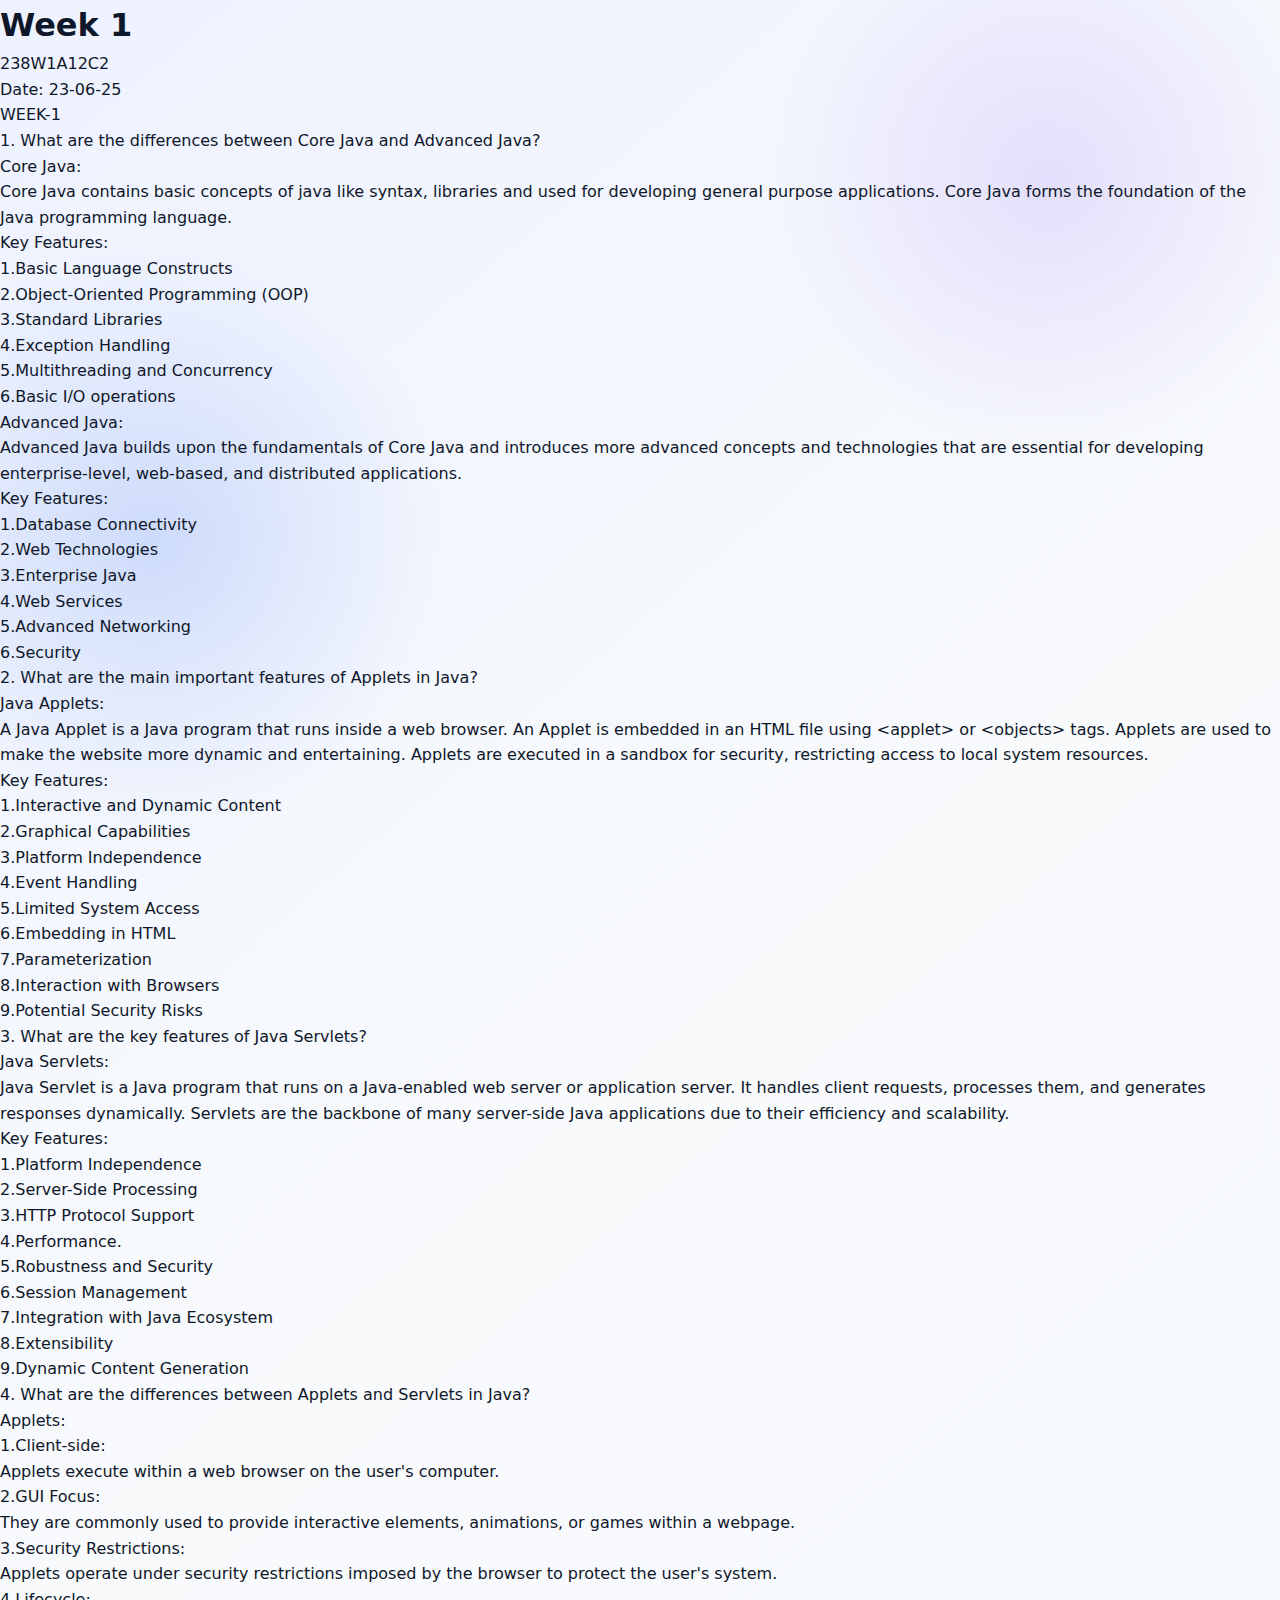
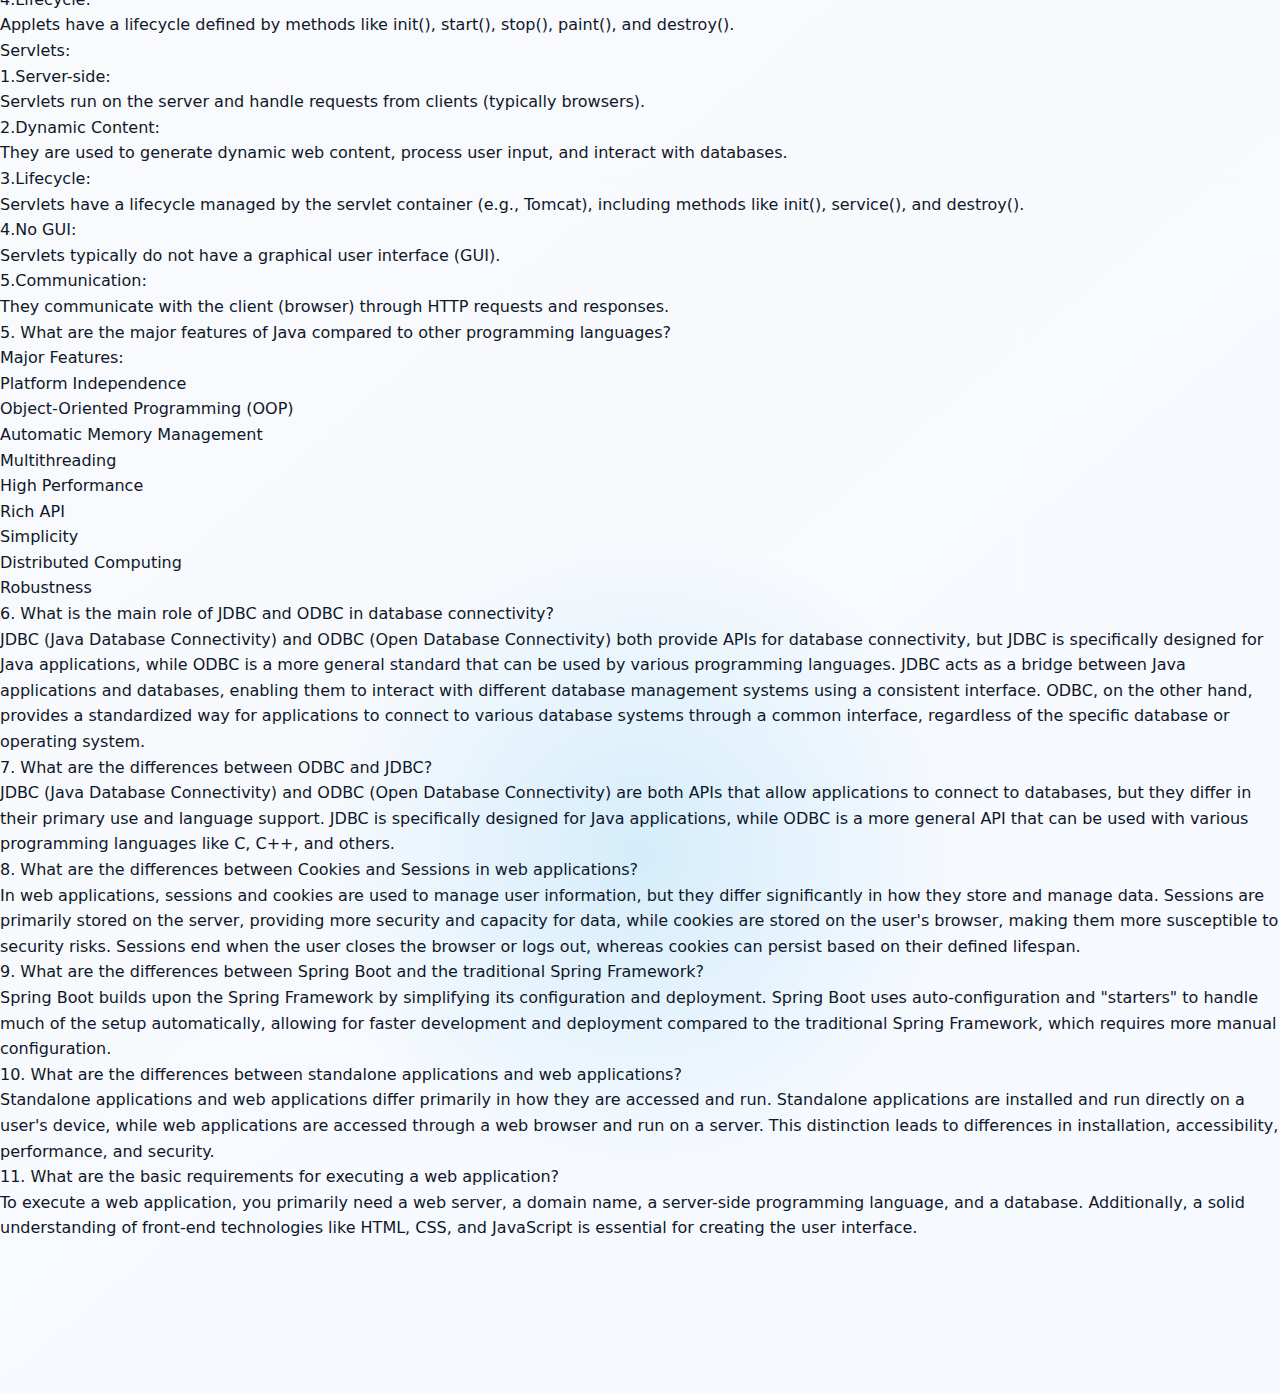
<file: converted/week1.html>
<!DOCTYPE html>
<html lang="en">
<head>
    <meta charset="UTF-8">
    <title>Week 1</title>
    <link rel="stylesheet" href="../style.css">
</head>
<body class="week-content">
    <h1>Week 1</h1>
    <p>238W1A12C2</p>
    <p>Date: 23-06-25</p>
    <p>WEEK-1</p>
    <p>1. What are the differences between Core Java and Advanced Java?</p>
    <p>Core Java:</p>
    <p> Core Java contains basic concepts of java like syntax, libraries and used for developing general purpose applications. Core Java forms the foundation of the Java programming language.</p>
    <p>Key Features:</p>
    <p>1.Basic Language Constructs</p>
    <p>2.Object-Oriented Programming (OOP)</p>
    <p>3.Standard Libraries</p>
    <p>4.Exception Handling</p>
    <p>5.Multithreading and Concurrency</p>
    <p>6.Basic I/O operations</p>
    <p>Advanced Java:</p>
    <p>Advanced Java builds upon the fundamentals of Core Java and introduces more advanced concepts and technologies that are essential for developing enterprise-level, web-based, and distributed applications.</p>
    <p>Key Features:</p>
    <p>1.Database Connectivity</p>
    <p>2.Web Technologies</p>
    <p>3.Enterprise Java</p>
    <p>4.Web Services</p>
    <p>5.Advanced Networking</p>
    <p>6.Security</p>
    <p>2. What are the main important features of Applets in Java?</p>
    <p>Java Applets:</p>
    <p>A Java Applet is a Java program that runs inside a web browser. An Applet is embedded in an HTML file using &lt;applet&gt; or &lt;objects&gt; tags. Applets are used to make the website more dynamic and entertaining. Applets are executed in a sandbox for security, restricting access to local system resources.</p>
    <p>Key Features:</p>
    <p>1.Interactive and Dynamic Content</p>
    <p>2.Graphical Capabilities</p>
    <p>3.Platform Independence</p>
    <p>4.Event Handling</p>
    <p>5.Limited System Access</p>
    <p>6.Embedding in HTML</p>
    <p>7.Parameterization</p>
    <p>8.Interaction with Browsers</p>
    <p>9.Potential Security Risks</p>
    <p>3. What are the key features of Java Servlets?</p>
    <p>Java Servlets:</p>
    <p>Java Servlet is a Java program that runs on a Java-enabled web server or application server. It handles client requests, processes them, and generates responses dynamically. Servlets are the backbone of many server-side Java applications due to their efficiency and scalability.</p>
    <p>Key Features:</p>
    <p>1.Platform Independence</p>
    <p>2.Server-Side Processing </p>
    <p>3.HTTP Protocol Support</p>
    <p>4.Performance. </p>
    <p>5.Robustness and Security</p>
    <p>6.Session Management</p>
    <p>7.Integration with Java Ecosystem</p>
    <p>8.Extensibility</p>
    <p>9.Dynamic Content Generation</p>
    <p>4. What are the differences between Applets and Servlets in Java?</p>
    <p>Applets:</p>
    <p>1.Client-side:</p>
    <p>Applets execute within a web browser on the user&#x27;s computer. </p>
    <p>2.GUI Focus:</p>
    <p>They are commonly used to provide interactive elements, animations, or games within a webpage. </p>
    <p>3.Security Restrictions:</p>
    <p>Applets operate under security restrictions imposed by the browser to protect the user&#x27;s system. </p>
    <p>4.Lifecycle:</p>
    <p>Applets have a lifecycle defined by methods like init(), start(), stop(), paint(), and destroy(). </p>
    <p>Servlets:</p>
    <p>1.Server-side:</p>
    <p>Servlets run on the server and handle requests from clients (typically browsers). </p>
    <p>2.Dynamic Content:</p>
    <p>They are used to generate dynamic web content, process user input, and interact with databases. </p>
    <p>3.Lifecycle:</p>
    <p>Servlets have a lifecycle managed by the servlet container (e.g., Tomcat), including methods like init(), service(), and destroy(). </p>
    <p>4.No GUI:</p>
    <p>Servlets typically do not have a graphical user interface (GUI). </p>
    <p>5.Communication:</p>
    <p>They communicate with the client (browser) through HTTP requests and responses. </p>
    <p>5. What are the major features of Java compared to other programming languages?</p>
    <p>Major Features:</p>
    <p>Platform Independence</p>
    <p>Object-Oriented Programming (OOP)</p>
    <p>Automatic Memory Management</p>
    <p>Multithreading</p>
    <p>High Performance</p>
    <p>Rich API</p>
    <p>Simplicity</p>
    <p>Distributed Computing</p>
    <p>Robustness</p>
    <p>6. What is the main role of JDBC and ODBC in database connectivity?</p>
    <p>JDBC (Java Database Connectivity) and ODBC (Open Database Connectivity) both provide APIs for database connectivity, but JDBC is specifically designed for Java applications, while ODBC is a more general standard that can be used by various programming languages. JDBC acts as a bridge between Java applications and databases, enabling them to interact with different database management systems using a consistent interface. ODBC, on the other hand, provides a standardized way for applications to connect to various database systems through a common interface, regardless of the specific database or operating system. </p>
    <p>7. What are the differences between ODBC and JDBC?</p>
    <p>JDBC (Java Database Connectivity) and ODBC (Open Database Connectivity) are both APIs that allow applications to connect to databases, but they differ in their primary use and language support. JDBC is specifically designed for Java applications, while ODBC is a more general API that can be used with various programming languages like C, C++, and others. </p>
    <p>8. What are the differences between Cookies and Sessions in web applications?</p>
    <p>In web applications, sessions and cookies are used to manage user information, but they differ significantly in how they store and manage data. Sessions are primarily stored on the server, providing more security and capacity for data, while cookies are stored on the user&#x27;s browser, making them more susceptible to security risks. Sessions end when the user closes the browser or logs out, whereas cookies can persist based on their defined lifespan. </p>
    <p>9. What are the differences between Spring Boot and the traditional Spring Framework?</p>
    <p>Spring Boot builds upon the Spring Framework by simplifying its configuration and deployment. Spring Boot uses auto-configuration and &quot;starters&quot; to handle much of the setup automatically, allowing for faster development and deployment compared to the traditional Spring Framework, which requires more manual configuration. </p>
    <p>10. What are the differences between standalone applications and web applications?</p>
    <p>Standalone applications and web applications differ primarily in how they are accessed and run. Standalone applications are installed and run directly on a user&#x27;s device, while web applications are accessed through a web browser and run on a server. This distinction leads to differences in installation, accessibility, performance, and security. </p>
    <p>11. What are the basic requirements for executing a web application?</p>
    <p>To execute   a web application, you primarily need a web server, a domain name, a server-side programming language, and a database. Additionally, a solid understanding of front-end technologies like HTML, CSS, and JavaScript is essential for creating the user interface. </p>
    <p>&nbsp;</p>
    <p>&nbsp;</p>
    <p>&nbsp;</p>
    <p>&nbsp;</p>
    <p>&nbsp;</p>
    <p>&nbsp;</p>
</body>
</html>
</file>
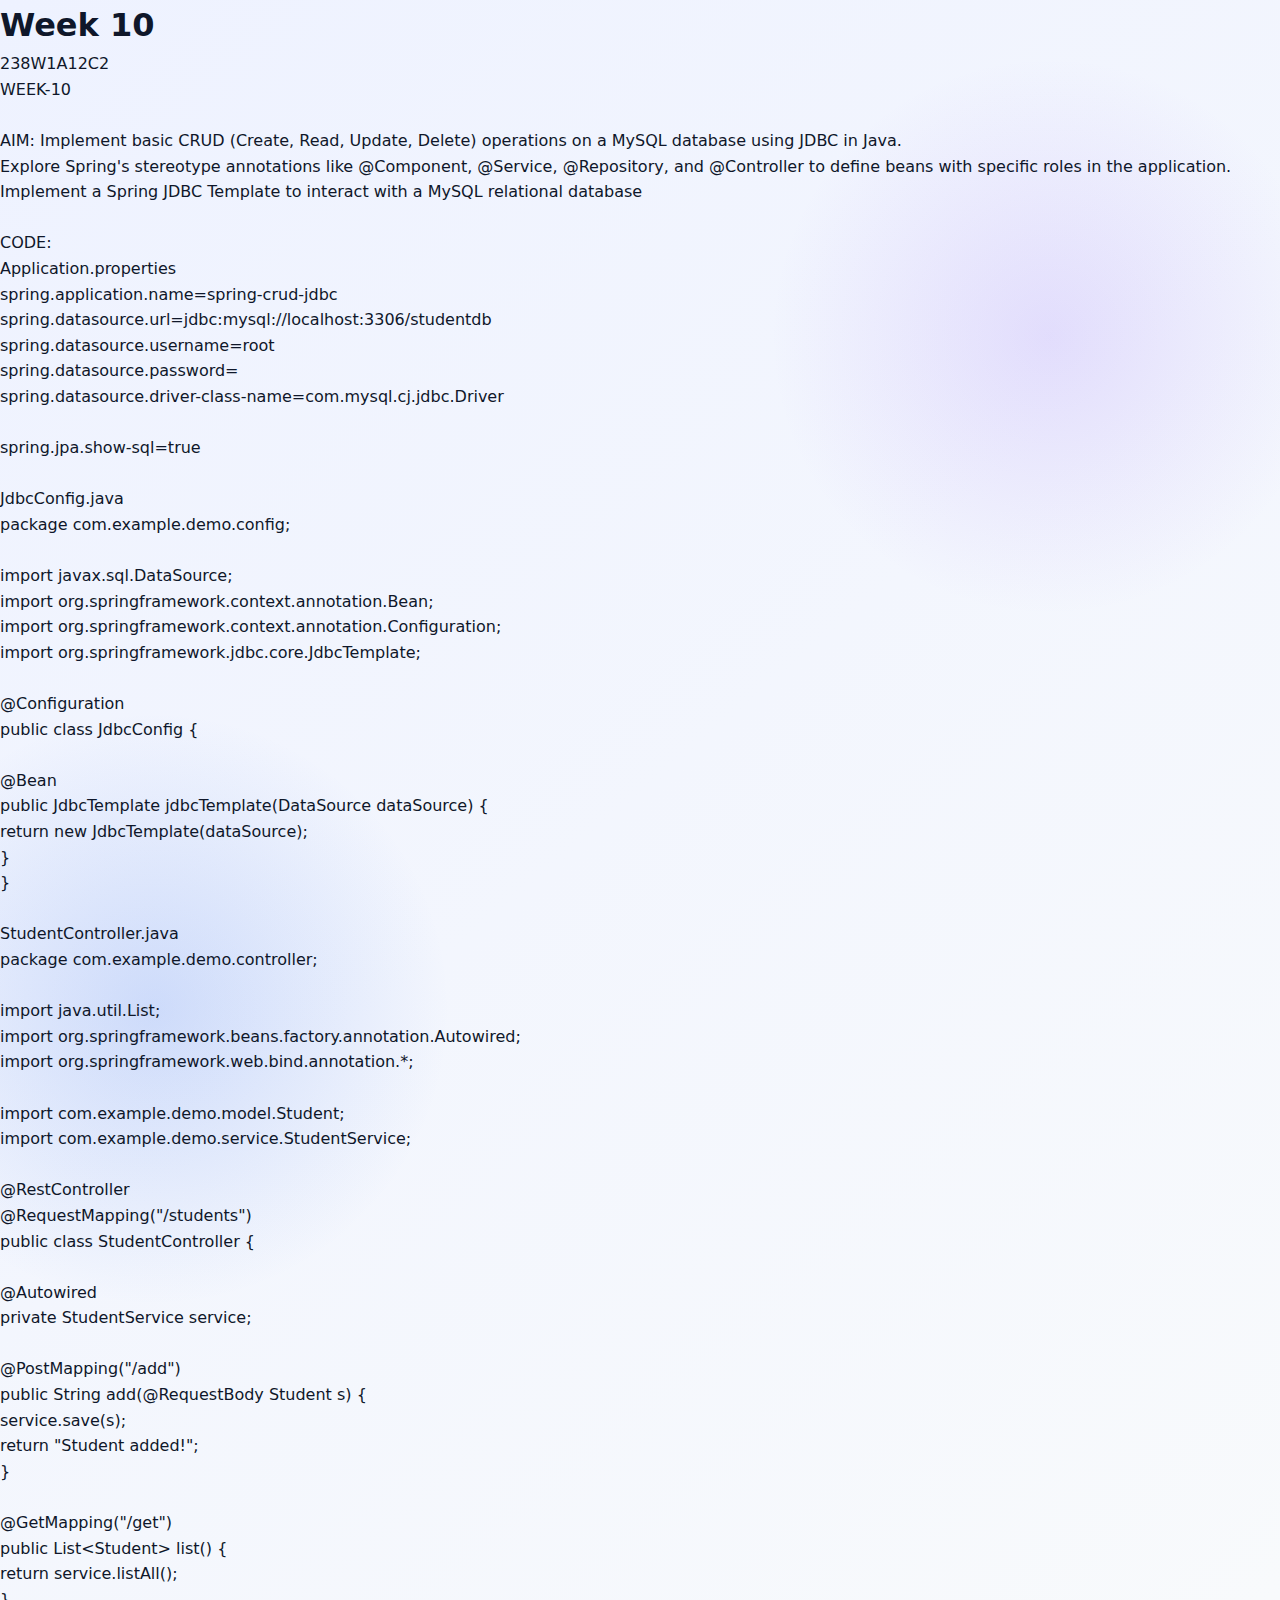
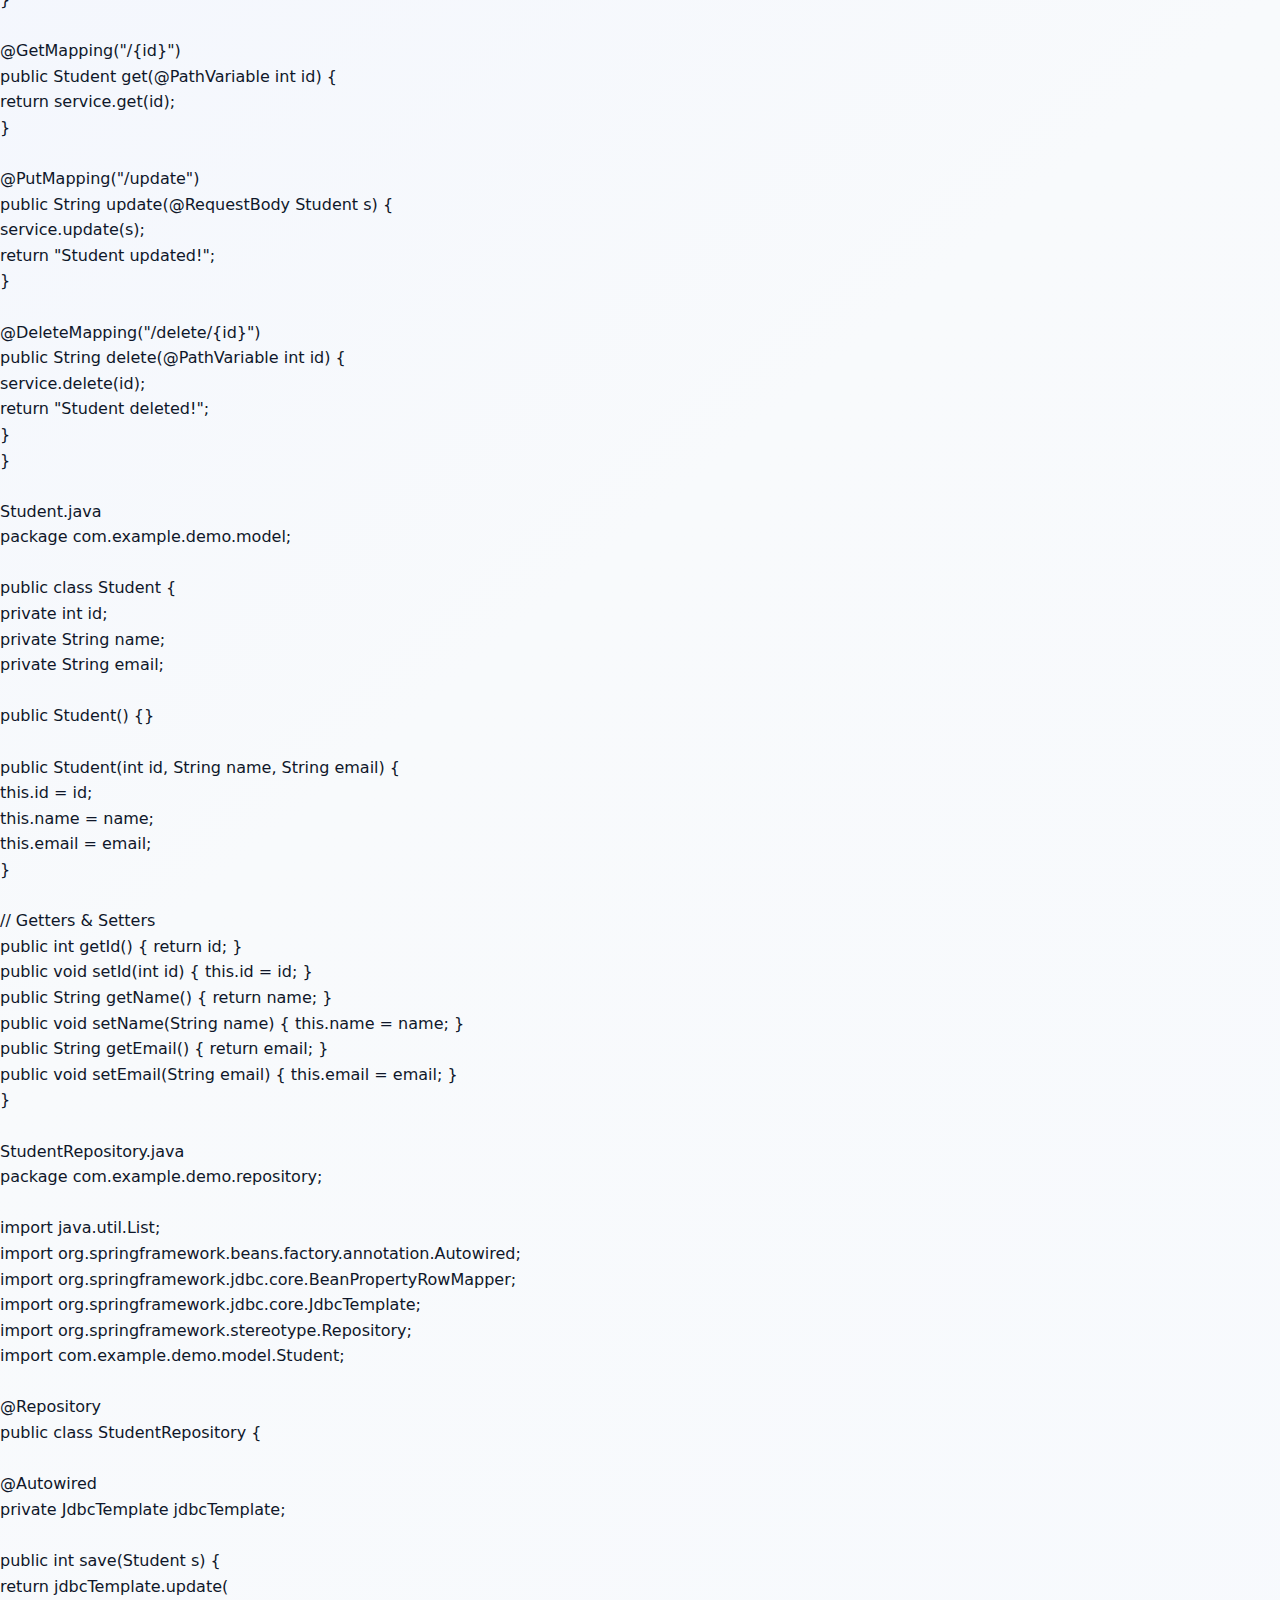
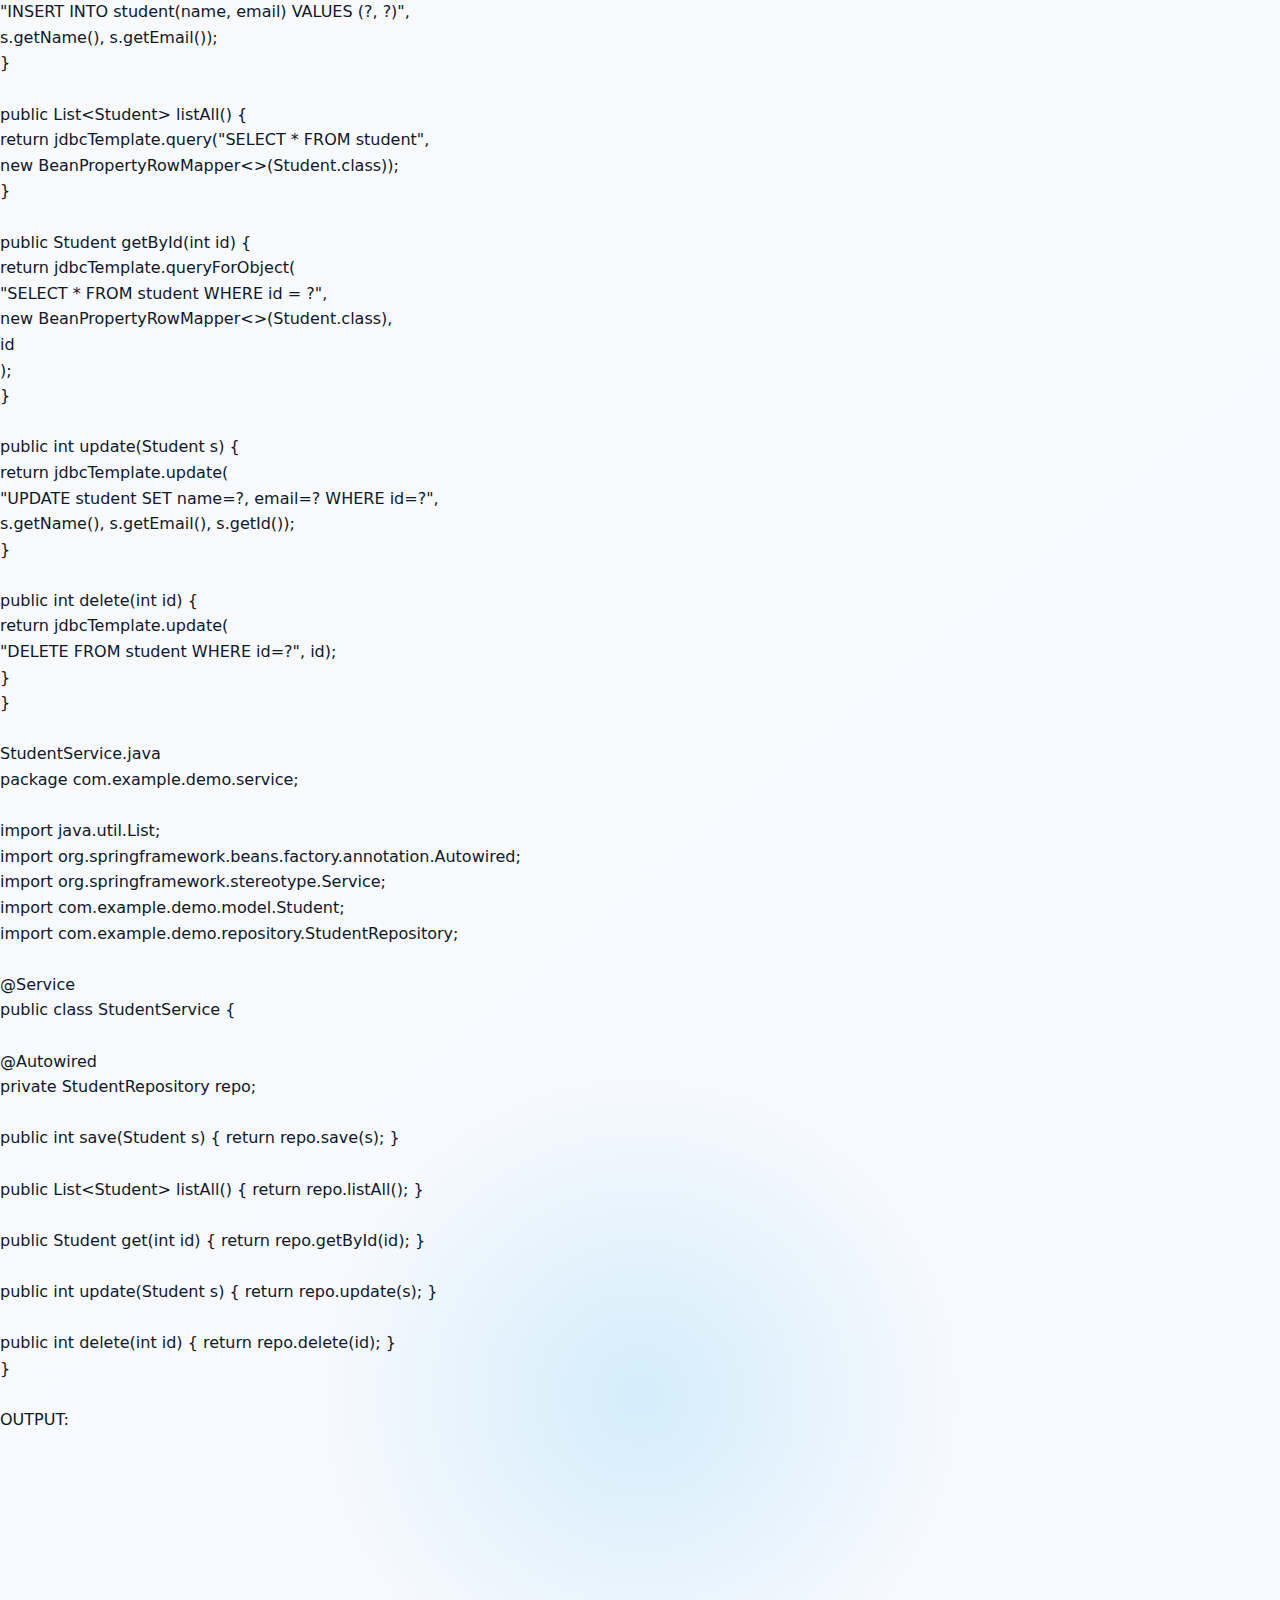
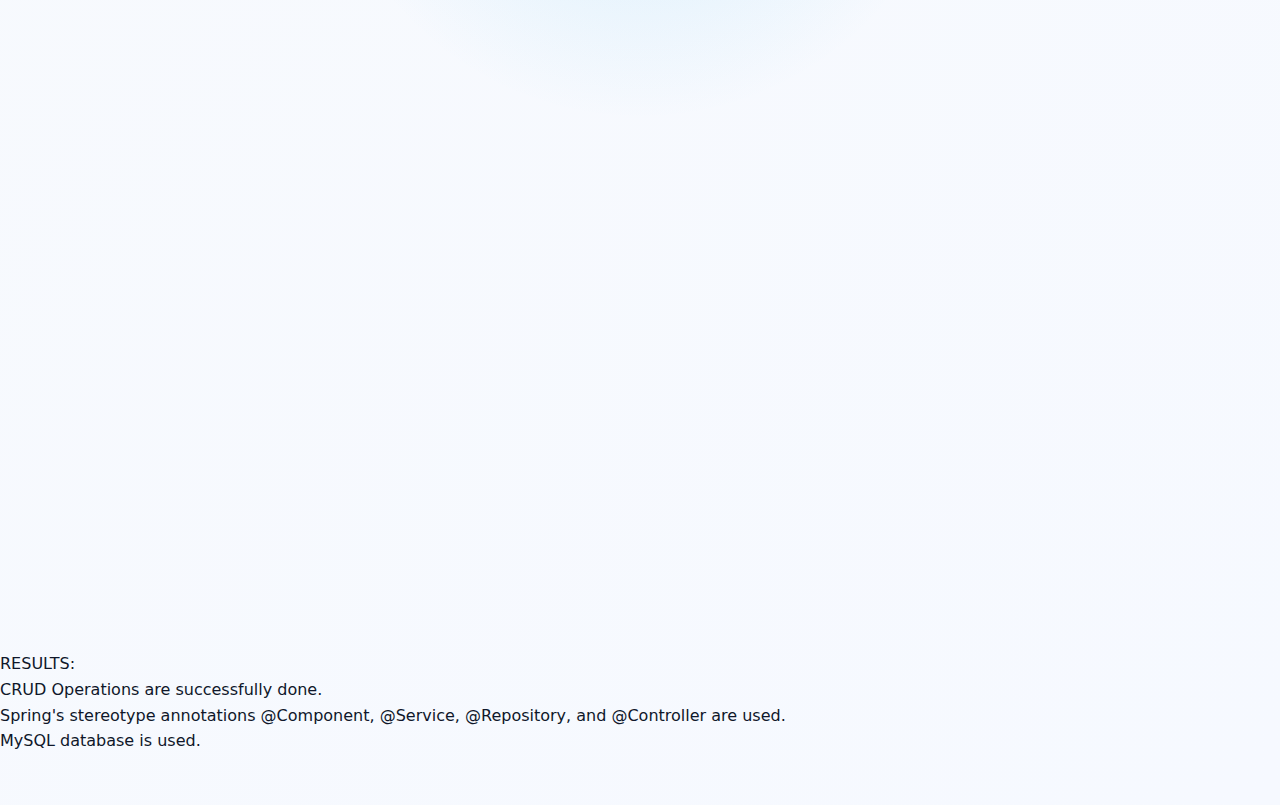
<file: converted/week10.html>
<!DOCTYPE html>
<html lang="en">
<head>
    <meta charset="UTF-8">
    <title>Week 10</title>
    <link rel="stylesheet" href="../style.css">
</head>
<body class="week-content">
    <h1>Week 10</h1>
    <p>238W1A12C2</p>
    <p>WEEK-10</p>
    <p>&nbsp;</p>
    <p>AIM: Implement basic CRUD (Create, Read, Update, Delete) operations on a MySQL database using JDBC in Java. </p>
    <p>Explore Spring&#x27;s stereotype annotations like @Component, @Service, @Repository, and @Controller to define beans with specific roles in the application.</p>
    <p>Implement a Spring JDBC Template to interact with a MySQL relational database</p>
    <p>&nbsp;</p>
    <p>CODE:</p>
    <p>Application.properties</p>
    <p>spring.application.name=spring-crud-jdbc</p>
    <p>spring.datasource.url=jdbc:mysql://localhost:3306/studentdb</p>
    <p>spring.datasource.username=root</p>
    <p>spring.datasource.password=</p>
    <p>spring.datasource.driver-class-name=com.mysql.cj.jdbc.Driver</p>
    <p>&nbsp;</p>
    <p>spring.jpa.show-sql=true</p>
    <p>&nbsp;</p>
    <p>JdbcConfig.java</p>
    <p>package com.example.demo.config;</p>
    <p>&nbsp;</p>
    <p>import javax.sql.DataSource;</p>
    <p>import org.springframework.context.annotation.Bean;</p>
    <p>import org.springframework.context.annotation.Configuration;</p>
    <p>import org.springframework.jdbc.core.JdbcTemplate;</p>
    <p>&nbsp;</p>
    <p>@Configuration</p>
    <p>public class JdbcConfig {</p>
    <p>&nbsp;</p>
    <p>    @Bean</p>
    <p>    public JdbcTemplate jdbcTemplate(DataSource dataSource) {</p>
    <p>        return new JdbcTemplate(dataSource);</p>
    <p>    }</p>
    <p>}</p>
    <p>&nbsp;</p>
    <p>StudentController.java</p>
    <p>package com.example.demo.controller;</p>
    <p>&nbsp;</p>
    <p>import java.util.List;</p>
    <p>import org.springframework.beans.factory.annotation.Autowired;</p>
    <p>import org.springframework.web.bind.annotation.*;</p>
    <p>&nbsp;</p>
    <p>import com.example.demo.model.Student;</p>
    <p>import com.example.demo.service.StudentService;</p>
    <p>&nbsp;</p>
    <p>@RestController</p>
    <p>@RequestMapping(&quot;/students&quot;)</p>
    <p>public class StudentController {</p>
    <p>&nbsp;</p>
    <p>    @Autowired</p>
    <p>    private StudentService service;</p>
    <p>&nbsp;</p>
    <p>    @PostMapping(&quot;/add&quot;)</p>
    <p>    public String add(@RequestBody Student s) {</p>
    <p>        service.save(s);</p>
    <p>        return &quot;Student added!&quot;;</p>
    <p>    }</p>
    <p>&nbsp;</p>
    <p>    @GetMapping(&quot;/get&quot;)</p>
    <p>    public List&lt;Student&gt; list() {</p>
    <p>        return service.listAll();</p>
    <p>    }</p>
    <p>&nbsp;</p>
    <p>    @GetMapping(&quot;/{id}&quot;)</p>
    <p>    public Student get(@PathVariable int id) {</p>
    <p>        return service.get(id);</p>
    <p>    }</p>
    <p>&nbsp;</p>
    <p>    @PutMapping(&quot;/update&quot;)</p>
    <p>    public String update(@RequestBody Student s) {</p>
    <p>        service.update(s);</p>
    <p>        return &quot;Student updated!&quot;;</p>
    <p>    }</p>
    <p>&nbsp;</p>
    <p>    @DeleteMapping(&quot;/delete/{id}&quot;)</p>
    <p>    public String delete(@PathVariable int id) {</p>
    <p>        service.delete(id);</p>
    <p>        return &quot;Student deleted!&quot;;</p>
    <p>    }</p>
    <p>}</p>
    <p>&nbsp;</p>
    <p>Student.java</p>
    <p>package com.example.demo.model;</p>
    <p>&nbsp;</p>
    <p>public class Student {</p>
    <p>    private int id;</p>
    <p>    private String name;</p>
    <p>    private String email;</p>
    <p>&nbsp;</p>
    <p>    public Student() {}</p>
    <p>&nbsp;</p>
    <p>    public Student(int id, String name, String email) {</p>
    <p>        this.id = id;</p>
    <p>        this.name = name;</p>
    <p>        this.email = email;</p>
    <p>    }</p>
    <p>&nbsp;</p>
    <p>    // Getters &amp; Setters</p>
    <p>    public int getId() { return id; }</p>
    <p>    public void setId(int id) { this.id = id; }</p>
    <p>    public String getName() { return name; }</p>
    <p>    public void setName(String name) { this.name = name; }</p>
    <p>    public String getEmail() { return email; }</p>
    <p>    public void setEmail(String email) { this.email = email; }</p>
    <p>}</p>
    <p>&nbsp;</p>
    <p>StudentRepository.java</p>
    <p>package com.example.demo.repository;</p>
    <p>&nbsp;</p>
    <p>import java.util.List;</p>
    <p>import org.springframework.beans.factory.annotation.Autowired;</p>
    <p>import org.springframework.jdbc.core.BeanPropertyRowMapper;</p>
    <p>import org.springframework.jdbc.core.JdbcTemplate;</p>
    <p>import org.springframework.stereotype.Repository;</p>
    <p>import com.example.demo.model.Student;</p>
    <p>&nbsp;</p>
    <p>@Repository</p>
    <p>public class StudentRepository {</p>
    <p>&nbsp;</p>
    <p>    @Autowired</p>
    <p>    private JdbcTemplate jdbcTemplate;</p>
    <p>&nbsp;</p>
    <p>    public int save(Student s) {</p>
    <p>        return jdbcTemplate.update(</p>
    <p>            &quot;INSERT INTO student(name, email) VALUES (?, ?)&quot;,</p>
    <p>            s.getName(), s.getEmail());</p>
    <p>    }</p>
    <p>&nbsp;</p>
    <p>    public List&lt;Student&gt; listAll() {</p>
    <p>        return jdbcTemplate.query(&quot;SELECT * FROM student&quot;,</p>
    <p>            new BeanPropertyRowMapper&lt;&gt;(Student.class));</p>
    <p>    }</p>
    <p>&nbsp;</p>
    <p>    public Student getById(int id) {</p>
    <p>        return jdbcTemplate.queryForObject(</p>
    <p>            &quot;SELECT * FROM student WHERE id = ?&quot;,</p>
    <p>            new BeanPropertyRowMapper&lt;&gt;(Student.class),</p>
    <p>            id</p>
    <p>        );</p>
    <p>    }</p>
    <p>&nbsp;</p>
    <p>    public int update(Student s) {</p>
    <p>        return jdbcTemplate.update(</p>
    <p>            &quot;UPDATE student SET name=?, email=? WHERE id=?&quot;,</p>
    <p>            s.getName(), s.getEmail(), s.getId());</p>
    <p>    }</p>
    <p>&nbsp;</p>
    <p>    public int delete(int id) {</p>
    <p>        return jdbcTemplate.update(</p>
    <p>            &quot;DELETE FROM student WHERE id=?&quot;, id);</p>
    <p>    }</p>
    <p>}</p>
    <p>&nbsp;</p>
    <p>StudentService.java</p>
    <p>package com.example.demo.service;</p>
    <p>&nbsp;</p>
    <p>import java.util.List;</p>
    <p>import org.springframework.beans.factory.annotation.Autowired;</p>
    <p>import org.springframework.stereotype.Service;</p>
    <p>import com.example.demo.model.Student;</p>
    <p>import com.example.demo.repository.StudentRepository;</p>
    <p>&nbsp;</p>
    <p>@Service</p>
    <p>public class StudentService {</p>
    <p>&nbsp;</p>
    <p>    @Autowired</p>
    <p>    private StudentRepository repo;</p>
    <p>&nbsp;</p>
    <p>    public int save(Student s) { return repo.save(s); }</p>
    <p>&nbsp;</p>
    <p>    public List&lt;Student&gt; listAll() { return repo.listAll(); }</p>
    <p>&nbsp;</p>
    <p>    public Student get(int id) { return repo.getById(id); }</p>
    <p>&nbsp;</p>
    <p>    public int update(Student s) { return repo.update(s); }</p>
    <p>&nbsp;</p>
    <p>    public int delete(int id) { return repo.delete(id); }</p>
    <p>}</p>
    <p>&nbsp;</p>
    <p>OUTPUT:</p>
    <p>&nbsp;</p>
    <p>&nbsp;</p>
    <p>&nbsp;</p>
    <p>&nbsp;</p>
    <p>&nbsp;</p>
    <p>&nbsp;</p>
    <p>&nbsp;</p>
    <p>&nbsp;</p>
    <p>&nbsp;</p>
    <p>&nbsp;</p>
    <p>&nbsp;</p>
    <p>&nbsp;</p>
    <p>&nbsp;</p>
    <p>&nbsp;</p>
    <p>&nbsp;</p>
    <p>&nbsp;</p>
    <p>&nbsp;</p>
    <p>&nbsp;</p>
    <p>&nbsp;</p>
    <p>&nbsp;</p>
    <p>&nbsp;</p>
    <p>&nbsp;</p>
    <p>&nbsp;</p>
    <p>&nbsp;</p>
    <p>&nbsp;</p>
    <p>&nbsp;</p>
    <p>&nbsp;</p>
    <p>&nbsp;</p>
    <p>&nbsp;</p>
    <p>&nbsp;</p>
    <p>&nbsp;</p>
    <p>&nbsp;</p>
    <p>RESULTS:</p>
    <p>CRUD Operations are successfully done. </p>
    <p>Spring&#x27;s stereotype annotations @Component, @Service, @Repository, and @Controller are used.</p>
    <p>MySQL database is used.</p>
    <p>&nbsp;</p>
    <p>&nbsp;</p>
</body>
</html>
</file>
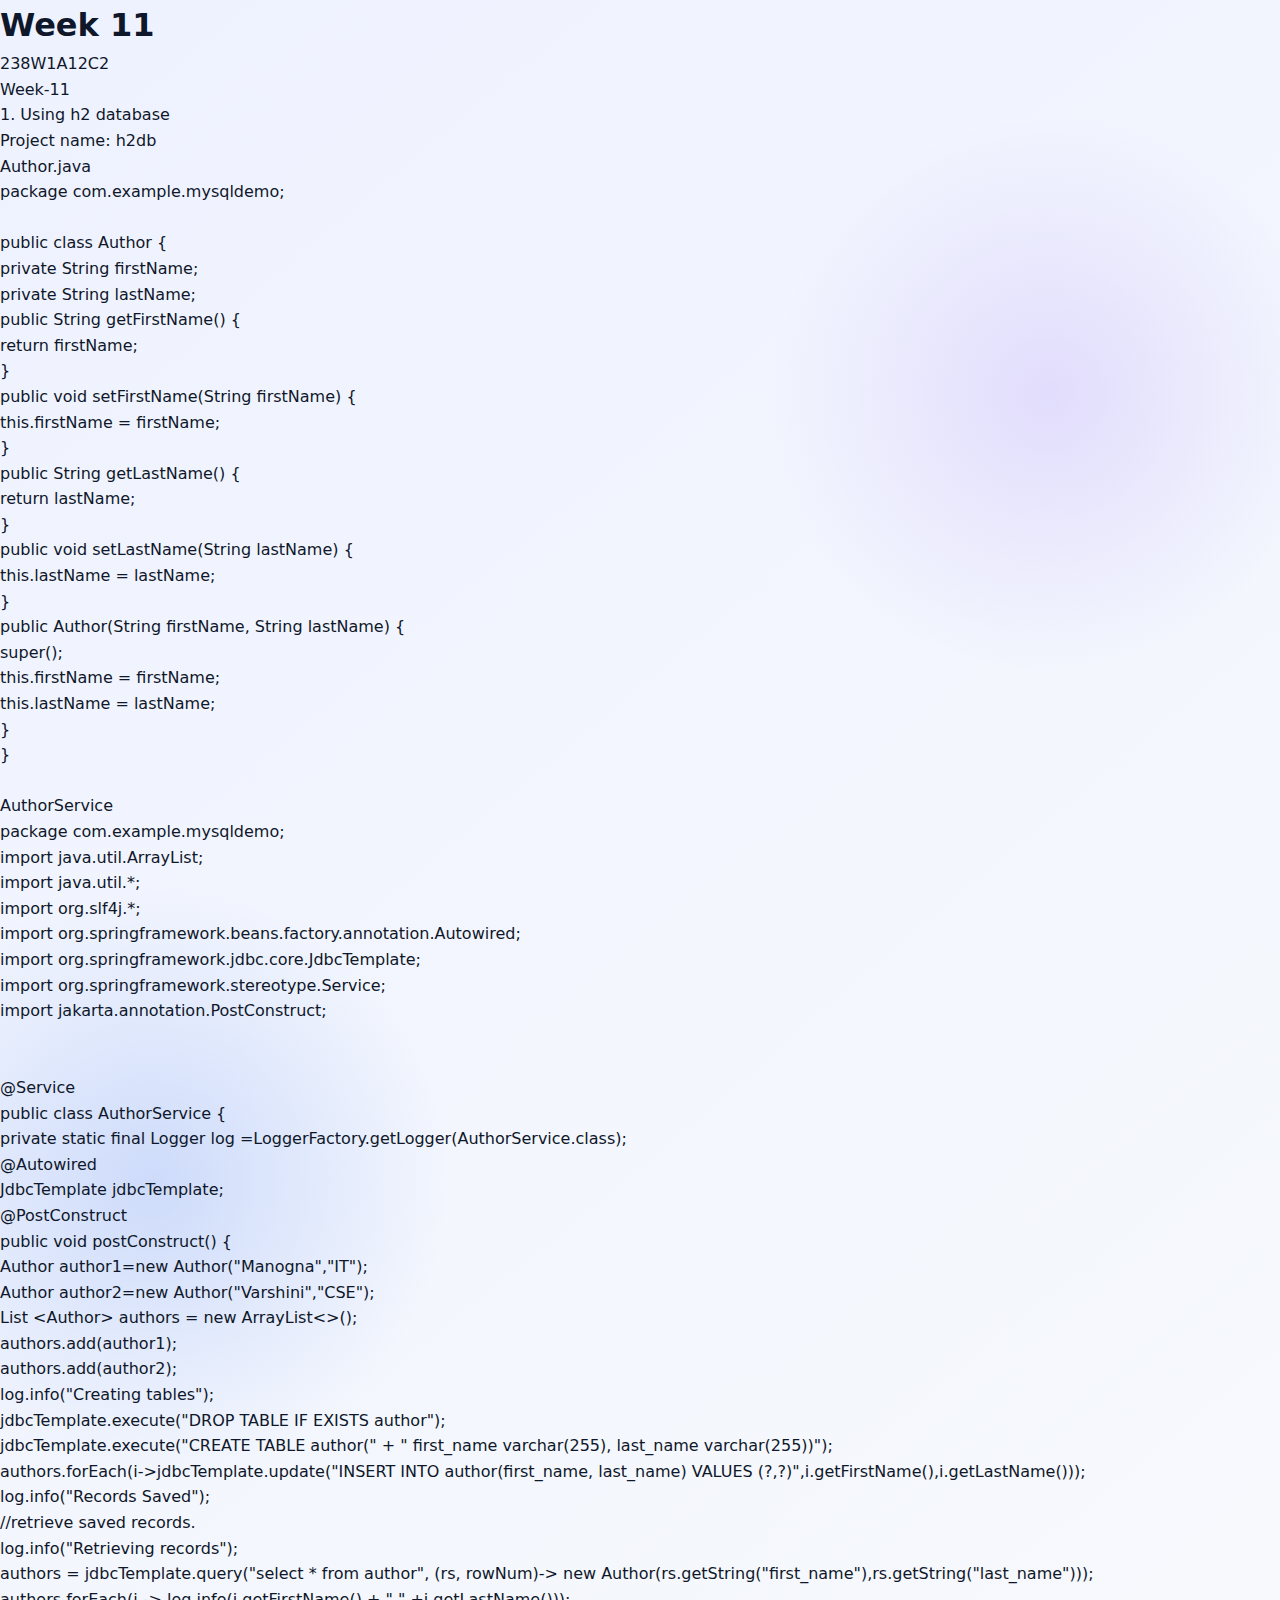
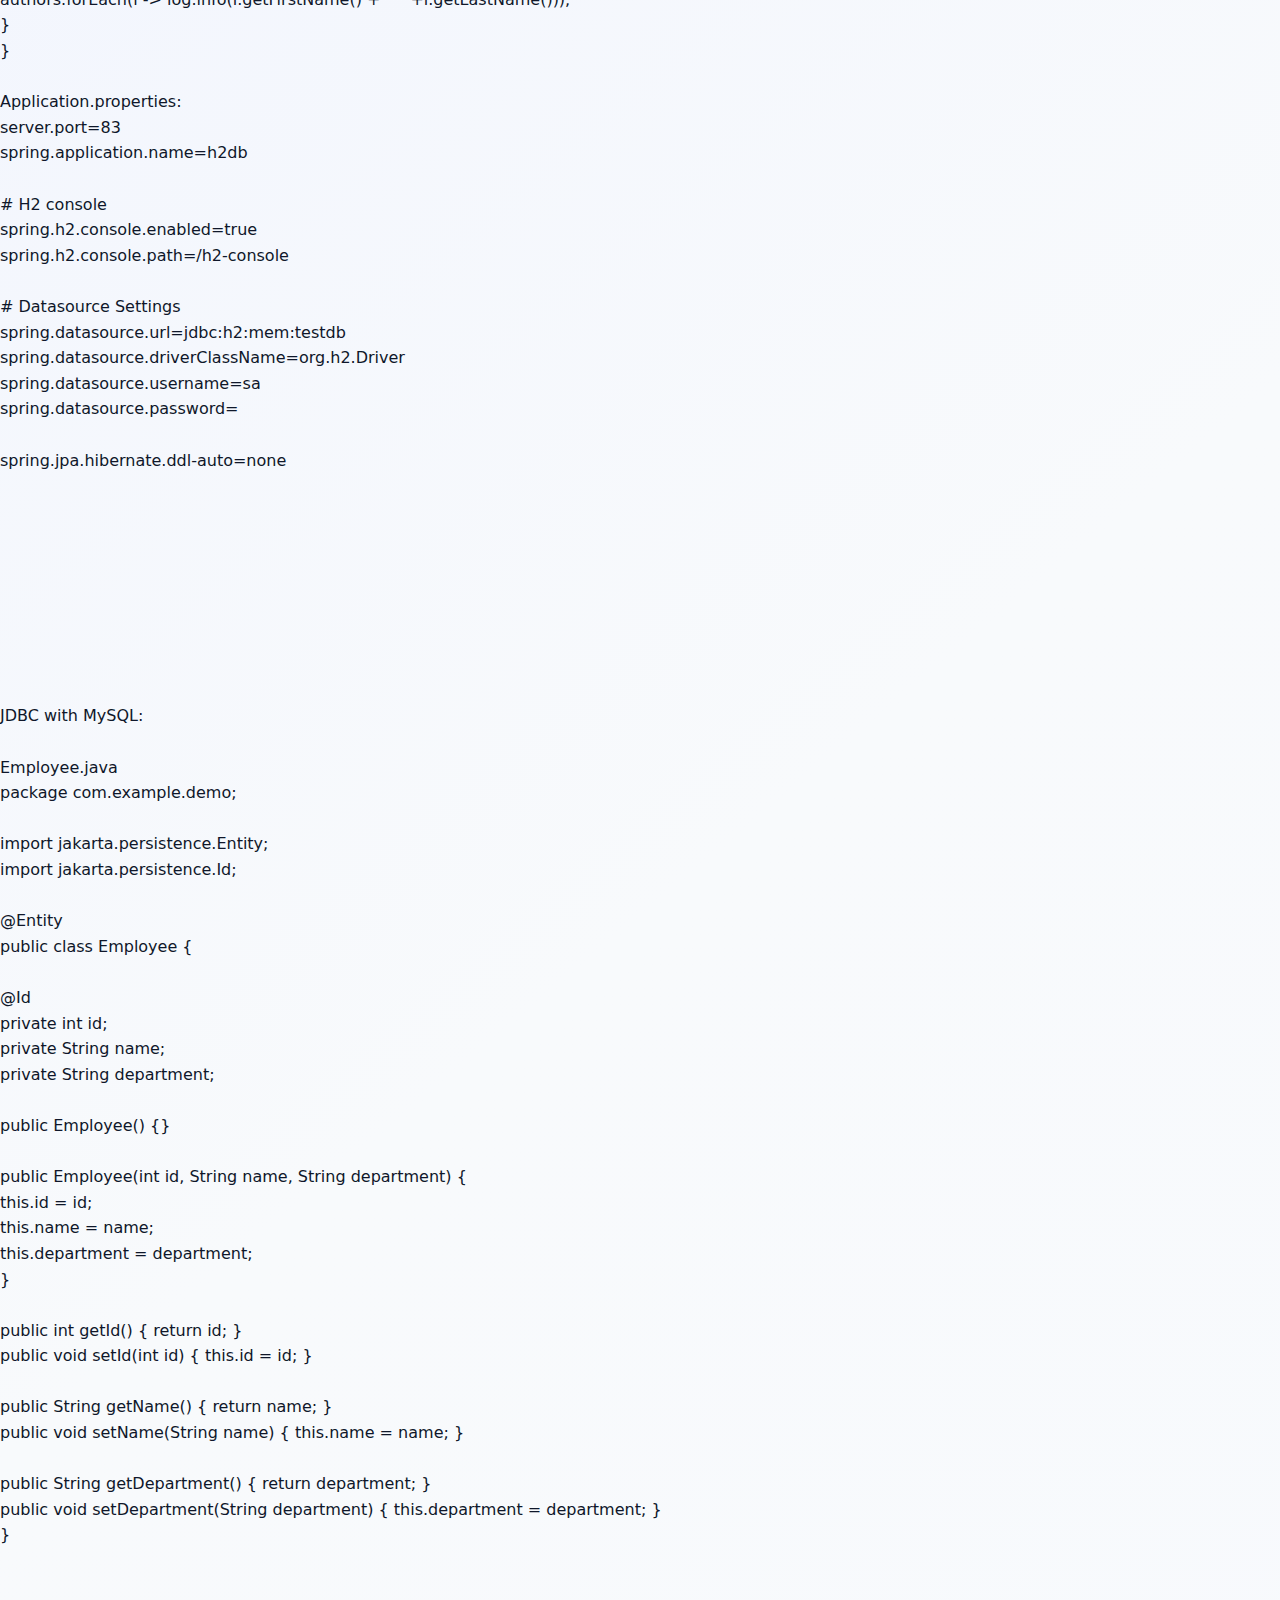
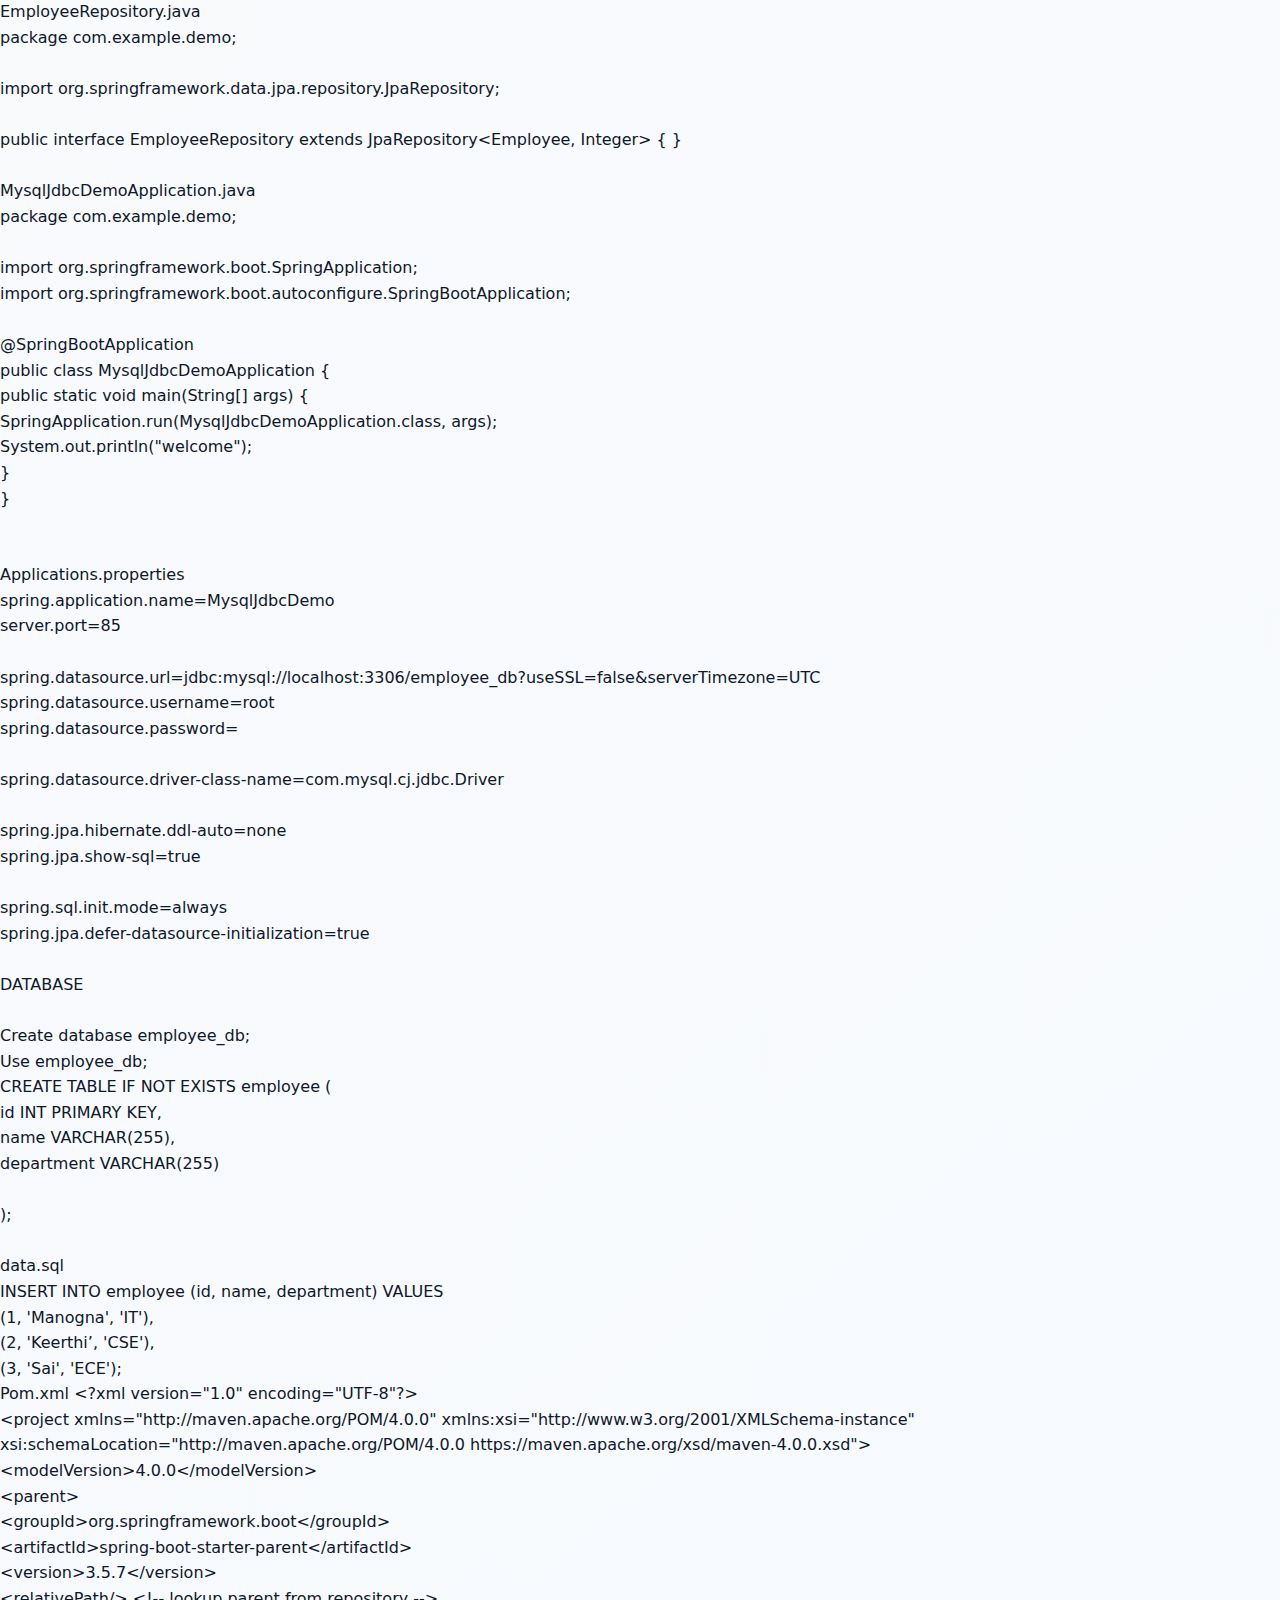
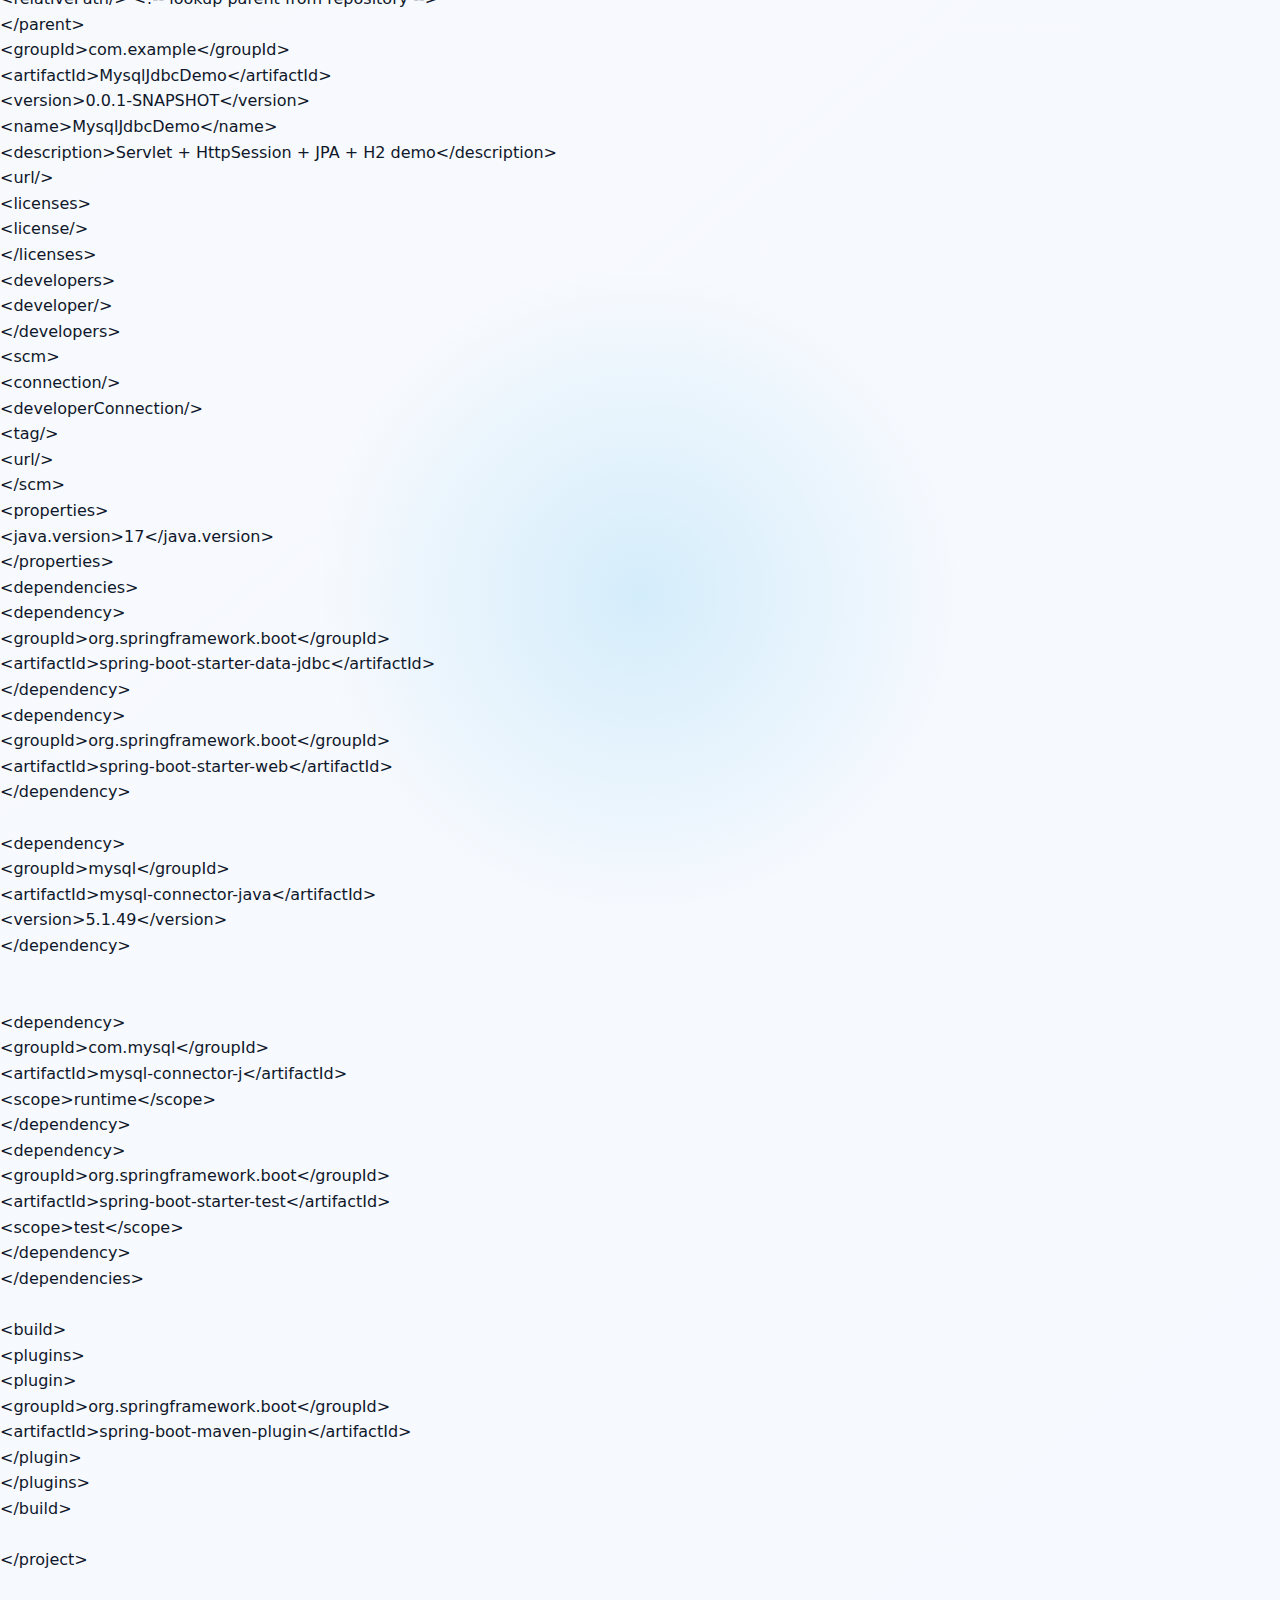
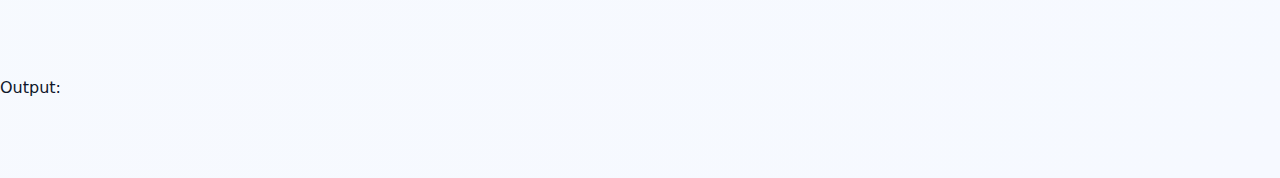
<file: converted/week11.html>
<!DOCTYPE html>
<html lang="en">
<head>
    <meta charset="UTF-8">
    <title>Week 11</title>
    <link rel="stylesheet" href="../style.css">
</head>
<body class="week-content">
    <h1>Week 11</h1>
    <p>238W1A12C2</p>
    <p>Week-11</p>
    <p>1. Using h2 database</p>
    <p>Project name: h2db</p>
    <p>Author.java</p>
    <p>package com.example.mysqldemo;</p>
    <p>&nbsp;</p>
    <p>public class Author {</p>
    <p>private String firstName;</p>
    <p>private String lastName;</p>
    <p>public String getFirstName() {</p>
    <p>return firstName;</p>
    <p>}</p>
    <p>public void setFirstName(String firstName) {</p>
    <p>this.firstName = firstName;</p>
    <p>}</p>
    <p>public String getLastName() {</p>
    <p>return lastName;</p>
    <p>}</p>
    <p>public void setLastName(String lastName) {</p>
    <p>this.lastName = lastName;</p>
    <p>}</p>
    <p>public Author(String firstName, String lastName) {</p>
    <p>super();</p>
    <p>this.firstName = firstName;</p>
    <p>this.lastName = lastName;</p>
    <p>}</p>
    <p>}</p>
    <p>&nbsp;</p>
    <p>AuthorService</p>
    <p>package com.example.mysqldemo;</p>
    <p>import java.util.ArrayList;</p>
    <p>import java.util.*;</p>
    <p>import org.slf4j.*;</p>
    <p>import org.springframework.beans.factory.annotation.Autowired;</p>
    <p>import org.springframework.jdbc.core.JdbcTemplate;</p>
    <p>import org.springframework.stereotype.Service;</p>
    <p>import jakarta.annotation.PostConstruct; </p>
    <p>&nbsp;</p>
    <p>&nbsp;</p>
    <p>@Service</p>
    <p>public class AuthorService {</p>
    <p>private static final Logger log =LoggerFactory.getLogger(AuthorService.class);</p>
    <p>@Autowired</p>
    <p>JdbcTemplate jdbcTemplate;</p>
    <p>@PostConstruct</p>
    <p>public void postConstruct() {</p>
    <p>	Author author1=new Author(&quot;Manogna&quot;,&quot;IT&quot;);</p>
    <p>	Author author2=new Author(&quot;Varshini&quot;,&quot;CSE&quot;);</p>
    <p>	List &lt;Author&gt; authors = new ArrayList&lt;&gt;();</p>
    <p>	authors.add(author1);</p>
    <p>	authors.add(author2);</p>
    <p>log.info(&quot;Creating tables&quot;);</p>
    <p>	jdbcTemplate.execute(&quot;DROP TABLE IF EXISTS author&quot;);</p>
    <p>	jdbcTemplate.execute(&quot;CREATE TABLE author(&quot; + &quot; first_name varchar(255), last_name varchar(255))&quot;);</p>
    <p>authors.forEach(i-&gt;jdbcTemplate.update(&quot;INSERT INTO author(first_name, last_name) VALUES (?,?)&quot;,i.getFirstName(),i.getLastName()));</p>
    <p>log.info(&quot;Records Saved&quot;);</p>
    <p>//retrieve saved records.</p>
    <p>log.info(&quot;Retrieving records&quot;);</p>
    <p>authors = jdbcTemplate.query(&quot;select * from author&quot;, (rs, rowNum)-&gt; new Author(rs.getString(&quot;first_name&quot;),rs.getString(&quot;last_name&quot;)));</p>
    <p>authors.forEach(i -&gt; log.info(i.getFirstName() + &quot; &quot; +i.getLastName()));</p>
    <p>}</p>
    <p>} </p>
    <p>&nbsp;</p>
    <p>Application.properties:</p>
    <p>server.port=83</p>
    <p>spring.application.name=h2db</p>
    <p>&nbsp;</p>
    <p># H2 console</p>
    <p>spring.h2.console.enabled=true</p>
    <p>spring.h2.console.path=/h2-console</p>
    <p>&nbsp;</p>
    <p># Datasource Settings</p>
    <p>spring.datasource.url=jdbc:h2:mem:testdb</p>
    <p>spring.datasource.driverClassName=org.h2.Driver</p>
    <p>spring.datasource.username=sa</p>
    <p>spring.datasource.password=</p>
    <p>&nbsp;</p>
    <p>spring.jpa.hibernate.ddl-auto=none</p>
    <p>&nbsp;</p>
    <p>&nbsp;</p>
    <p>&nbsp;</p>
    <p>&nbsp;</p>
    <p>&nbsp;</p>
    <p>&nbsp;</p>
    <p>&nbsp;</p>
    <p>&nbsp;</p>
    <p>&nbsp;</p>
    <p>JDBC with MySQL:</p>
    <p>&nbsp;</p>
    <p>Employee.java</p>
    <p>package com.example.demo;</p>
    <p>&nbsp;</p>
    <p>import jakarta.persistence.Entity;</p>
    <p>import jakarta.persistence.Id;</p>
    <p>&nbsp;</p>
    <p>@Entity</p>
    <p>public class Employee {</p>
    <p>&nbsp;</p>
    <p>    @Id</p>
    <p>    private int id;</p>
    <p>    private String name;</p>
    <p>    private String department;</p>
    <p>&nbsp;</p>
    <p>    public Employee() {}</p>
    <p>&nbsp;</p>
    <p>    public Employee(int id, String name, String department) {</p>
    <p>        this.id = id;</p>
    <p>        this.name = name;</p>
    <p>        this.department = department;</p>
    <p>    }</p>
    <p>&nbsp;</p>
    <p>    public int getId() { return id; }</p>
    <p>    public void setId(int id) { this.id = id; }</p>
    <p>&nbsp;</p>
    <p>    public String getName() { return name; }</p>
    <p>    public void setName(String name) { this.name = name; }</p>
    <p>&nbsp;</p>
    <p>    public String getDepartment() { return department; }</p>
    <p>    public void setDepartment(String department) { this.department = department; }</p>
    <p>}</p>
    <p>&nbsp;</p>
    <p>&nbsp;</p>
    <p>EmployeeRepository.java</p>
    <p>package com.example.demo;</p>
    <p>&nbsp;</p>
    <p>import org.springframework.data.jpa.repository.JpaRepository;</p>
    <p>&nbsp;</p>
    <p>public interface EmployeeRepository extends JpaRepository&lt;Employee, Integer&gt; { }</p>
    <p>&nbsp;</p>
    <p>MysqlJdbcDemoApplication.java</p>
    <p>package com.example.demo;</p>
    <p>&nbsp;</p>
    <p>import org.springframework.boot.SpringApplication;</p>
    <p>import org.springframework.boot.autoconfigure.SpringBootApplication;</p>
    <p>&nbsp;</p>
    <p>@SpringBootApplication</p>
    <p>public class MysqlJdbcDemoApplication {</p>
    <p>    public static void main(String[] args) {</p>
    <p>        SpringApplication.run(MysqlJdbcDemoApplication.class, args);</p>
    <p>        System.out.println(&quot;welcome&quot;);</p>
    <p>    }</p>
    <p>}</p>
    <p>&nbsp;</p>
    <p>&nbsp;</p>
    <p>Applications.properties</p>
    <p>spring.application.name=MysqlJdbcDemo</p>
    <p>server.port=85</p>
    <p>&nbsp;</p>
    <p>spring.datasource.url=jdbc:mysql://localhost:3306/employee_db?useSSL=false&amp;serverTimezone=UTC</p>
    <p>spring.datasource.username=root</p>
    <p>spring.datasource.password=</p>
    <p>&nbsp;</p>
    <p>spring.datasource.driver-class-name=com.mysql.cj.jdbc.Driver</p>
    <p>&nbsp;</p>
    <p>spring.jpa.hibernate.ddl-auto=none</p>
    <p>spring.jpa.show-sql=true</p>
    <p>&nbsp;</p>
    <p>spring.sql.init.mode=always</p>
    <p>spring.jpa.defer-datasource-initialization=true</p>
    <p>&nbsp;</p>
    <p>DATABASE</p>
    <p>&nbsp;</p>
    <p>Create database employee_db;</p>
    <p>Use employee_db;</p>
    <p>CREATE TABLE IF NOT EXISTS employee (</p>
    <p>    id INT PRIMARY KEY,</p>
    <p>    name VARCHAR(255),</p>
    <p>    department VARCHAR(255)</p>
    <p>&nbsp;</p>
    <p>);</p>
    <p>&nbsp;</p>
    <p>data.sql</p>
    <p>INSERT INTO employee (id, name, department) VALUES</p>
    <p>(1, &#x27;Manogna&#x27;, &#x27;IT&#x27;),</p>
    <p>(2, &#x27;Keerthi’, &#x27;CSE&#x27;),</p>
    <p>(3, &#x27;Sai&#x27;, &#x27;ECE&#x27;);</p>
    <p>Pom.xml

&lt;?xml version=&quot;1.0&quot; encoding=&quot;UTF-8&quot;?&gt;</p>
    <p>&lt;project xmlns=&quot;http://maven.apache.org/POM/4.0.0&quot; xmlns:xsi=&quot;http://www.w3.org/2001/XMLSchema-instance&quot;</p>
    <p>	xsi:schemaLocation=&quot;http://maven.apache.org/POM/4.0.0 https://maven.apache.org/xsd/maven-4.0.0.xsd&quot;&gt;</p>
    <p>	&lt;modelVersion&gt;4.0.0&lt;/modelVersion&gt;</p>
    <p>	&lt;parent&gt;</p>
    <p>		&lt;groupId&gt;org.springframework.boot&lt;/groupId&gt;</p>
    <p>		&lt;artifactId&gt;spring-boot-starter-parent&lt;/artifactId&gt;</p>
    <p>		&lt;version&gt;3.5.7&lt;/version&gt;</p>
    <p>		&lt;relativePath/&gt; &lt;!-- lookup parent from repository --&gt;</p>
    <p>	&lt;/parent&gt;</p>
    <p>	&lt;groupId&gt;com.example&lt;/groupId&gt;</p>
    <p>	&lt;artifactId&gt;MysqlJdbcDemo&lt;/artifactId&gt;</p>
    <p>	&lt;version&gt;0.0.1-SNAPSHOT&lt;/version&gt;</p>
    <p>	&lt;name&gt;MysqlJdbcDemo&lt;/name&gt;</p>
    <p>	&lt;description&gt;Servlet + HttpSession + JPA + H2 demo&lt;/description&gt;</p>
    <p>	&lt;url/&gt;</p>
    <p>	&lt;licenses&gt;</p>
    <p>		&lt;license/&gt;</p>
    <p>	&lt;/licenses&gt;</p>
    <p>	&lt;developers&gt;</p>
    <p>		&lt;developer/&gt;</p>
    <p>	&lt;/developers&gt;</p>
    <p>	&lt;scm&gt;</p>
    <p>		&lt;connection/&gt;</p>
    <p>		&lt;developerConnection/&gt;</p>
    <p>		&lt;tag/&gt;</p>
    <p>		&lt;url/&gt;</p>
    <p>	&lt;/scm&gt;</p>
    <p>	&lt;properties&gt;</p>
    <p>		&lt;java.version&gt;17&lt;/java.version&gt;</p>
    <p>	&lt;/properties&gt;</p>
    <p>	&lt;dependencies&gt;</p>
    <p>		&lt;dependency&gt;</p>
    <p>			&lt;groupId&gt;org.springframework.boot&lt;/groupId&gt;</p>
    <p>			&lt;artifactId&gt;spring-boot-starter-data-jdbc&lt;/artifactId&gt;</p>
    <p>		&lt;/dependency&gt;</p>
    <p>		&lt;dependency&gt;</p>
    <p>			&lt;groupId&gt;org.springframework.boot&lt;/groupId&gt;</p>
    <p>			&lt;artifactId&gt;spring-boot-starter-web&lt;/artifactId&gt;</p>
    <p>		&lt;/dependency&gt;</p>
    <p>&nbsp;</p>
    <p>&lt;dependency&gt;</p>
    <p>    &lt;groupId&gt;mysql&lt;/groupId&gt;</p>
    <p>    &lt;artifactId&gt;mysql-connector-java&lt;/artifactId&gt;</p>
    <p>    &lt;version&gt;5.1.49&lt;/version&gt;</p>
    <p>&lt;/dependency&gt;</p>
    <p>&nbsp;</p>
    <p>&nbsp;</p>
    <p>		&lt;dependency&gt;</p>
    <p>			&lt;groupId&gt;com.mysql&lt;/groupId&gt;</p>
    <p>			&lt;artifactId&gt;mysql-connector-j&lt;/artifactId&gt;</p>
    <p>			&lt;scope&gt;runtime&lt;/scope&gt;</p>
    <p>		&lt;/dependency&gt;</p>
    <p>		&lt;dependency&gt;</p>
    <p>			&lt;groupId&gt;org.springframework.boot&lt;/groupId&gt;</p>
    <p>			&lt;artifactId&gt;spring-boot-starter-test&lt;/artifactId&gt;</p>
    <p>			&lt;scope&gt;test&lt;/scope&gt;</p>
    <p>		&lt;/dependency&gt;</p>
    <p>	&lt;/dependencies&gt;</p>
    <p>&nbsp;</p>
    <p>	&lt;build&gt;</p>
    <p>		&lt;plugins&gt;</p>
    <p>			&lt;plugin&gt;</p>
    <p>				&lt;groupId&gt;org.springframework.boot&lt;/groupId&gt;</p>
    <p>				&lt;artifactId&gt;spring-boot-maven-plugin&lt;/artifactId&gt;</p>
    <p>			&lt;/plugin&gt;</p>
    <p>		&lt;/plugins&gt;</p>
    <p>	&lt;/build&gt;</p>
    <p>&nbsp;</p>
    <p>&lt;/project&gt;</p>
    <p>&nbsp;</p>
    <p>&nbsp;</p>
    <p>&nbsp;</p>
    <p>&nbsp;</p>
    <p>Output:</p>
    <p>&nbsp;</p>
    <p>&nbsp;</p>
    <p>&nbsp;</p>
</body>
</html>
</file>
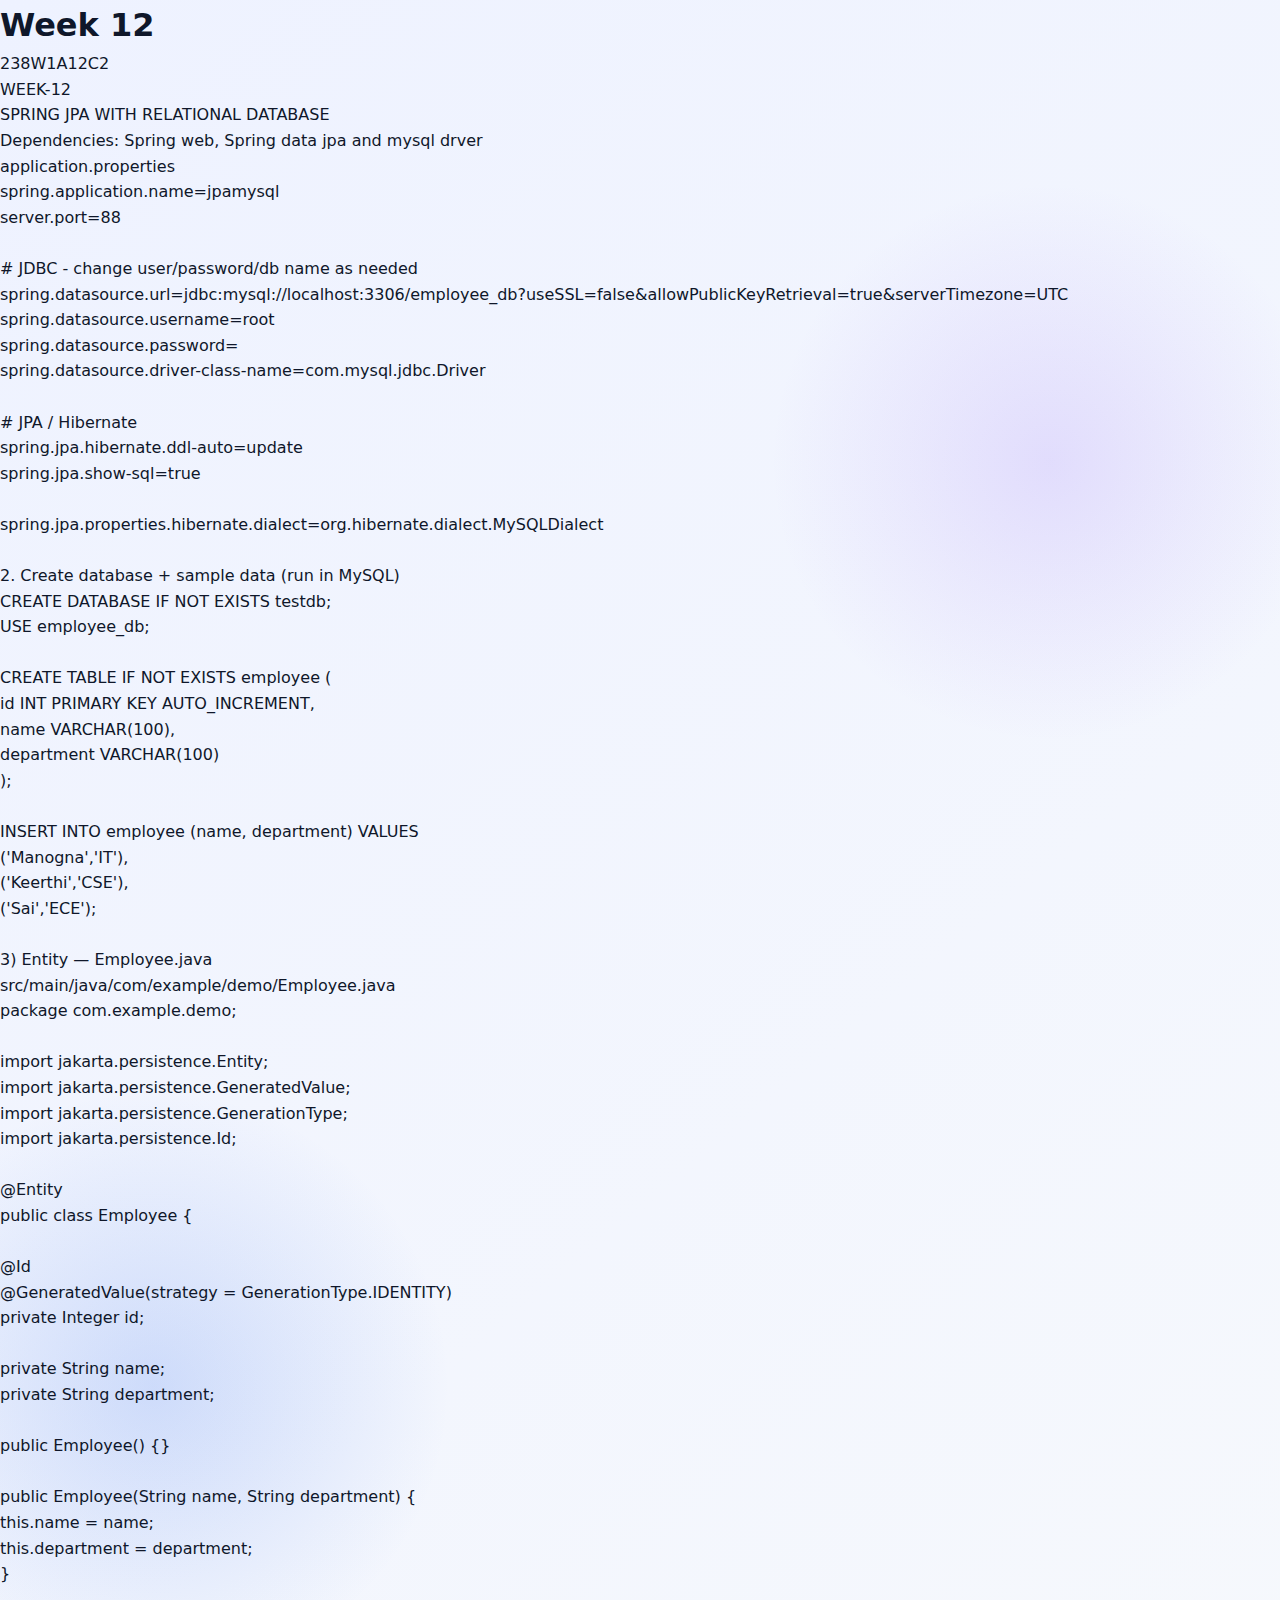
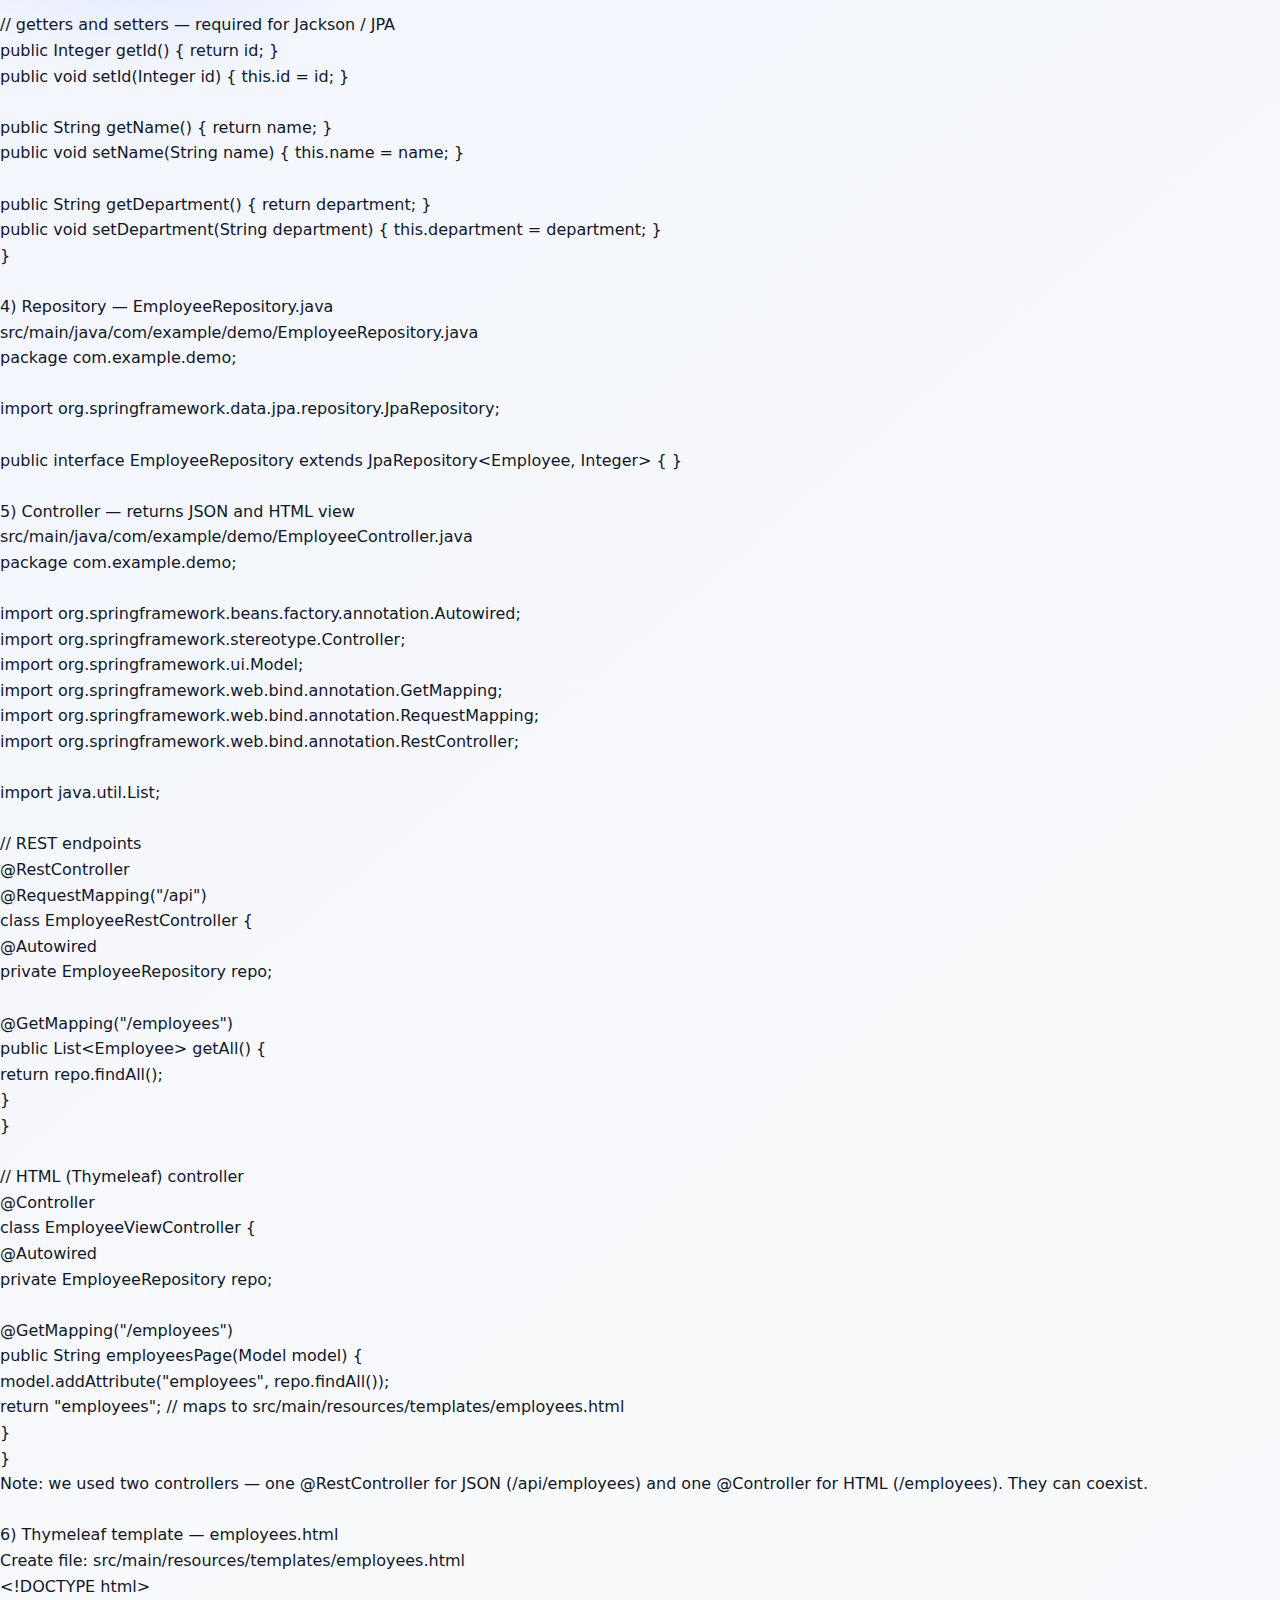
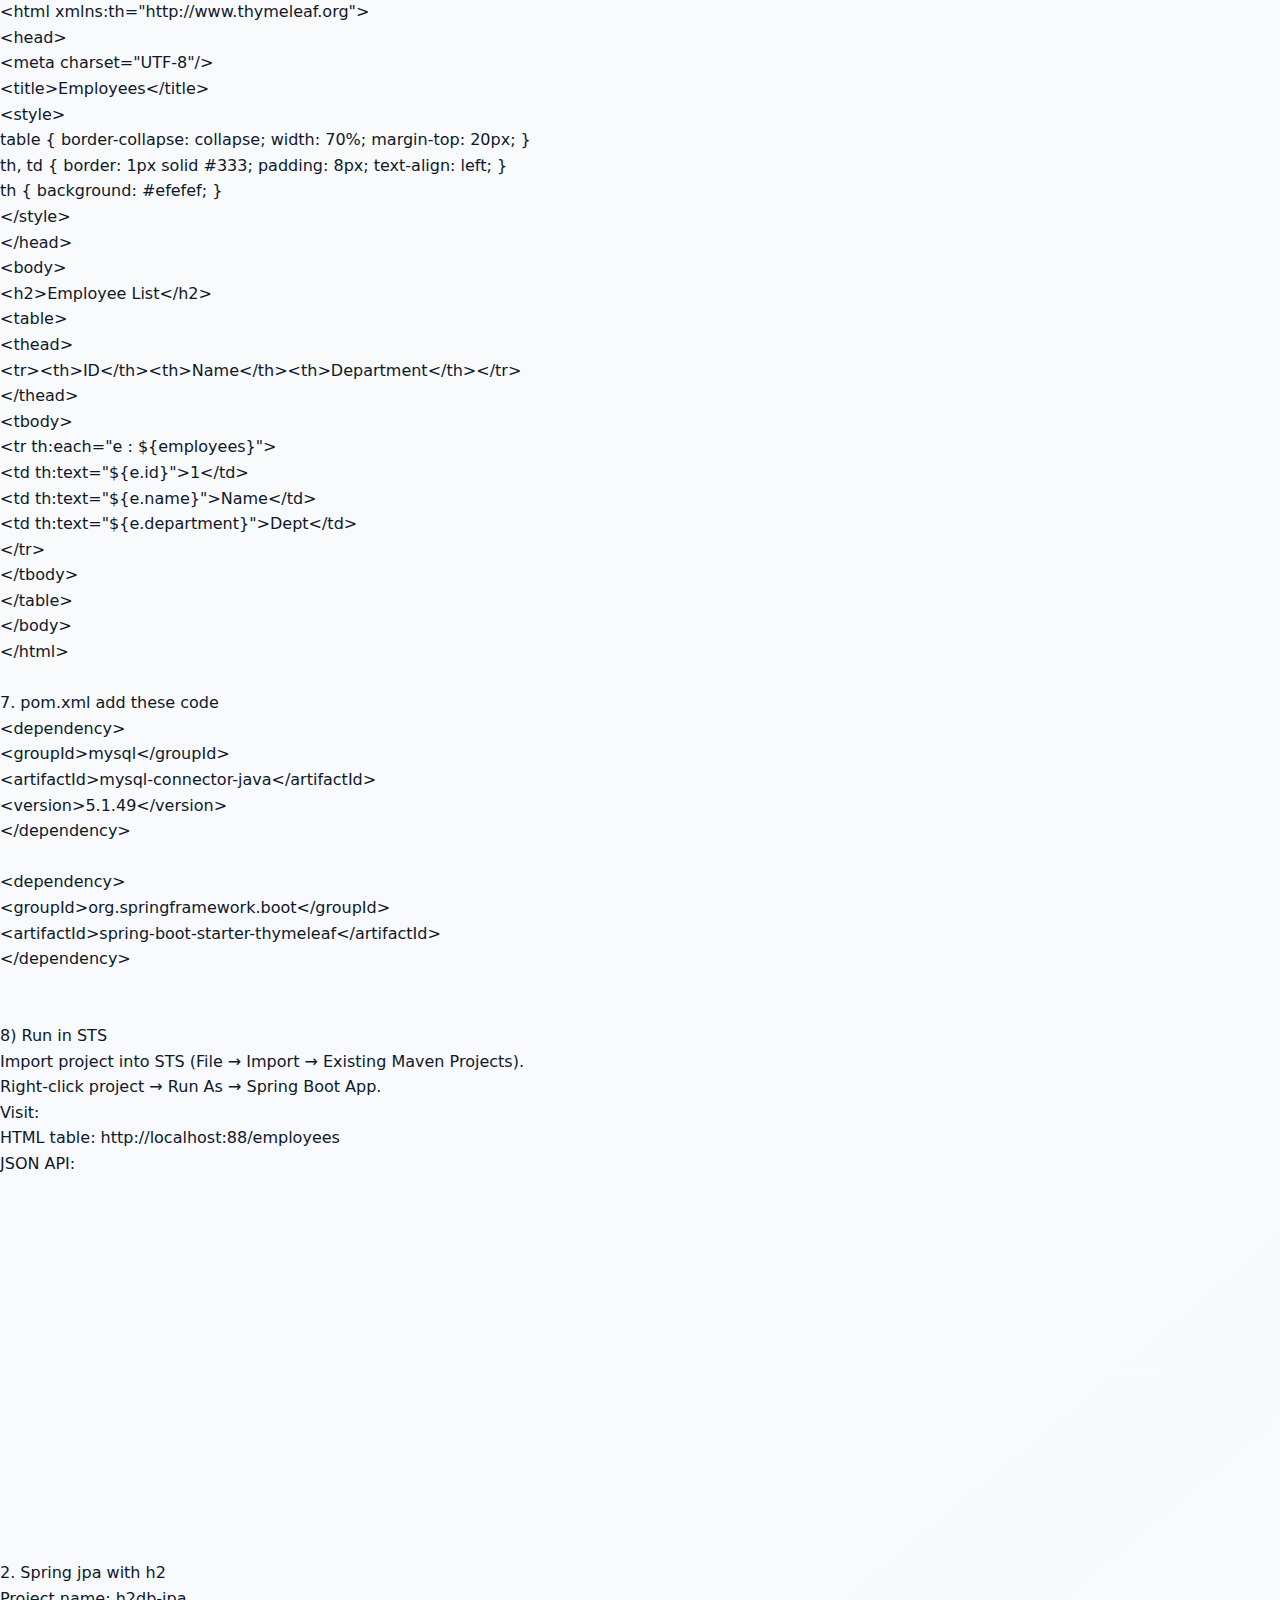
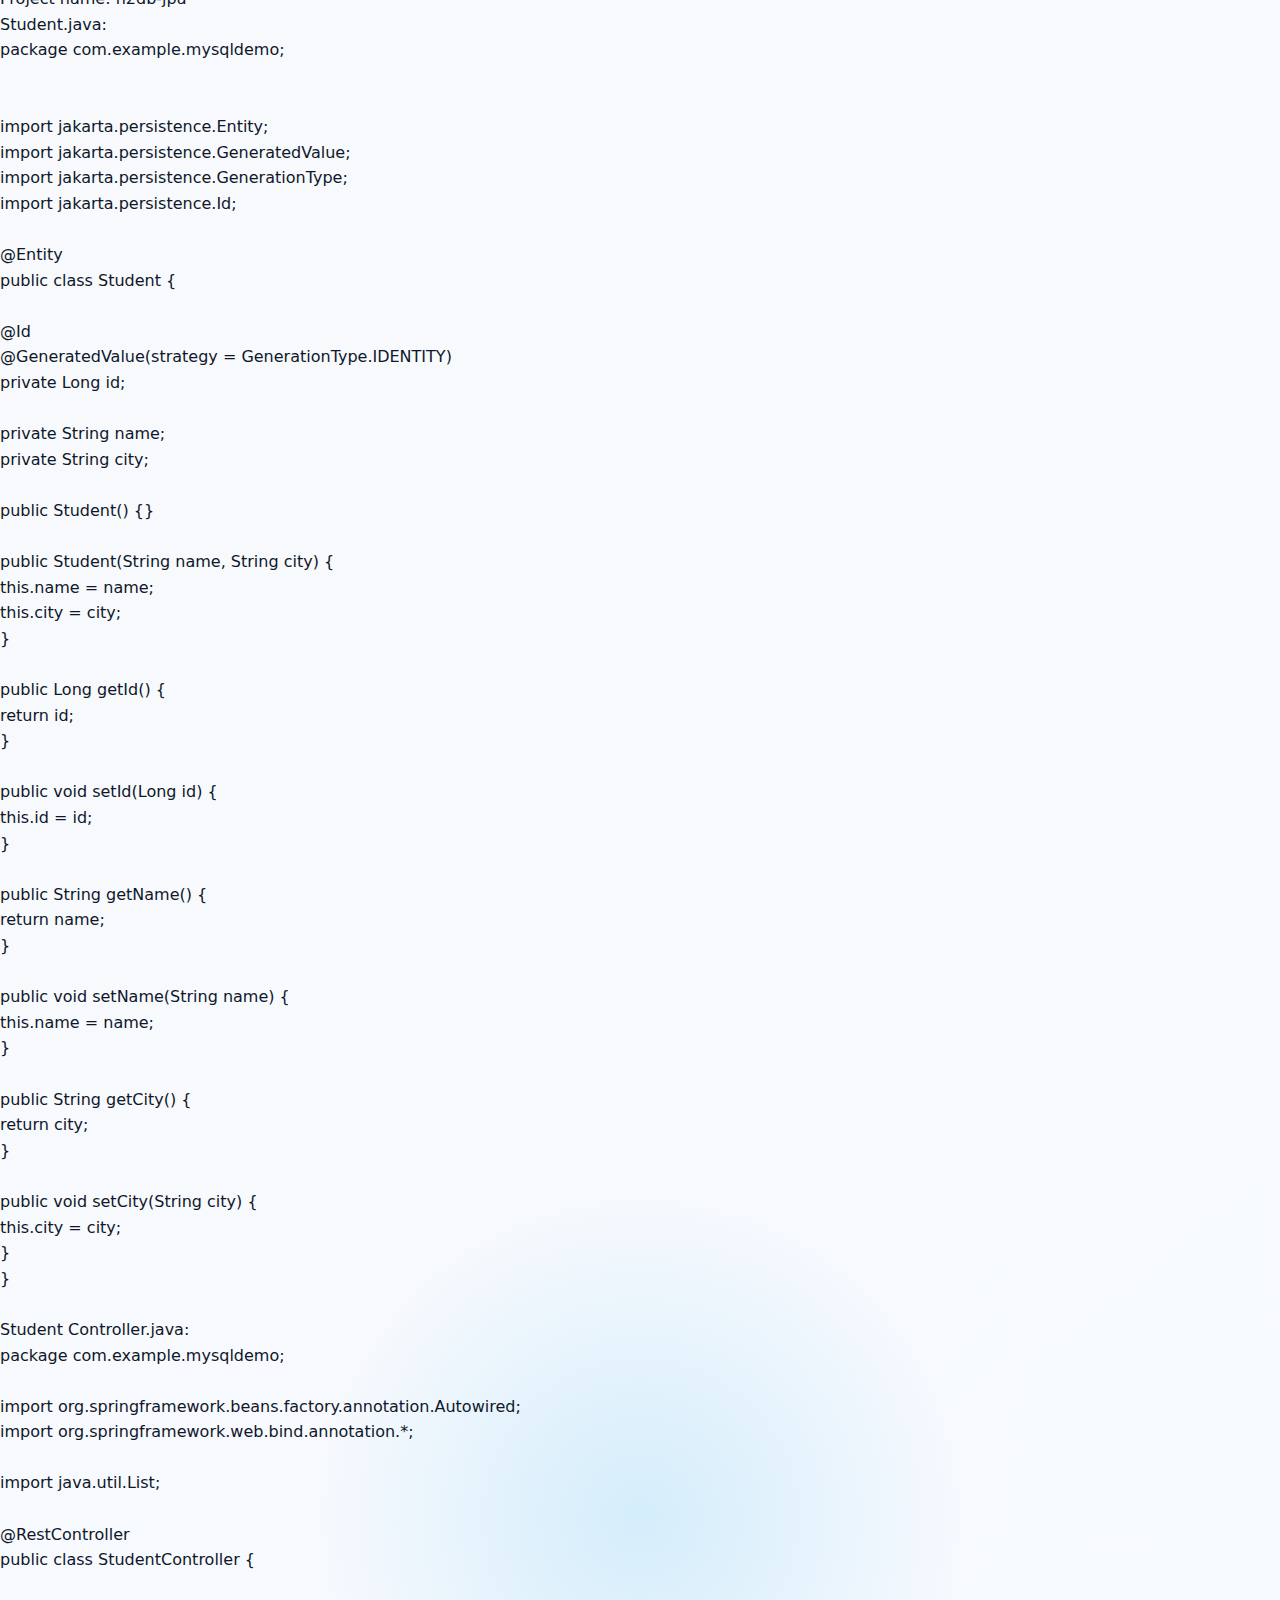
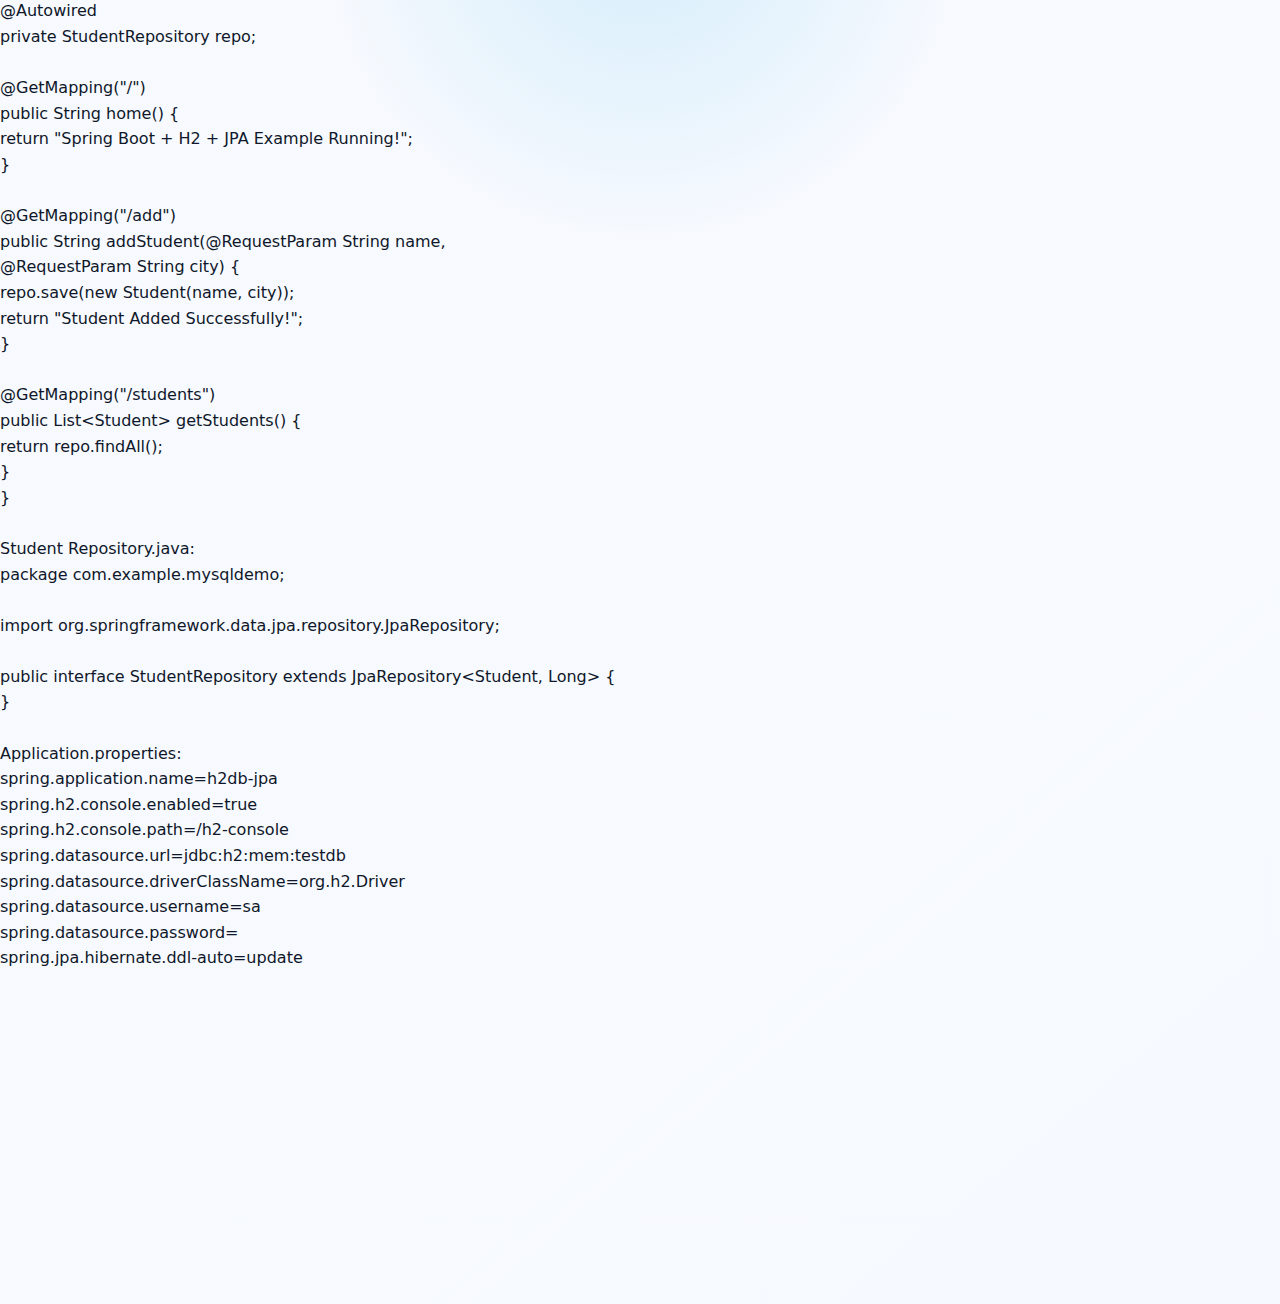
<file: converted/week12.html>
<!DOCTYPE html>
<html lang="en">
<head>
    <meta charset="UTF-8">
    <title>Week 12</title>
    <link rel="stylesheet" href="../style.css">
</head>
<body class="week-content">
    <h1>Week 12</h1>
    <p>238W1A12C2</p>
    <p>WEEK-12</p>
    <p>SPRING JPA WITH RELATIONAL DATABASE</p>
    <p>Dependencies:  Spring web, Spring data jpa  and mysql drver</p>
    <p>application.properties</p>
    <p>spring.application.name=jpamysql</p>
    <p>server.port=88</p>
    <p>&nbsp;</p>
    <p># JDBC - change user/password/db name as needed</p>
    <p>spring.datasource.url=jdbc:mysql://localhost:3306/employee_db?useSSL=false&amp;allowPublicKeyRetrieval=true&amp;serverTimezone=UTC</p>
    <p>spring.datasource.username=root</p>
    <p>spring.datasource.password=</p>
    <p>spring.datasource.driver-class-name=com.mysql.jdbc.Driver</p>
    <p>&nbsp;</p>
    <p># JPA / Hibernate</p>
    <p>spring.jpa.hibernate.ddl-auto=update</p>
    <p>spring.jpa.show-sql=true</p>
    <p>&nbsp;</p>
    <p>spring.jpa.properties.hibernate.dialect=org.hibernate.dialect.MySQLDialect</p>
    <p>&nbsp;</p>
    <p>2.  Create database + sample data (run in MySQL)</p>
    <p>CREATE DATABASE IF NOT EXISTS testdb;</p>
    <p>USE employee_db;</p>
    <p>&nbsp;</p>
    <p>CREATE TABLE IF NOT EXISTS employee (</p>
    <p>  id INT PRIMARY KEY AUTO_INCREMENT,</p>
    <p>  name VARCHAR(100),</p>
    <p>  department VARCHAR(100)</p>
    <p>);</p>
    <p>&nbsp;</p>
    <p>INSERT INTO employee (name, department) VALUES</p>
    <p>(&#x27;Manogna&#x27;,&#x27;IT&#x27;),</p>
    <p>(&#x27;Keerthi&#x27;,&#x27;CSE&#x27;),</p>
    <p>(&#x27;Sai&#x27;,&#x27;ECE&#x27;);</p>
    <p>&nbsp;</p>
    <p>3) Entity — Employee.java</p>
    <p>src/main/java/com/example/demo/Employee.java</p>
    <p>package com.example.demo;</p>
    <p>&nbsp;</p>
    <p>import jakarta.persistence.Entity;</p>
    <p>import jakarta.persistence.GeneratedValue;</p>
    <p>import jakarta.persistence.GenerationType;</p>
    <p>import jakarta.persistence.Id;</p>
    <p>&nbsp;</p>
    <p>@Entity</p>
    <p>public class Employee {</p>
    <p>&nbsp;</p>
    <p>    @Id</p>
    <p>    @GeneratedValue(strategy = GenerationType.IDENTITY)</p>
    <p>    private Integer id;</p>
    <p>&nbsp;</p>
    <p>    private String name;</p>
    <p>    private String department;</p>
    <p>&nbsp;</p>
    <p>    public Employee() {}</p>
    <p>&nbsp;</p>
    <p>    public Employee(String name, String department) {</p>
    <p>        this.name = name;</p>
    <p>        this.department = department;</p>
    <p>    }</p>
    <p>&nbsp;</p>
    <p>    // getters and setters — required for Jackson / JPA</p>
    <p>    public Integer getId() { return id; }</p>
    <p>    public void setId(Integer id) { this.id = id; }</p>
    <p>&nbsp;</p>
    <p>    public String getName() { return name; }</p>
    <p>    public void setName(String name) { this.name = name; }</p>
    <p>&nbsp;</p>
    <p>    public String getDepartment() { return department; }</p>
    <p>    public void setDepartment(String department) { this.department = department; }</p>
    <p>}</p>
    <p>&nbsp;</p>
    <p>4) Repository — EmployeeRepository.java</p>
    <p>src/main/java/com/example/demo/EmployeeRepository.java</p>
    <p>package com.example.demo;</p>
    <p>&nbsp;</p>
    <p>import org.springframework.data.jpa.repository.JpaRepository;</p>
    <p>&nbsp;</p>
    <p>public interface EmployeeRepository extends JpaRepository&lt;Employee, Integer&gt; { }</p>
    <p>&nbsp;</p>
    <p>5) Controller — returns JSON and HTML view</p>
    <p>src/main/java/com/example/demo/EmployeeController.java</p>
    <p>package com.example.demo;</p>
    <p>&nbsp;</p>
    <p>import org.springframework.beans.factory.annotation.Autowired;</p>
    <p>import org.springframework.stereotype.Controller;</p>
    <p>import org.springframework.ui.Model;</p>
    <p>import org.springframework.web.bind.annotation.GetMapping;</p>
    <p>import org.springframework.web.bind.annotation.RequestMapping;</p>
    <p>import org.springframework.web.bind.annotation.RestController;</p>
    <p>&nbsp;</p>
    <p>import java.util.List;</p>
    <p>&nbsp;</p>
    <p>// REST endpoints</p>
    <p>@RestController</p>
    <p>@RequestMapping(&quot;/api&quot;)</p>
    <p>class EmployeeRestController {</p>
    <p>    @Autowired</p>
    <p>    private EmployeeRepository repo;</p>
    <p>&nbsp;</p>
    <p>    @GetMapping(&quot;/employees&quot;)</p>
    <p>    public List&lt;Employee&gt; getAll() {</p>
    <p>        return repo.findAll();</p>
    <p>    }</p>
    <p>}</p>
    <p>&nbsp;</p>
    <p>// HTML (Thymeleaf) controller</p>
    <p>@Controller</p>
    <p>class EmployeeViewController {</p>
    <p>    @Autowired</p>
    <p>    private EmployeeRepository repo;</p>
    <p>&nbsp;</p>
    <p>    @GetMapping(&quot;/employees&quot;)</p>
    <p>    public String employeesPage(Model model) {</p>
    <p>        model.addAttribute(&quot;employees&quot;, repo.findAll());</p>
    <p>        return &quot;employees&quot;;  // maps to src/main/resources/templates/employees.html</p>
    <p>    }</p>
    <p>}</p>
    <p>Note: we used two controllers — one @RestController for JSON (/api/employees) and one @Controller for HTML (/employees). They can coexist.</p>
    <p>&nbsp;</p>
    <p>6) Thymeleaf template — employees.html</p>
    <p>Create file: src/main/resources/templates/employees.html</p>
    <p>&lt;!DOCTYPE html&gt;</p>
    <p>&lt;html xmlns:th=&quot;http://www.thymeleaf.org&quot;&gt;</p>
    <p>&lt;head&gt;</p>
    <p>    &lt;meta charset=&quot;UTF-8&quot;/&gt;</p>
    <p>    &lt;title&gt;Employees&lt;/title&gt;</p>
    <p>    &lt;style&gt;</p>
    <p>      table { border-collapse: collapse; width: 70%; margin-top: 20px; }</p>
    <p>      th, td { border: 1px solid #333; padding: 8px; text-align: left; }</p>
    <p>      th { background: #efefef; }</p>
    <p>    &lt;/style&gt;</p>
    <p>&lt;/head&gt;</p>
    <p>&lt;body&gt;</p>
    <p>  &lt;h2&gt;Employee List&lt;/h2&gt;</p>
    <p>  &lt;table&gt;</p>
    <p>    &lt;thead&gt;</p>
    <p>      &lt;tr&gt;&lt;th&gt;ID&lt;/th&gt;&lt;th&gt;Name&lt;/th&gt;&lt;th&gt;Department&lt;/th&gt;&lt;/tr&gt;</p>
    <p>    &lt;/thead&gt;</p>
    <p>    &lt;tbody&gt;</p>
    <p>      &lt;tr th:each=&quot;e : ${employees}&quot;&gt;</p>
    <p>        &lt;td th:text=&quot;${e.id}&quot;&gt;1&lt;/td&gt;</p>
    <p>        &lt;td th:text=&quot;${e.name}&quot;&gt;Name&lt;/td&gt;</p>
    <p>        &lt;td th:text=&quot;${e.department}&quot;&gt;Dept&lt;/td&gt;</p>
    <p>      &lt;/tr&gt;</p>
    <p>    &lt;/tbody&gt;</p>
    <p>  &lt;/table&gt;</p>
    <p>&lt;/body&gt;</p>
    <p>&lt;/html&gt;</p>
    <p>&nbsp;</p>
    <p>7. pom.xml add these code</p>
    <p>&lt;dependency&gt;</p>
    <p>    &lt;groupId&gt;mysql&lt;/groupId&gt;</p>
    <p>    &lt;artifactId&gt;mysql-connector-java&lt;/artifactId&gt;</p>
    <p>    &lt;version&gt;5.1.49&lt;/version&gt;</p>
    <p>&lt;/dependency&gt;</p>
    <p>&nbsp;</p>
    <p>&lt;dependency&gt;</p>
    <p>    &lt;groupId&gt;org.springframework.boot&lt;/groupId&gt;</p>
    <p>    &lt;artifactId&gt;spring-boot-starter-thymeleaf&lt;/artifactId&gt;</p>
    <p>&lt;/dependency&gt;</p>
    <p>&nbsp;</p>
    <p>&nbsp;</p>
    <p>8) Run in STS</p>
    <p>Import project into STS (File → Import → Existing Maven Projects).</p>
    <p>Right-click project → Run As → Spring Boot App.</p>
    <p>Visit:</p>
    <p>HTML table: http://localhost:88/employees</p>
    <p>JSON API: </p>
    <p>&nbsp;</p>
    <p>&nbsp;</p>
    <p>&nbsp;</p>
    <p>&nbsp;</p>
    <p>&nbsp;</p>
    <p>&nbsp;</p>
    <p>&nbsp;</p>
    <p>&nbsp;</p>
    <p>&nbsp;</p>
    <p>&nbsp;</p>
    <p>&nbsp;</p>
    <p>&nbsp;</p>
    <p>&nbsp;</p>
    <p>&nbsp;</p>
    <p>&nbsp;</p>
    <p>2. Spring jpa with h2</p>
    <p>Project name: h2db-jpa</p>
    <p>Student.java:</p>
    <p>package com.example.mysqldemo;</p>
    <p>&nbsp;</p>
    <p>&nbsp;</p>
    <p>import jakarta.persistence.Entity;</p>
    <p>import jakarta.persistence.GeneratedValue;</p>
    <p>import jakarta.persistence.GenerationType;</p>
    <p>import jakarta.persistence.Id;</p>
    <p>&nbsp;</p>
    <p>@Entity</p>
    <p>public class Student {</p>
    <p>&nbsp;</p>
    <p>    @Id</p>
    <p>    @GeneratedValue(strategy = GenerationType.IDENTITY)</p>
    <p>    private Long id;</p>
    <p>&nbsp;</p>
    <p>    private String name;</p>
    <p>    private String city;</p>
    <p>&nbsp;</p>
    <p>    public Student() {}</p>
    <p>&nbsp;</p>
    <p>    public Student(String name, String city) {</p>
    <p>        this.name = name;</p>
    <p>        this.city = city;</p>
    <p>    }</p>
    <p>&nbsp;</p>
    <p>    public Long getId() {</p>
    <p>        return id;</p>
    <p>    }</p>
    <p>&nbsp;</p>
    <p>    public void setId(Long id) {</p>
    <p>        this.id = id;</p>
    <p>    }</p>
    <p>&nbsp;</p>
    <p>    public String getName() {</p>
    <p>        return name;</p>
    <p>    }</p>
    <p>&nbsp;</p>
    <p>    public void setName(String name) {</p>
    <p>        this.name = name;</p>
    <p>    }</p>
    <p>&nbsp;</p>
    <p>    public String getCity() {</p>
    <p>        return city;</p>
    <p>    }</p>
    <p>&nbsp;</p>
    <p>    public void setCity(String city) {</p>
    <p>        this.city = city;</p>
    <p>    }</p>
    <p>}</p>
    <p>&nbsp;</p>
    <p>Student Controller.java:</p>
    <p>package com.example.mysqldemo;</p>
    <p>&nbsp;</p>
    <p>import org.springframework.beans.factory.annotation.Autowired;</p>
    <p>import org.springframework.web.bind.annotation.*;</p>
    <p>&nbsp;</p>
    <p>import java.util.List;</p>
    <p>&nbsp;</p>
    <p>@RestController</p>
    <p>public class StudentController {</p>
    <p>&nbsp;</p>
    <p>    @Autowired</p>
    <p>    private StudentRepository repo;</p>
    <p>&nbsp;</p>
    <p>    @GetMapping(&quot;/&quot;)</p>
    <p>    public String home() {</p>
    <p>        return &quot;Spring Boot + H2 + JPA Example Running!&quot;;</p>
    <p>    }</p>
    <p>&nbsp;</p>
    <p>    @GetMapping(&quot;/add&quot;)</p>
    <p>    public String addStudent(@RequestParam String name,</p>
    <p>                             @RequestParam String city) {</p>
    <p>        repo.save(new Student(name, city));</p>
    <p>        return &quot;Student Added Successfully!&quot;;</p>
    <p>    }</p>
    <p>&nbsp;</p>
    <p>    @GetMapping(&quot;/students&quot;)</p>
    <p>    public List&lt;Student&gt; getStudents() {</p>
    <p>        return repo.findAll();</p>
    <p>    }</p>
    <p>}</p>
    <p>&nbsp;</p>
    <p>Student Repository.java:</p>
    <p>package com.example.mysqldemo;</p>
    <p>&nbsp;</p>
    <p>import org.springframework.data.jpa.repository.JpaRepository;</p>
    <p>&nbsp;</p>
    <p>public interface StudentRepository extends JpaRepository&lt;Student, Long&gt; {</p>
    <p>}</p>
    <p>&nbsp;</p>
    <p>Application.properties:</p>
    <p>spring.application.name=h2db-jpa</p>
    <p>spring.h2.console.enabled=true</p>
    <p>spring.h2.console.path=/h2-console</p>
    <p>spring.datasource.url=jdbc:h2:mem:testdb</p>
    <p>spring.datasource.driverClassName=org.h2.Driver</p>
    <p>spring.datasource.username=sa</p>
    <p>spring.datasource.password=</p>
    <p>spring.jpa.hibernate.ddl-auto=update</p>
    <p>&nbsp;</p>
    <p>&nbsp;</p>
    <p>&nbsp;</p>
    <p>&nbsp;</p>
    <p>&nbsp;</p>
    <p>&nbsp;</p>
    <p>&nbsp;</p>
    <p>&nbsp;</p>
    <p>&nbsp;</p>
    <p>&nbsp;</p>
    <p>&nbsp;</p>
    <p>&nbsp;</p>
    <p>&nbsp;</p>
</body>
</html>
</file>
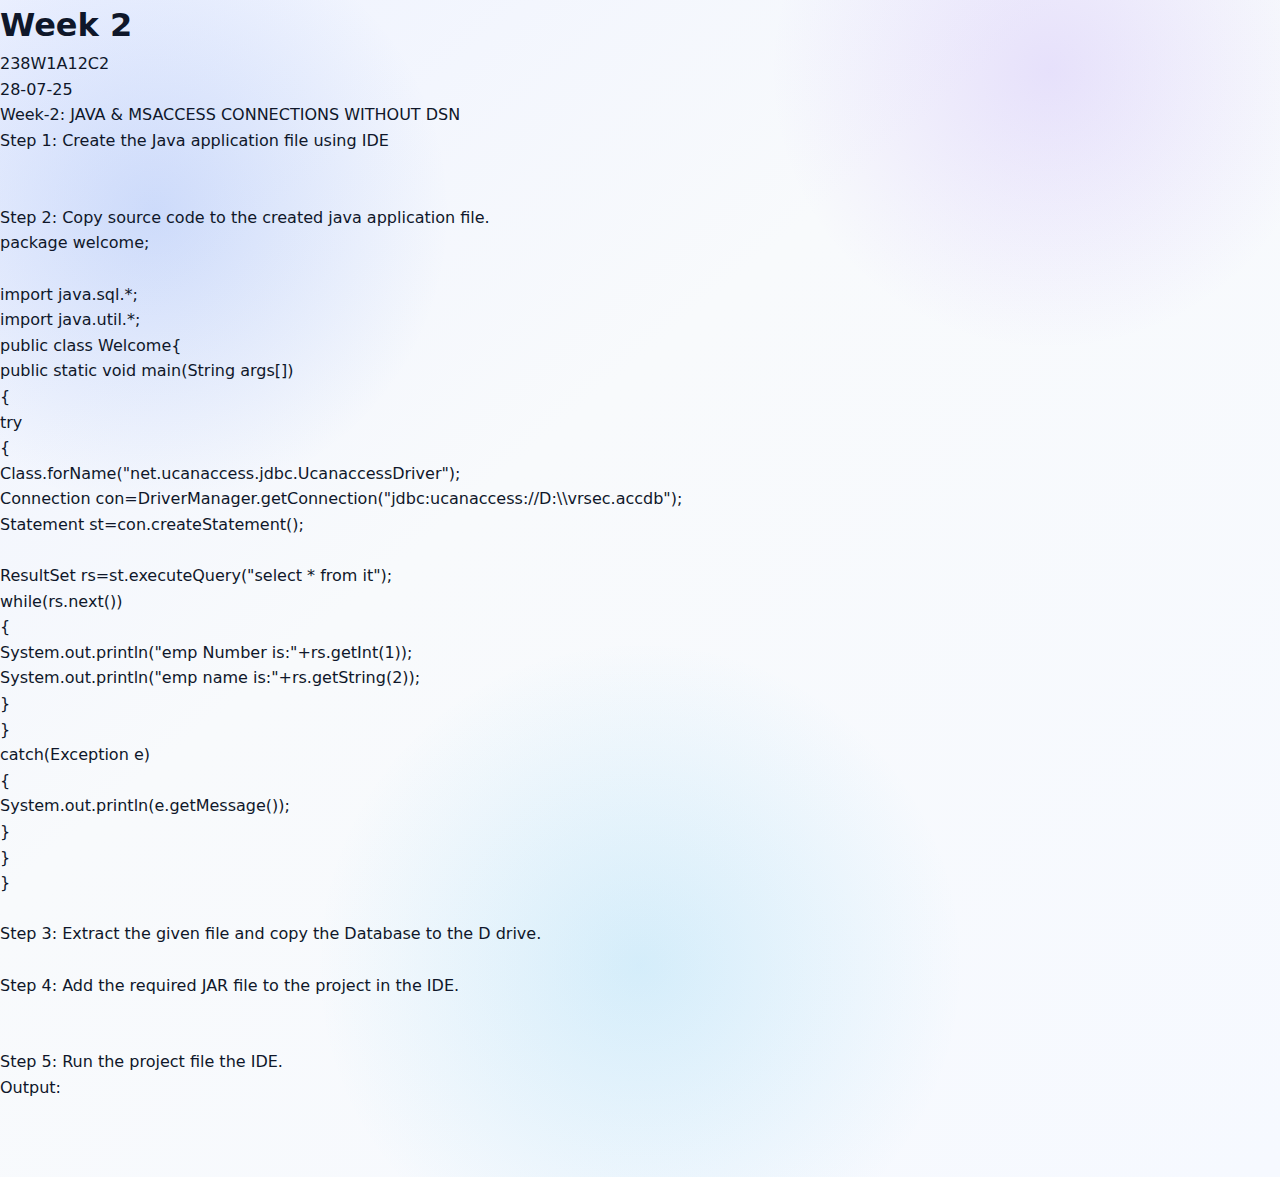
<file: converted/week2.html>
<!DOCTYPE html>
<html lang="en">
<head>
    <meta charset="UTF-8">
    <title>Week 2</title>
    <link rel="stylesheet" href="../style.css">
</head>
<body class="week-content">
    <h1>Week 2</h1>
    <p>238W1A12C2</p>
    <p>28-07-25</p>
    <p>Week-2: JAVA &amp; MSACCESS CONNECTIONS WITHOUT DSN</p>
    <p>Step 1: Create the Java application file using IDE</p>
    <p>&nbsp;</p>
    <p>&nbsp;</p>
    <p>Step 2: Copy source code to the created java application file.</p>
    <p>package welcome;</p>
    <p>&nbsp;</p>
    <p>import java.sql.*;</p>
    <p>import java.util.*;</p>
    <p>public class Welcome{</p>
    <p>    public static void main(String args[])</p>
    <p>    {</p>
    <p>        try</p>
    <p>     {</p>
    <p>         Class.forName(&quot;net.ucanaccess.jdbc.UcanaccessDriver&quot;);         </p>
    <p>          Connection con=DriverManager.getConnection(&quot;jdbc:ucanaccess://D:\\vrsec.accdb&quot;);</p>
    <p>         Statement st=con.createStatement();</p>
    <p>&nbsp;</p>
    <p>     ResultSet rs=st.executeQuery(&quot;select * from it&quot;);</p>
    <p>         while(rs.next())</p>
    <p>         {</p>
    <p>                 System.out.println(&quot;emp Number is:&quot;+rs.getInt(1));</p>
    <p>                  System.out.println(&quot;emp name is:&quot;+rs.getString(2));</p>
    <p>         }</p>
    <p>     }</p>
    <p>         catch(Exception e)</p>
    <p>         {</p>
    <p>             System.out.println(e.getMessage());</p>
    <p>         }</p>
    <p>    }</p>
    <p>}</p>
    <p>&nbsp;</p>
    <p>Step 3: Extract the given file and copy the Database to the D drive.</p>
    <p>&nbsp;</p>
    <p>Step 4: Add the required JAR file to the project in the IDE.</p>
    <p>&nbsp;</p>
    <p>&nbsp;</p>
    <p>Step 5: Run the project file the IDE.</p>
    <p>	Output: </p>
    <p>&nbsp;</p>
    <p>&nbsp;</p>
    <p>&nbsp;</p>
</body>
</html>
</file>
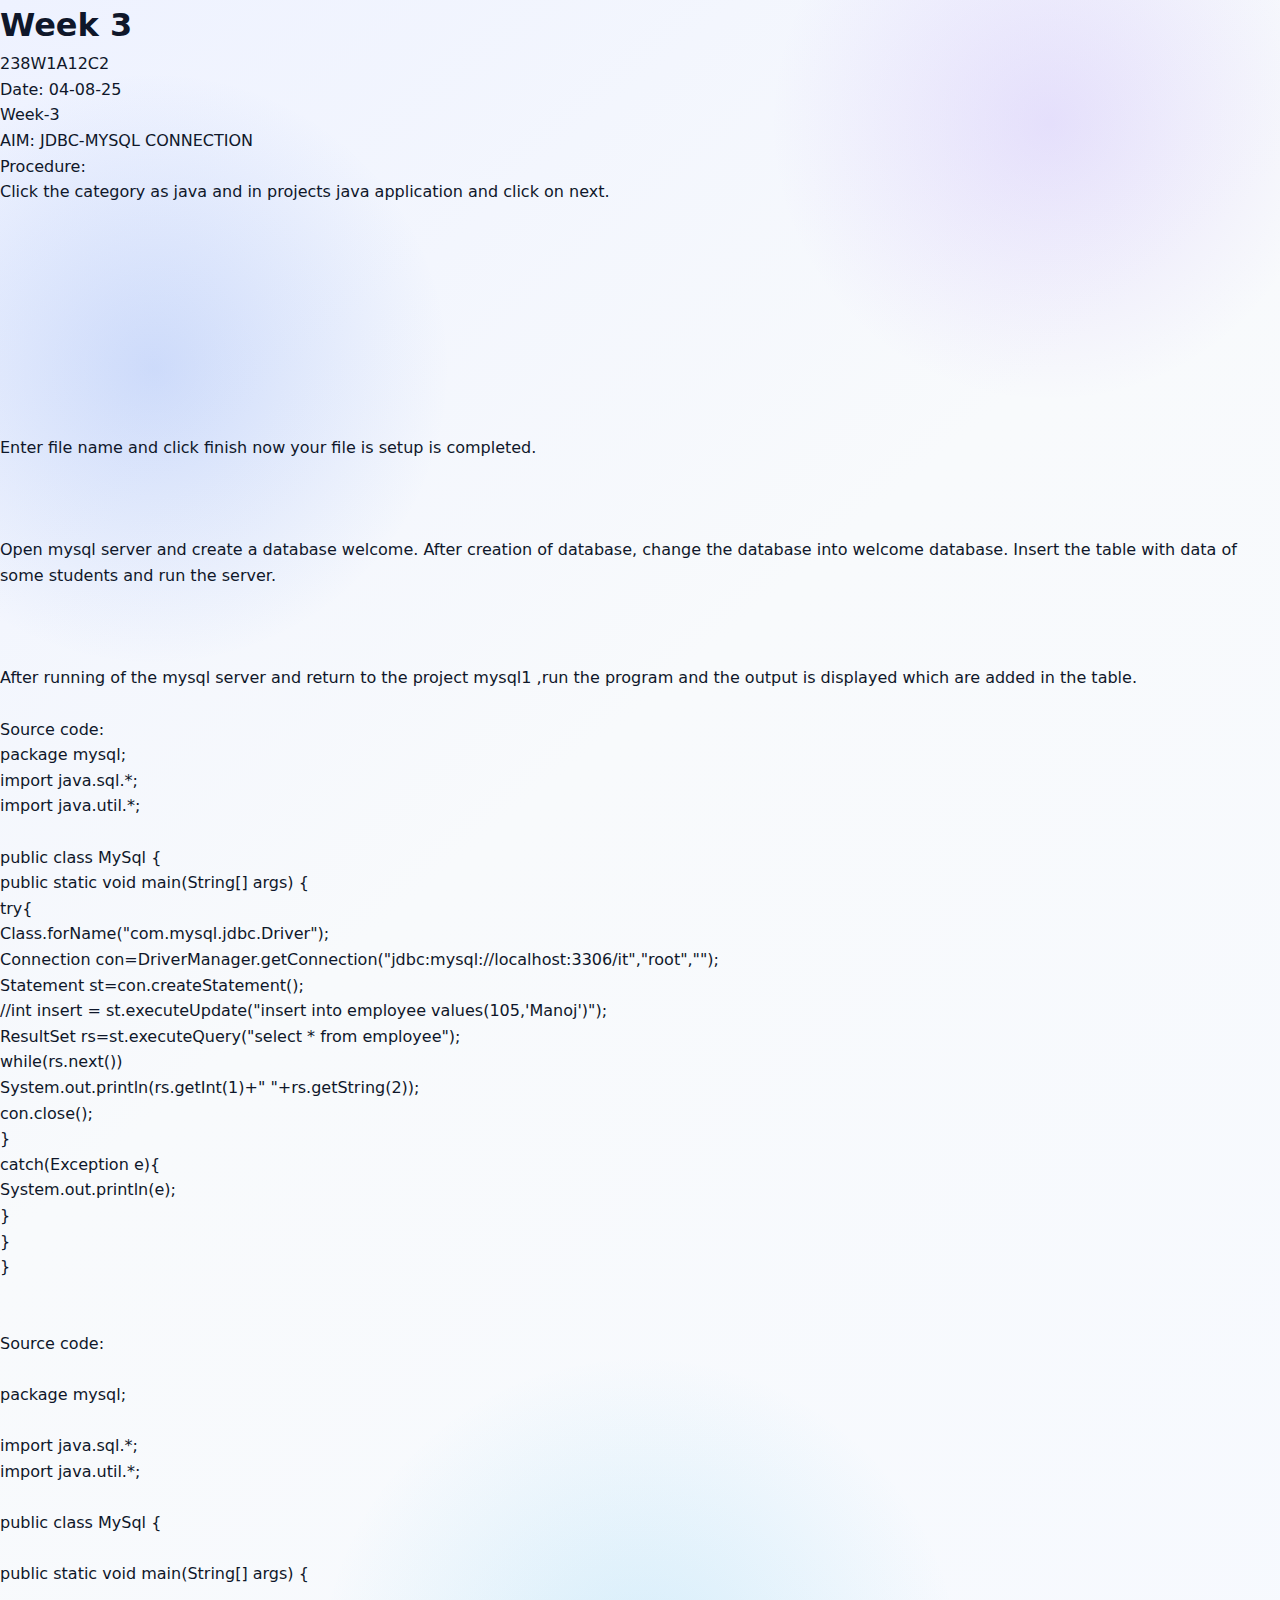
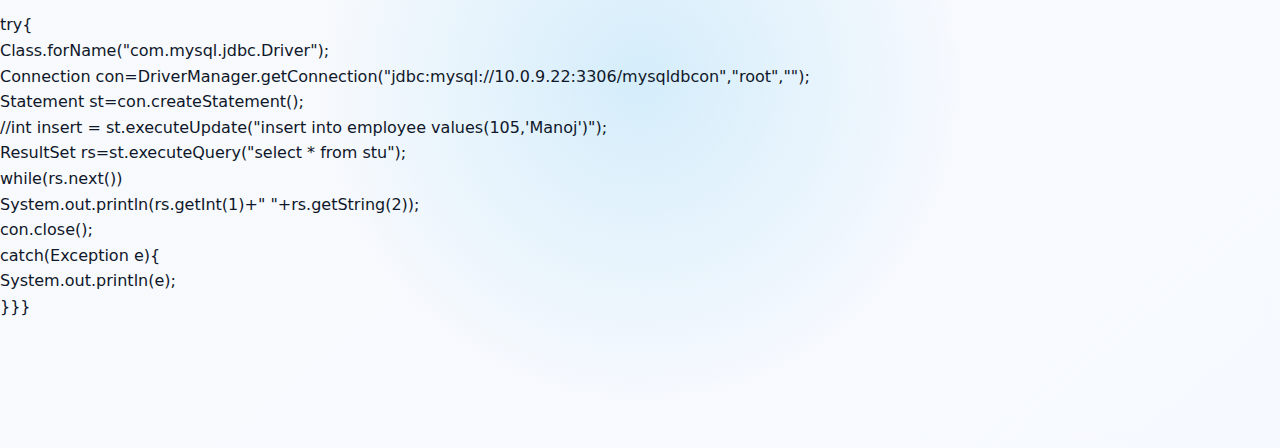
<file: converted/week3.html>
<!DOCTYPE html>
<html lang="en">
<head>
    <meta charset="UTF-8">
    <title>Week 3</title>
    <link rel="stylesheet" href="../style.css">
</head>
<body class="week-content">
    <h1>Week 3</h1>
    <p>238W1A12C2</p>
    <p>Date: 04-08-25</p>
    <p>Week-3</p>
    <p>AIM: JDBC-MYSQL CONNECTION</p>
    <p>Procedure:</p>
    <p> Click the category as java and in projects java application and click on next.</p>
    <p>&nbsp;</p>
    <p>&nbsp;</p>
    <p>&nbsp;</p>
    <p>&nbsp;</p>
    <p>&nbsp;</p>
    <p>&nbsp;</p>
    <p>&nbsp;</p>
    <p>&nbsp;</p>
    <p>&nbsp;</p>
    <p>Enter file name and click finish now your file is setup is completed.</p>
    <p>&nbsp;</p>
    <p>&nbsp;</p>
    <p>&nbsp;</p>
    <p>Open mysql server and create a database welcome. After creation of database, change the database into welcome database. Insert the table with data of some students and run the server.</p>
    <p>&nbsp;</p>
    <p>&nbsp;</p>
    <p>&nbsp;</p>
    <p>After running of the mysql server and return to the project mysql1 ,run the program and the output is displayed which are added in the table.</p>
    <p>&nbsp;</p>
    <p>Source code:</p>
    <p>package mysql;</p>
    <p>import java.sql.*;</p>
    <p>import java.util.*;</p>
    <p>&nbsp;</p>
    <p>public class MySql {</p>
    <p>    public static void main(String[] args) {</p>
    <p>        try{</p>
    <p>            Class.forName(&quot;com.mysql.jdbc.Driver&quot;);  </p>
    <p>            Connection con=DriverManager.getConnection(&quot;jdbc:mysql://localhost:3306/it&quot;,&quot;root&quot;,&quot;&quot;);  </p>
    <p>            Statement st=con.createStatement();</p>
    <p>            //int insert = st.executeUpdate(&quot;insert into employee values(105,&#x27;Manoj&#x27;)&quot;);</p>
    <p>            ResultSet rs=st.executeQuery(&quot;select * from employee&quot;);  </p>
    <p>            while(rs.next())  </p>
    <p>                System.out.println(rs.getInt(1)+&quot;  &quot;+rs.getString(2));  </p>
    <p>            con.close();  </p>
    <p>        }</p>
    <p>        catch(Exception e){ </p>
    <p>            System.out.println(e);</p>
    <p>        }  </p>
    <p>    }</p>
    <p>}</p>
    <p>&nbsp;</p>
    <p>&nbsp;</p>
    <p>Source code:</p>
    <p>&nbsp;</p>
    <p>package mysql;</p>
    <p>&nbsp;</p>
    <p>import java.sql.*;</p>
    <p>import java.util.*;</p>
    <p>&nbsp;</p>
    <p>public class MySql {</p>
    <p>&nbsp;</p>
    <p>    public static void main(String[] args) {</p>
    <p>&nbsp;</p>
    <p>        try{</p>
    <p>            Class.forName(&quot;com.mysql.jdbc.Driver&quot;);  </p>
    <p>            Connection con=DriverManager.getConnection(&quot;jdbc:mysql://10.0.9.22:3306/mysqldbcon&quot;,&quot;root&quot;,&quot;&quot;);  </p>
    <p>            Statement st=con.createStatement();</p>
    <p>            //int insert = st.executeUpdate(&quot;insert into employee values(105,&#x27;Manoj&#x27;)&quot;);</p>
    <p>            ResultSet rs=st.executeQuery(&quot;select * from stu&quot;);  </p>
    <p>            while(rs.next())  </p>
    <p>                System.out.println(rs.getInt(1)+&quot;  &quot;+rs.getString(2));  </p>
    <p>            con.close(); </p>
    <p>catch(Exception e){ </p>
    <p>System.out.println(e);</p>
    <p>        }}}</p>
    <p>&nbsp;</p>
    <p>&nbsp;</p>
    <p>&nbsp;</p>
    <p>&nbsp;</p>
    <p>&nbsp;</p>
</body>
</html>
</file>
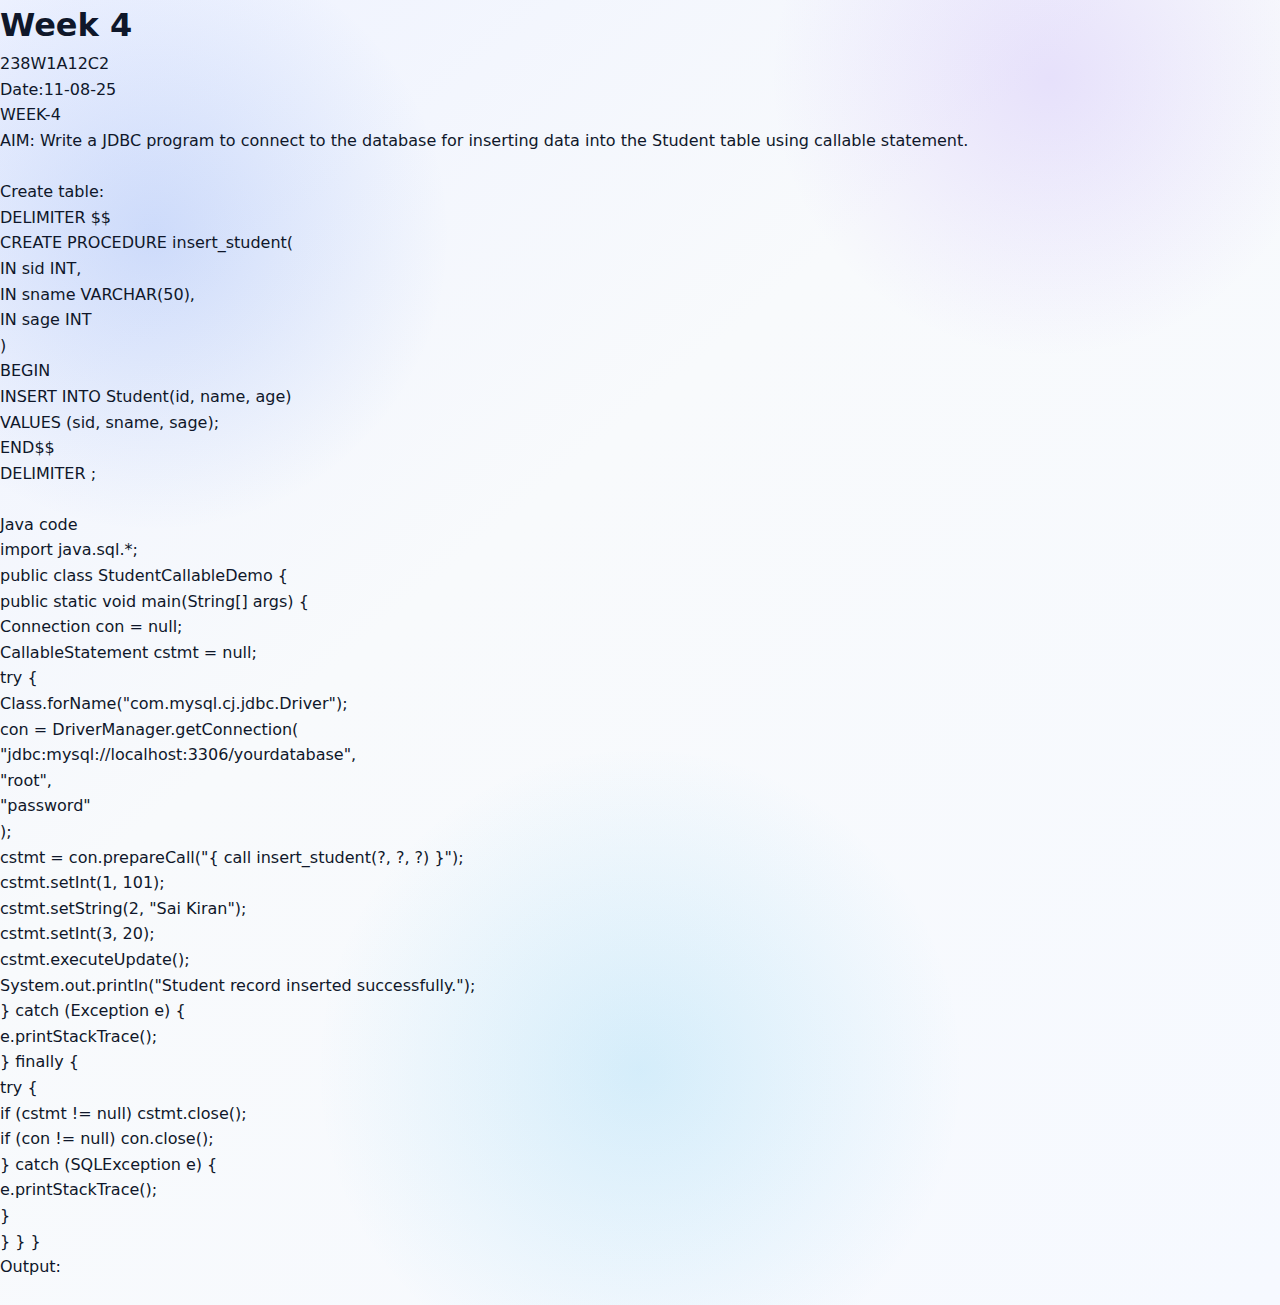
<file: converted/week4.html>
<!DOCTYPE html>
<html lang="en">
<head>
    <meta charset="UTF-8">
    <title>Week 4</title>
    <link rel="stylesheet" href="../style.css">
</head>
<body class="week-content">
    <h1>Week 4</h1>
    <p>238W1A12C2</p>
    <p>   Date:11-08-25</p>
    <p>WEEK-4</p>
    <p>AIM: Write a JDBC program to connect to the database for inserting data into the Student table using callable statement.</p>
    <p>&nbsp;</p>
    <p>Create table:</p>
    <p>DELIMITER $$</p>
    <p>CREATE PROCEDURE insert_student(</p>
    <p>    IN sid INT,</p>
    <p>    IN sname VARCHAR(50),</p>
    <p>    IN sage INT</p>
    <p>)</p>
    <p>BEGIN</p>
    <p>    INSERT INTO Student(id, name, age)</p>
    <p>    VALUES (sid, sname, sage);</p>
    <p>END$$</p>
    <p>DELIMITER ;</p>
    <p>&nbsp;</p>
    <p>Java code</p>
    <p>import java.sql.*;</p>
    <p>public class StudentCallableDemo {</p>
    <p>    public static void main(String[] args) {</p>
    <p>        Connection con = null;</p>
    <p>        CallableStatement cstmt = null;</p>
    <p>        try {</p>
    <p>            Class.forName(&quot;com.mysql.cj.jdbc.Driver&quot;);</p>
    <p>            con = DriverManager.getConnection(</p>
    <p>                    &quot;jdbc:mysql://localhost:3306/yourdatabase&quot;,</p>
    <p>                    &quot;root&quot;,</p>
    <p>                    &quot;password&quot;</p>
    <p>            );</p>
    <p>            cstmt = con.prepareCall(&quot;{ call insert_student(?, ?, ?) }&quot;);</p>
    <p>            cstmt.setInt(1, 101);</p>
    <p>            cstmt.setString(2, &quot;Sai Kiran&quot;);</p>
    <p>            cstmt.setInt(3, 20);</p>
    <p>            cstmt.executeUpdate();</p>
    <p>            System.out.println(&quot;Student record inserted successfully.&quot;);</p>
    <p>        } catch (Exception e) {</p>
    <p>            e.printStackTrace();</p>
    <p>        } finally {</p>
    <p>            try {</p>
    <p>                if (cstmt != null) cstmt.close();</p>
    <p>                if (con != null) con.close();</p>
    <p>            } catch (SQLException e) {</p>
    <p>                e.printStackTrace();</p>
    <p>            }</p>
    <p>        }  } }</p>
    <p>Output:</p>
    <p>&nbsp;</p>
</body>
</html>
</file>
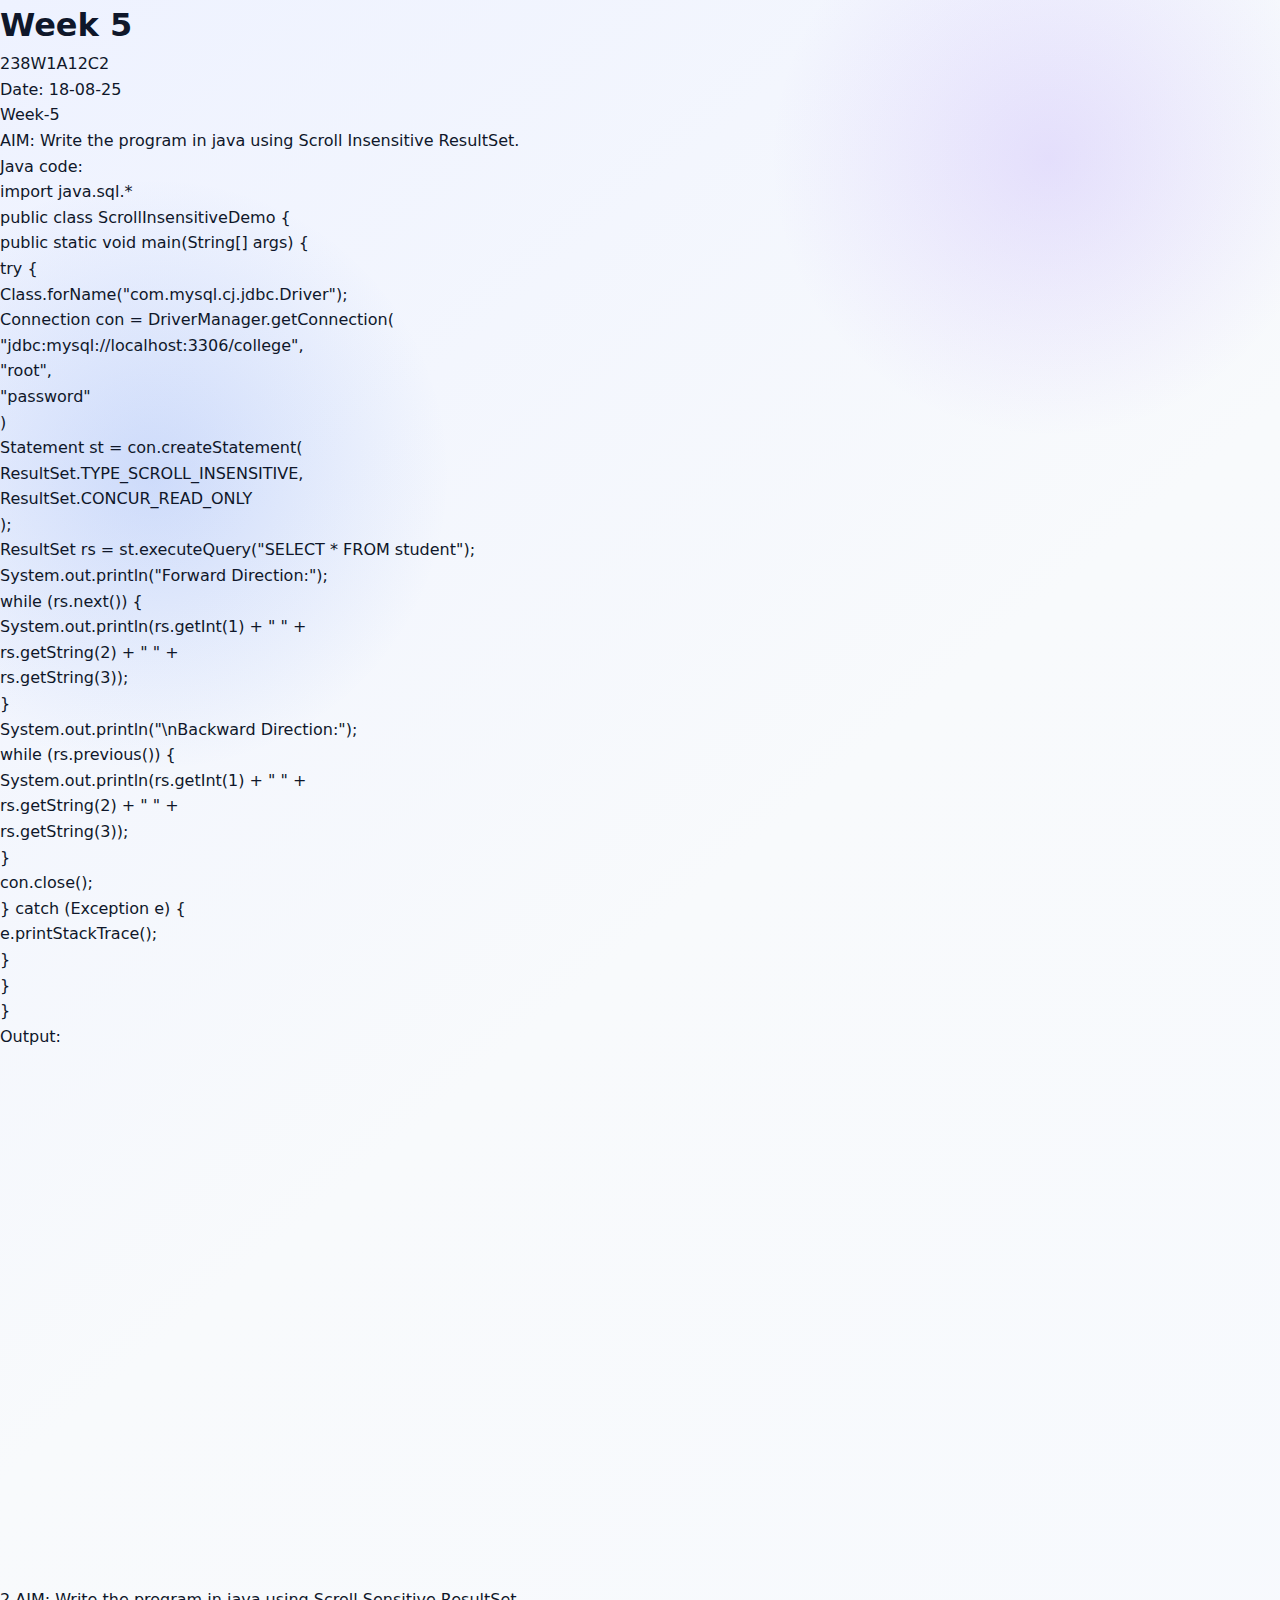
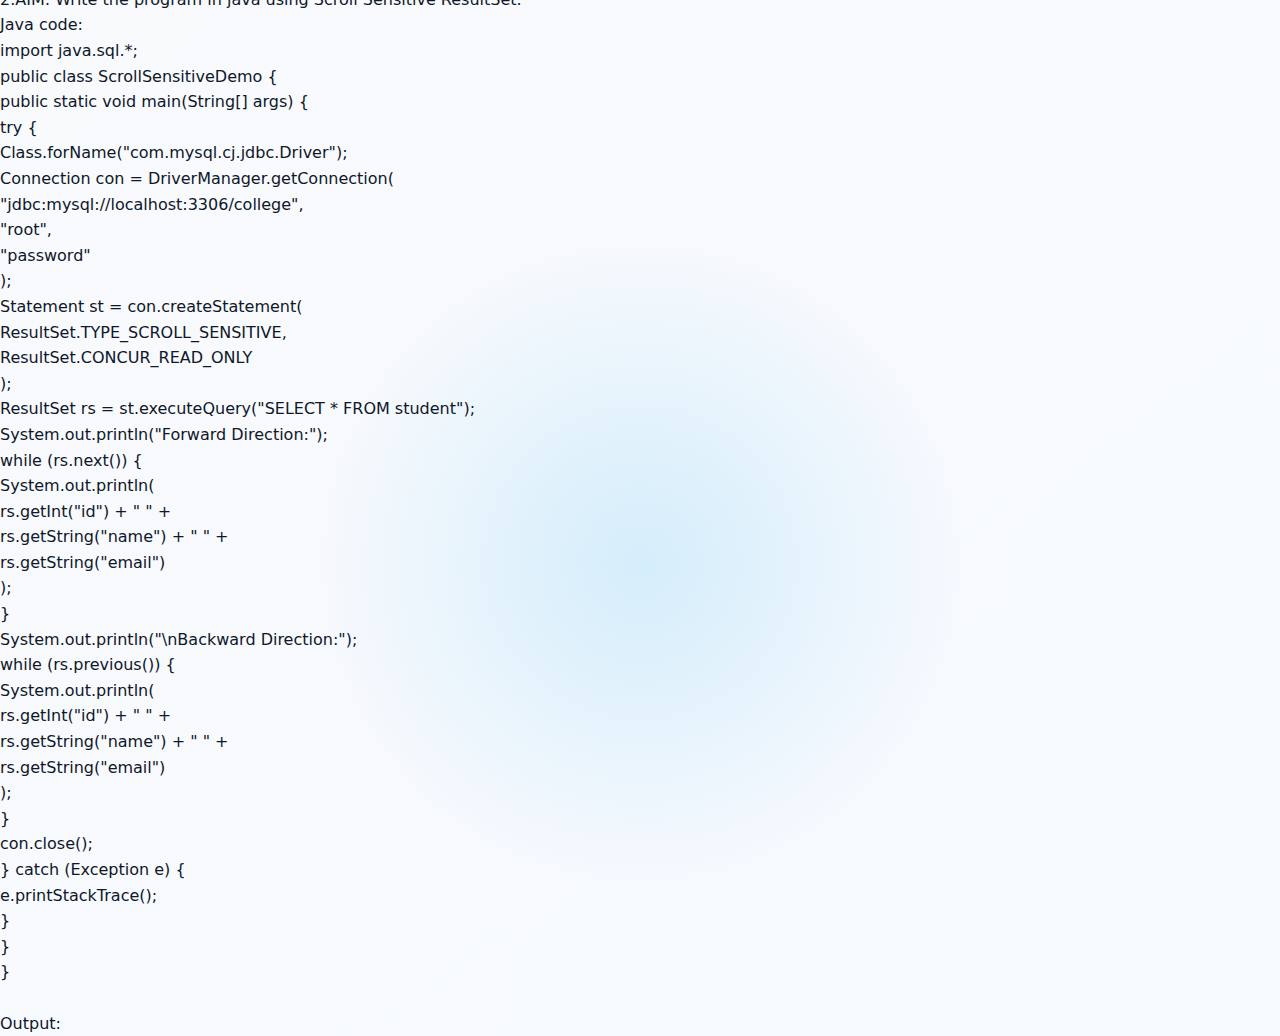
<file: converted/week5.html>
<!DOCTYPE html>
<html lang="en">
<head>
    <meta charset="UTF-8">
    <title>Week 5</title>
    <link rel="stylesheet" href="../style.css">
</head>
<body class="week-content">
    <h1>Week 5</h1>
    <p>				238W1A12C2</p>
    <p>Date: 18-08-25</p>
    <p>Week-5</p>
    <p>AIM: Write the program in java using Scroll Insensitive ResultSet.</p>
    <p>Java code:</p>
    <p>import java.sql.*</p>
    <p>public class ScrollInsensitiveDemo {</p>
    <p>    public static void main(String[] args) {</p>
    <p>        try {</p>
    <p>            Class.forName(&quot;com.mysql.cj.jdbc.Driver&quot;);</p>
    <p>            Connection con = DriverManager.getConnection(</p>
    <p>                &quot;jdbc:mysql://localhost:3306/college&quot;,</p>
    <p>                &quot;root&quot;,</p>
    <p>                &quot;password&quot;</p>
    <p>            )</p>
    <p>            Statement st = con.createStatement(</p>
    <p>                    ResultSet.TYPE_SCROLL_INSENSITIVE,</p>
    <p>                    ResultSet.CONCUR_READ_ONLY</p>
    <p>            );</p>
    <p>            ResultSet rs = st.executeQuery(&quot;SELECT * FROM student&quot;);</p>
    <p>            System.out.println(&quot;Forward Direction:&quot;);</p>
    <p>            while (rs.next()) {</p>
    <p>                System.out.println(rs.getInt(1) + &quot;  &quot; +</p>
    <p>                                   rs.getString(2) + &quot;  &quot; +</p>
    <p>                                   rs.getString(3));</p>
    <p>            }</p>
    <p>            System.out.println(&quot;\nBackward Direction:&quot;);</p>
    <p>            while (rs.previous()) {</p>
    <p>                System.out.println(rs.getInt(1) + &quot;  &quot; +</p>
    <p>                                   rs.getString(2) + &quot;  &quot; +</p>
    <p>                                   rs.getString(3));</p>
    <p>            }</p>
    <p>            con.close();</p>
    <p>        } catch (Exception e) {</p>
    <p>            e.printStackTrace();</p>
    <p>        }</p>
    <p>    }</p>
    <p>}</p>
    <p>Output:</p>
    <p>&nbsp;</p>
    <p>&nbsp;</p>
    <p>&nbsp;</p>
    <p>&nbsp;</p>
    <p>&nbsp;</p>
    <p>&nbsp;</p>
    <p>&nbsp;</p>
    <p>&nbsp;</p>
    <p>&nbsp;</p>
    <p>&nbsp;</p>
    <p>&nbsp;</p>
    <p>&nbsp;</p>
    <p>&nbsp;</p>
    <p>&nbsp;</p>
    <p>&nbsp;</p>
    <p>&nbsp;</p>
    <p>&nbsp;</p>
    <p>&nbsp;</p>
    <p>&nbsp;</p>
    <p>&nbsp;</p>
    <p>&nbsp;</p>
    <p>2.AIM: Write the program in java using Scroll Sensitive ResultSet.</p>
    <p>Java code:</p>
    <p>import java.sql.*;</p>
    <p>public class ScrollSensitiveDemo {</p>
    <p>    public static void main(String[] args) {</p>
    <p>        try {</p>
    <p>            Class.forName(&quot;com.mysql.cj.jdbc.Driver&quot;);</p>
    <p>            Connection con = DriverManager.getConnection(</p>
    <p>                &quot;jdbc:mysql://localhost:3306/college&quot;,</p>
    <p>                &quot;root&quot;,</p>
    <p>                &quot;password&quot;</p>
    <p>            );</p>
    <p>            Statement st = con.createStatement(</p>
    <p>                    ResultSet.TYPE_SCROLL_SENSITIVE,</p>
    <p>                    ResultSet.CONCUR_READ_ONLY</p>
    <p>            );</p>
    <p>            ResultSet rs = st.executeQuery(&quot;SELECT * FROM student&quot;);</p>
    <p>            System.out.println(&quot;Forward Direction:&quot;);</p>
    <p>            while (rs.next()) {</p>
    <p>                System.out.println(</p>
    <p>                        rs.getInt(&quot;id&quot;) + &quot;  &quot; +</p>
    <p>                        rs.getString(&quot;name&quot;) + &quot;  &quot; +</p>
    <p>                        rs.getString(&quot;email&quot;)</p>
    <p>                );</p>
    <p>            }</p>
    <p>            System.out.println(&quot;\nBackward Direction:&quot;);</p>
    <p>            while (rs.previous()) {</p>
    <p>                System.out.println(</p>
    <p>                        rs.getInt(&quot;id&quot;) + &quot;  &quot; +</p>
    <p>                        rs.getString(&quot;name&quot;) + &quot;  &quot; +</p>
    <p>                        rs.getString(&quot;email&quot;)</p>
    <p>                );</p>
    <p>            }</p>
    <p>            con.close();</p>
    <p>        } catch (Exception e) {</p>
    <p>            e.printStackTrace();</p>
    <p>        }</p>
    <p>    }</p>
    <p>}</p>
    <p>&nbsp;</p>
    <p>Output:</p>
</body>
</html>
</file>
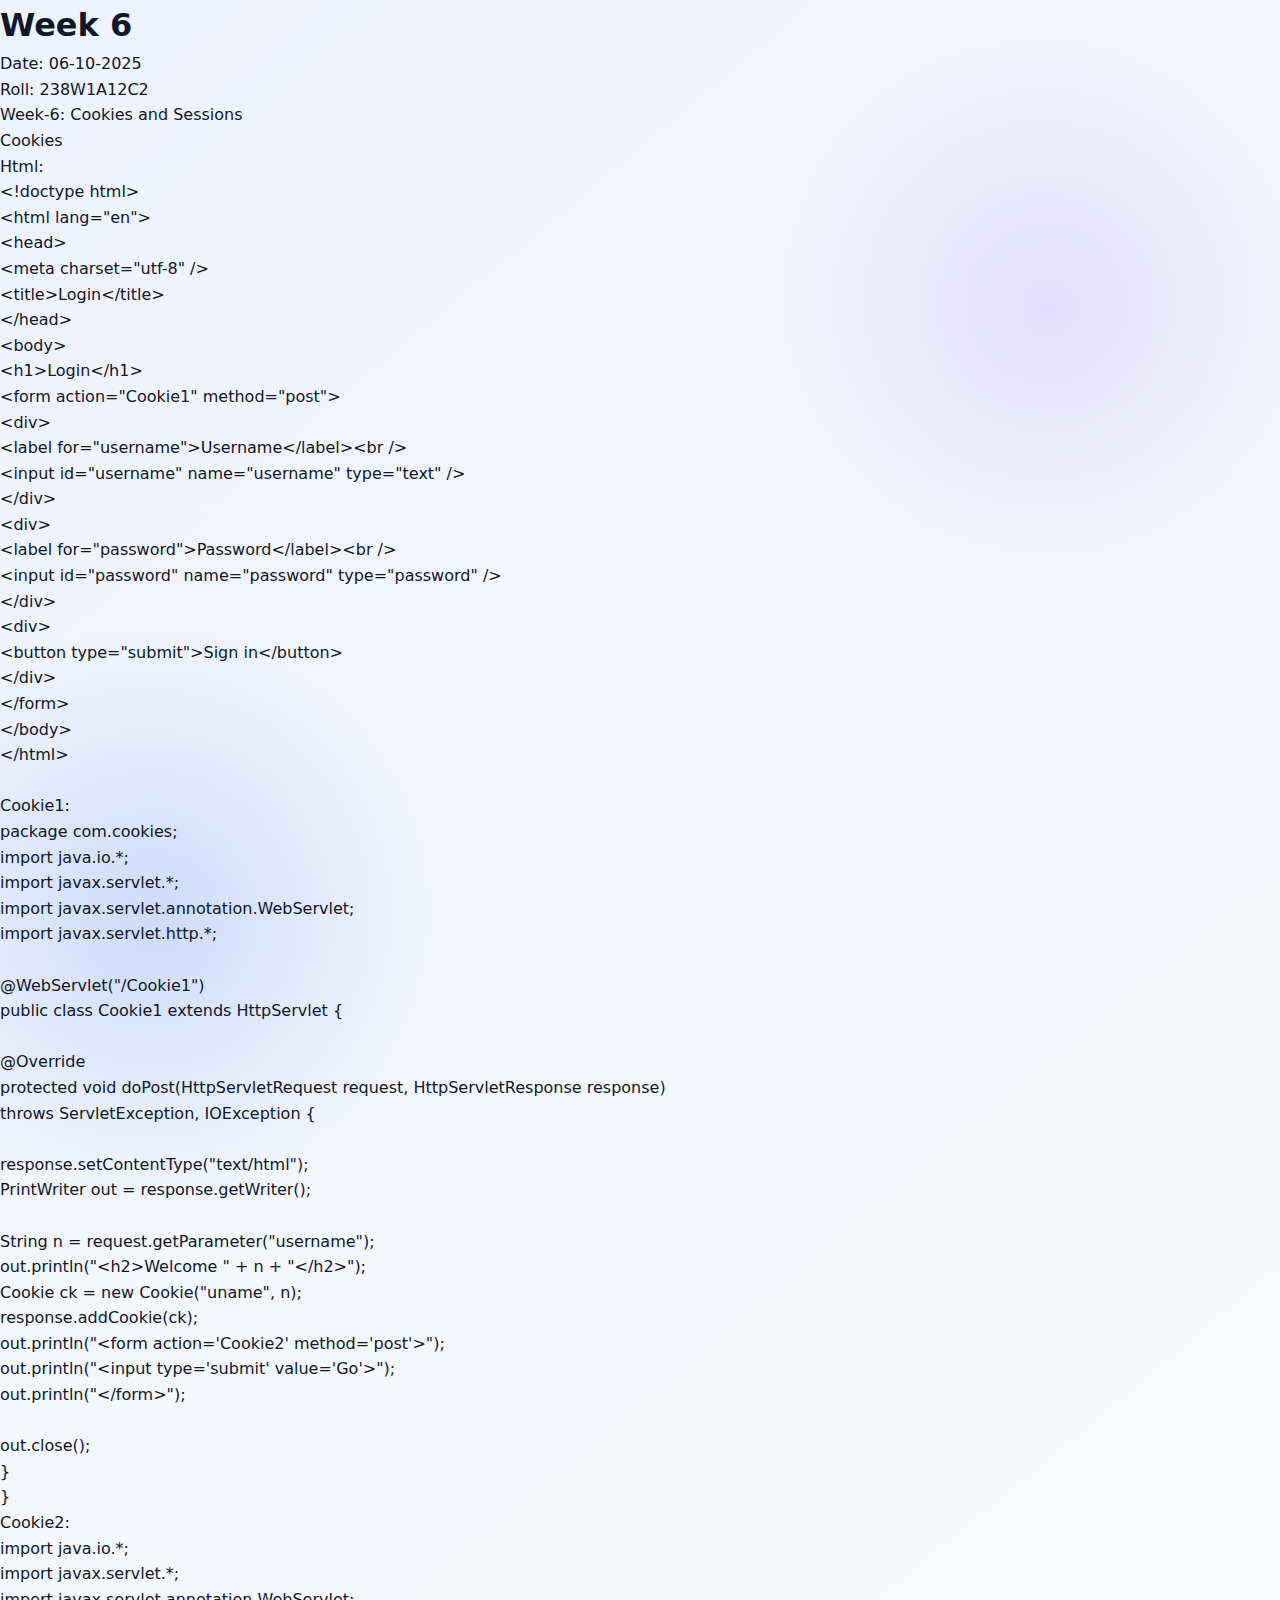
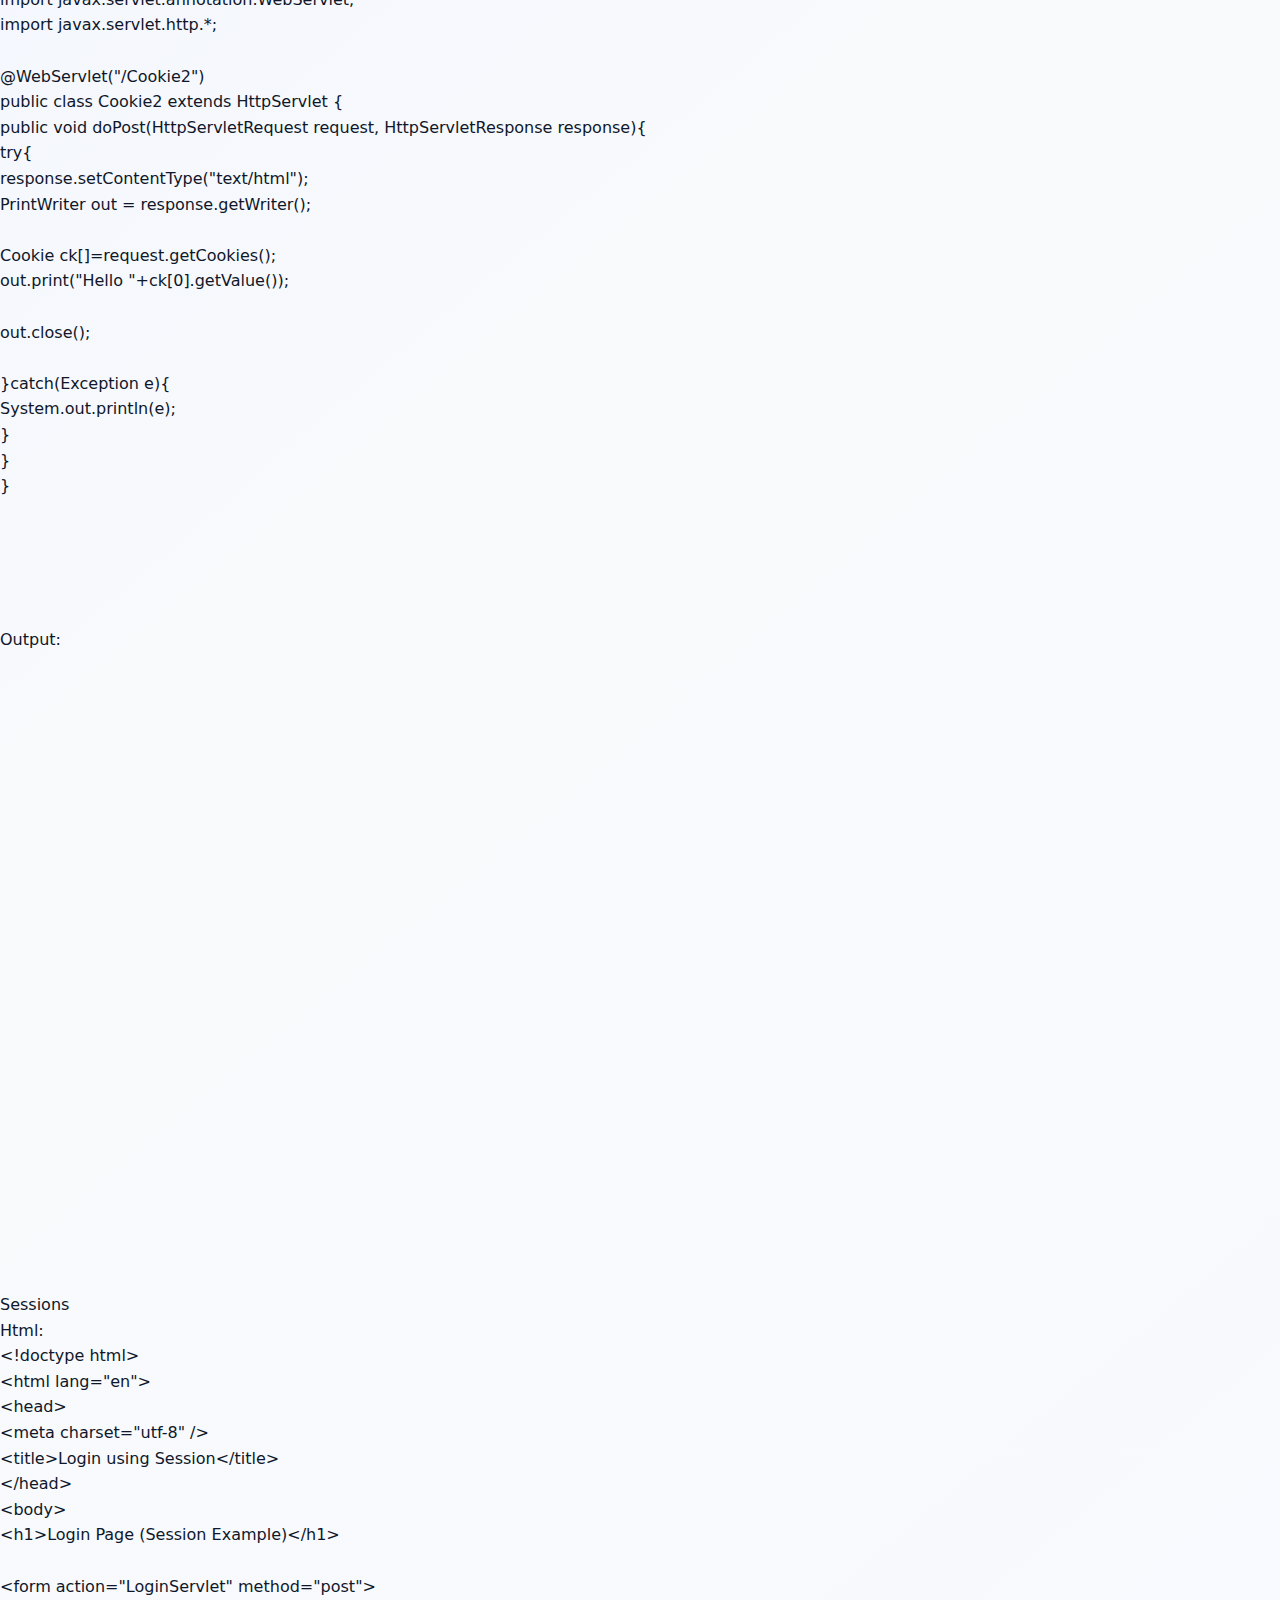
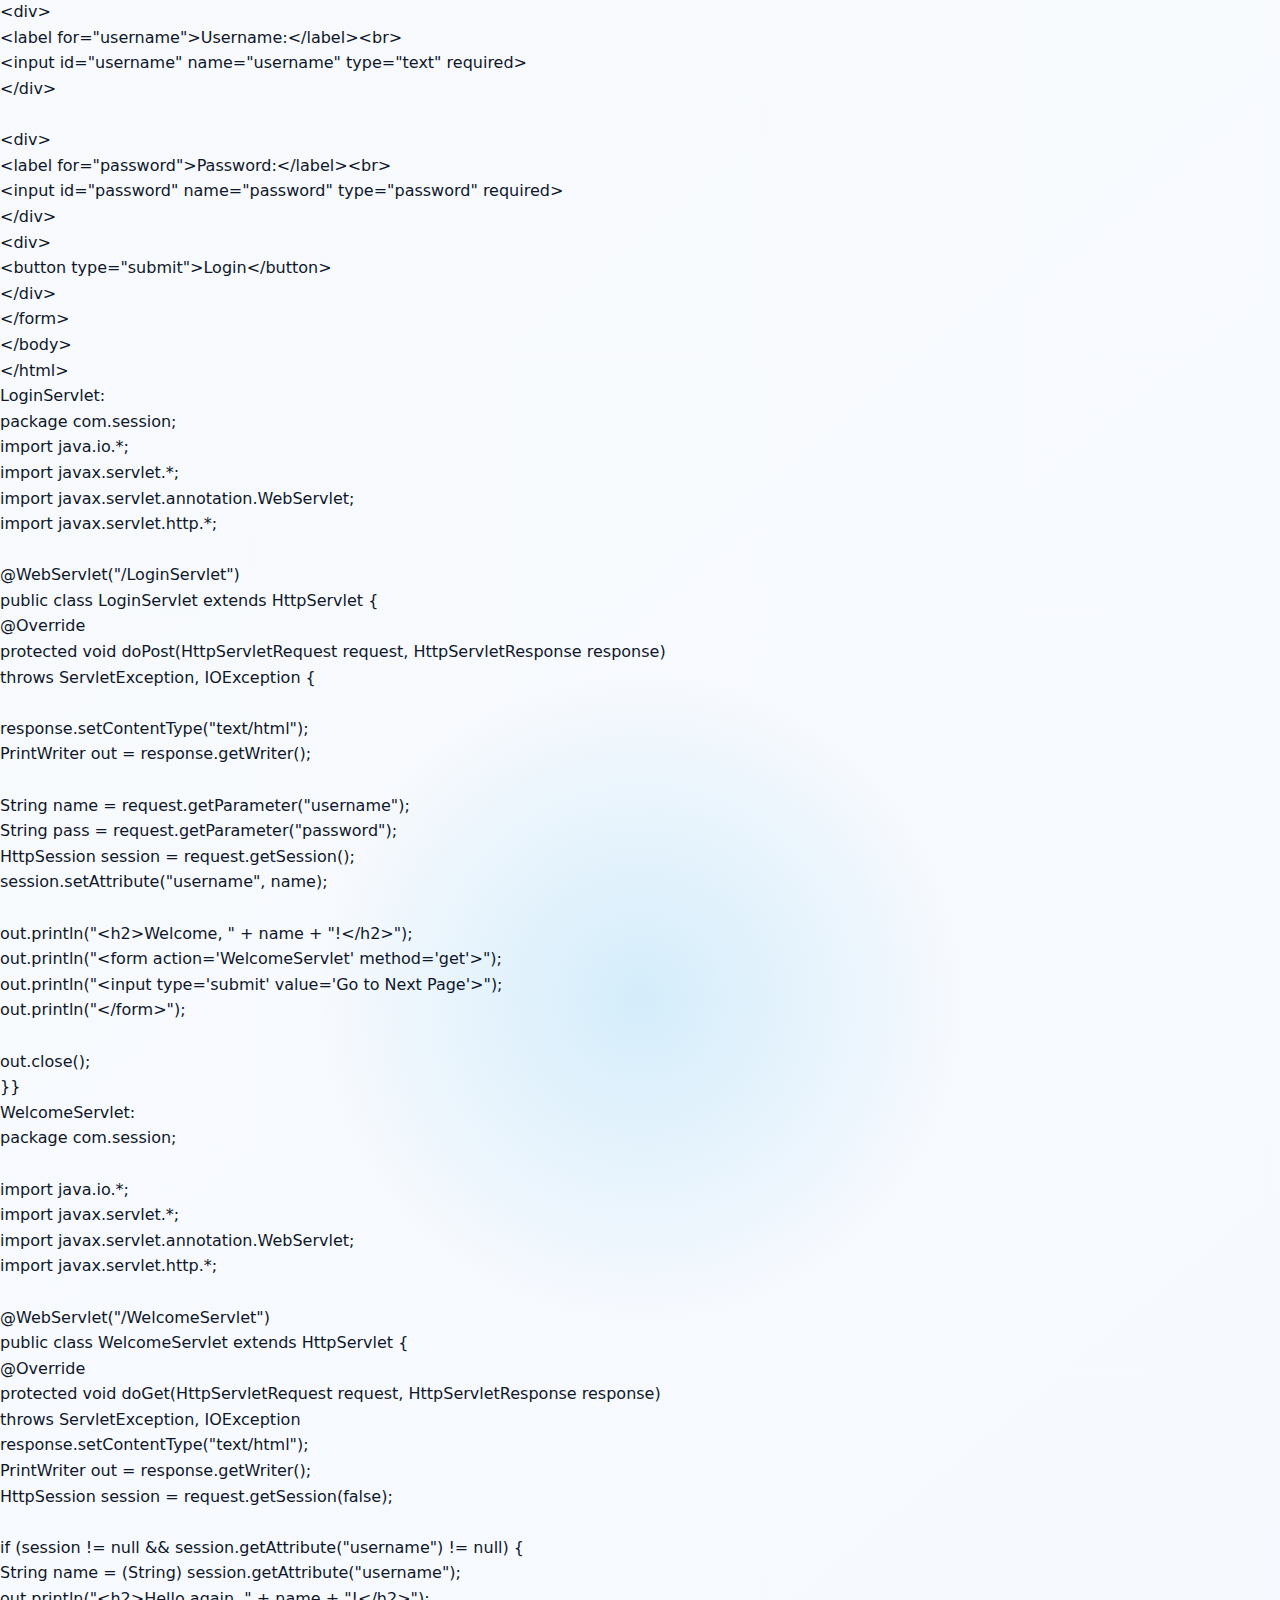
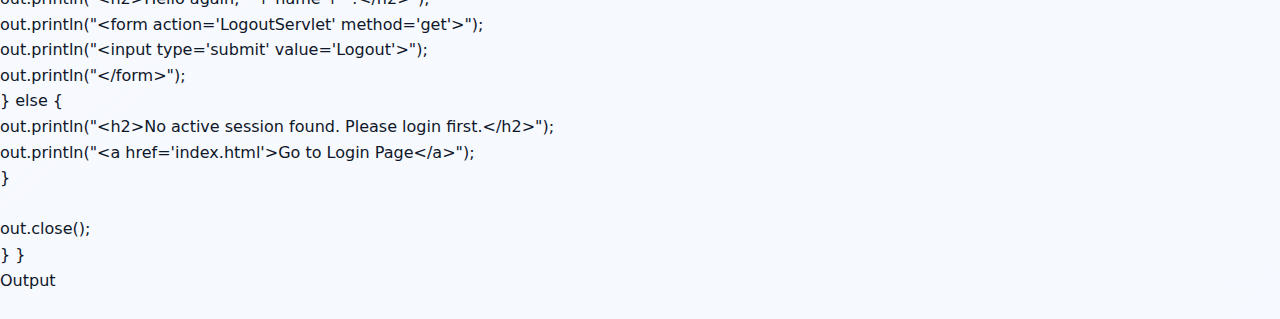
<file: converted/week6.html>
<!DOCTYPE html>
<html lang="en">
<head>
    <meta charset="UTF-8">
    <title>Week 6</title>
    <link rel="stylesheet" href="../style.css">
</head>
<body class="week-content">
    <h1>Week 6</h1>
    <p>Date: 06-10-2025</p>
    <p>Roll: 238W1A12C2</p>
    <p>Week-6: Cookies and Sessions</p>
    <p>Cookies</p>
    <p>Html:</p>
    <p>&lt;!doctype html&gt;</p>
    <p>&lt;html lang=&quot;en&quot;&gt;</p>
    <p>&lt;head&gt;</p>
    <p>  &lt;meta charset=&quot;utf-8&quot; /&gt;</p>
    <p>  &lt;title&gt;Login&lt;/title&gt;</p>
    <p>&lt;/head&gt;</p>
    <p>&lt;body&gt;</p>
    <p>  &lt;h1&gt;Login&lt;/h1&gt;</p>
    <p>  &lt;form action=&quot;Cookie1&quot; method=&quot;post&quot;&gt;</p>
    <p>    &lt;div&gt;</p>
    <p>      &lt;label for=&quot;username&quot;&gt;Username&lt;/label&gt;&lt;br /&gt;</p>
    <p>      &lt;input id=&quot;username&quot; name=&quot;username&quot; type=&quot;text&quot; /&gt;</p>
    <p>    &lt;/div&gt;</p>
    <p>    &lt;div&gt;</p>
    <p>      &lt;label for=&quot;password&quot;&gt;Password&lt;/label&gt;&lt;br /&gt;</p>
    <p>      &lt;input id=&quot;password&quot; name=&quot;password&quot; type=&quot;password&quot; /&gt;</p>
    <p>    &lt;/div&gt;</p>
    <p>    &lt;div&gt;</p>
    <p>      &lt;button type=&quot;submit&quot;&gt;Sign in&lt;/button&gt;</p>
    <p>    &lt;/div&gt;</p>
    <p>  &lt;/form&gt;</p>
    <p>&lt;/body&gt;</p>
    <p>&lt;/html&gt; </p>
    <p>&nbsp;</p>
    <p>Cookie1:</p>
    <p>package com.cookies;</p>
    <p>import java.io.*;</p>
    <p>import javax.servlet.*;</p>
    <p>import javax.servlet.annotation.WebServlet;</p>
    <p>import javax.servlet.http.*;</p>
    <p>&nbsp;</p>
    <p>@WebServlet(&quot;/Cookie1&quot;)</p>
    <p>public class Cookie1 extends HttpServlet {</p>
    <p>&nbsp;</p>
    <p>    @Override</p>
    <p>    protected void doPost(HttpServletRequest request, HttpServletResponse response)</p>
    <p>            throws ServletException, IOException {</p>
    <p>&nbsp;</p>
    <p>        response.setContentType(&quot;text/html&quot;);</p>
    <p>        PrintWriter out = response.getWriter();</p>
    <p>&nbsp;</p>
    <p>        String n = request.getParameter(&quot;username&quot;);</p>
    <p>        out.println(&quot;&lt;h2&gt;Welcome &quot; + n + &quot;&lt;/h2&gt;&quot;);</p>
    <p>        Cookie ck = new Cookie(&quot;uname&quot;, n);</p>
    <p>        response.addCookie(ck);</p>
    <p>        out.println(&quot;&lt;form action=&#x27;Cookie2&#x27; method=&#x27;post&#x27;&gt;&quot;);</p>
    <p>        out.println(&quot;&lt;input type=&#x27;submit&#x27; value=&#x27;Go&#x27;&gt;&quot;);</p>
    <p>        out.println(&quot;&lt;/form&gt;&quot;);</p>
    <p>&nbsp;</p>
    <p>        out.close();</p>
    <p>    }</p>
    <p>}</p>
    <p>Cookie2:</p>
    <p>import java.io.*;  </p>
    <p>import javax.servlet.*;  </p>
    <p>import javax.servlet.annotation.WebServlet;  </p>
    <p>import javax.servlet.http.*;  </p>
    <p>&nbsp;</p>
    <p>@WebServlet(&quot;/Cookie2&quot;)</p>
    <p>public class Cookie2 extends HttpServlet {  </p>
    <p>    public void doPost(HttpServletRequest request, HttpServletResponse response){  </p>
    <p>	try{  	  </p>
    <p>	    response.setContentType(&quot;text/html&quot;);  </p>
    <p>	    PrintWriter out = response.getWriter();  </p>
    <p>&nbsp;</p>
    <p>	    Cookie ck[]=request.getCookies();  </p>
    <p>	    out.print(&quot;Hello &quot;+ck[0].getValue());  </p>
    <p>&nbsp;</p>
    <p>	    out.close();  </p>
    <p>&nbsp;</p>
    <p>	}catch(Exception e){</p>
    <p>            System.out.println(e);</p>
    <p>        }  </p>
    <p>    }  	      </p>
    <p>}  </p>
    <p>&nbsp;</p>
    <p>&nbsp;</p>
    <p>&nbsp;</p>
    <p>&nbsp;</p>
    <p>&nbsp;</p>
    <p>Output:</p>
    <p>&nbsp;</p>
    <p>&nbsp;</p>
    <p>&nbsp;</p>
    <p>&nbsp;</p>
    <p>&nbsp;</p>
    <p>&nbsp;</p>
    <p>&nbsp;</p>
    <p>&nbsp;</p>
    <p>&nbsp;</p>
    <p>&nbsp;</p>
    <p>&nbsp;</p>
    <p>&nbsp;</p>
    <p>&nbsp;</p>
    <p>&nbsp;</p>
    <p>&nbsp;</p>
    <p>&nbsp;</p>
    <p>&nbsp;</p>
    <p>&nbsp;</p>
    <p>&nbsp;</p>
    <p>&nbsp;</p>
    <p>&nbsp;</p>
    <p>&nbsp;</p>
    <p>&nbsp;</p>
    <p>&nbsp;</p>
    <p>&nbsp;</p>
    <p>	

Sessions</p>
    <p>Html:</p>
    <p>&lt;!doctype html&gt;</p>
    <p>&lt;html lang=&quot;en&quot;&gt;</p>
    <p>&lt;head&gt;</p>
    <p>  &lt;meta charset=&quot;utf-8&quot; /&gt;</p>
    <p>  &lt;title&gt;Login using Session&lt;/title&gt;</p>
    <p>&lt;/head&gt;</p>
    <p>&lt;body&gt;</p>
    <p>  &lt;h1&gt;Login Page (Session Example)&lt;/h1&gt;</p>
    <p>&nbsp;</p>
    <p>  &lt;form action=&quot;LoginServlet&quot; method=&quot;post&quot;&gt;</p>
    <p>    &lt;div&gt;</p>
    <p>      &lt;label for=&quot;username&quot;&gt;Username:&lt;/label&gt;&lt;br&gt;</p>
    <p>      &lt;input id=&quot;username&quot; name=&quot;username&quot; type=&quot;text&quot; required&gt;</p>
    <p>    &lt;/div&gt;</p>
    <p>&nbsp;</p>
    <p>    &lt;div&gt;</p>
    <p>      &lt;label for=&quot;password&quot;&gt;Password:&lt;/label&gt;&lt;br&gt;</p>
    <p>      &lt;input id=&quot;password&quot; name=&quot;password&quot; type=&quot;password&quot; required&gt;</p>
    <p>    &lt;/div&gt;</p>
    <p>    &lt;div&gt;</p>
    <p>      &lt;button type=&quot;submit&quot;&gt;Login&lt;/button&gt;</p>
    <p>    &lt;/div&gt;</p>
    <p>  &lt;/form&gt;</p>
    <p>&lt;/body&gt;</p>
    <p>&lt;/html&gt;</p>
    <p>LoginServlet:</p>
    <p>package com.session;</p>
    <p>import java.io.*;</p>
    <p>import javax.servlet.*;</p>
    <p>import javax.servlet.annotation.WebServlet;</p>
    <p>import javax.servlet.http.*;</p>
    <p>&nbsp;</p>
    <p>@WebServlet(&quot;/LoginServlet&quot;)</p>
    <p>public class LoginServlet extends HttpServlet {</p>
    <p>    @Override</p>
    <p>    protected void doPost(HttpServletRequest request, HttpServletResponse response)</p>
    <p>            throws ServletException, IOException {</p>
    <p>&nbsp;</p>
    <p>        response.setContentType(&quot;text/html&quot;);</p>
    <p>        PrintWriter out = response.getWriter();</p>
    <p>&nbsp;</p>
    <p>        String name = request.getParameter(&quot;username&quot;);</p>
    <p>        String pass = request.getParameter(&quot;password&quot;);</p>
    <p>        HttpSession session = request.getSession();</p>
    <p>        session.setAttribute(&quot;username&quot;, name);</p>
    <p>&nbsp;</p>
    <p>        out.println(&quot;&lt;h2&gt;Welcome, &quot; + name + &quot;!&lt;/h2&gt;&quot;);</p>
    <p>        out.println(&quot;&lt;form action=&#x27;WelcomeServlet&#x27; method=&#x27;get&#x27;&gt;&quot;);</p>
    <p>        out.println(&quot;&lt;input type=&#x27;submit&#x27; value=&#x27;Go to Next Page&#x27;&gt;&quot;);</p>
    <p>        out.println(&quot;&lt;/form&gt;&quot;);</p>
    <p>&nbsp;</p>
    <p>        out.close();</p>
    <p>    }}</p>
    <p>WelcomeServlet:</p>
    <p>package com.session;</p>
    <p>&nbsp;</p>
    <p>import java.io.*;</p>
    <p>import javax.servlet.*;</p>
    <p>import javax.servlet.annotation.WebServlet;</p>
    <p>import javax.servlet.http.*;</p>
    <p>&nbsp;</p>
    <p>@WebServlet(&quot;/WelcomeServlet&quot;)</p>
    <p>public class WelcomeServlet extends HttpServlet {</p>
    <p>    @Override</p>
    <p>    protected void doGet(HttpServletRequest request, HttpServletResponse response)</p>
    <p>            throws ServletException, IOException </p>
    <p>        response.setContentType(&quot;text/html&quot;);</p>
    <p>        PrintWriter out = response.getWriter();</p>
    <p>        HttpSession session = request.getSession(false);</p>
    <p>&nbsp;</p>
    <p>        if (session != null &amp;&amp; session.getAttribute(&quot;username&quot;) != null) {</p>
    <p>            String name = (String) session.getAttribute(&quot;username&quot;);</p>
    <p>            out.println(&quot;&lt;h2&gt;Hello again, &quot; + name + &quot;!&lt;/h2&gt;&quot;);</p>
    <p>            out.println(&quot;&lt;form action=&#x27;LogoutServlet&#x27; method=&#x27;get&#x27;&gt;&quot;);</p>
    <p>            out.println(&quot;&lt;input type=&#x27;submit&#x27; value=&#x27;Logout&#x27;&gt;&quot;);</p>
    <p>            out.println(&quot;&lt;/form&gt;&quot;);</p>
    <p>        } else {</p>
    <p>            out.println(&quot;&lt;h2&gt;No active session found. Please login first.&lt;/h2&gt;&quot;);</p>
    <p>            out.println(&quot;&lt;a href=&#x27;index.html&#x27;&gt;Go to Login Page&lt;/a&gt;&quot;);</p>
    <p>        }</p>
    <p>&nbsp;</p>
    <p>        out.close();</p>
    <p>    }   }</p>
    <p>Output</p>
    <p>&nbsp;</p>
</body>
</html>
</file>
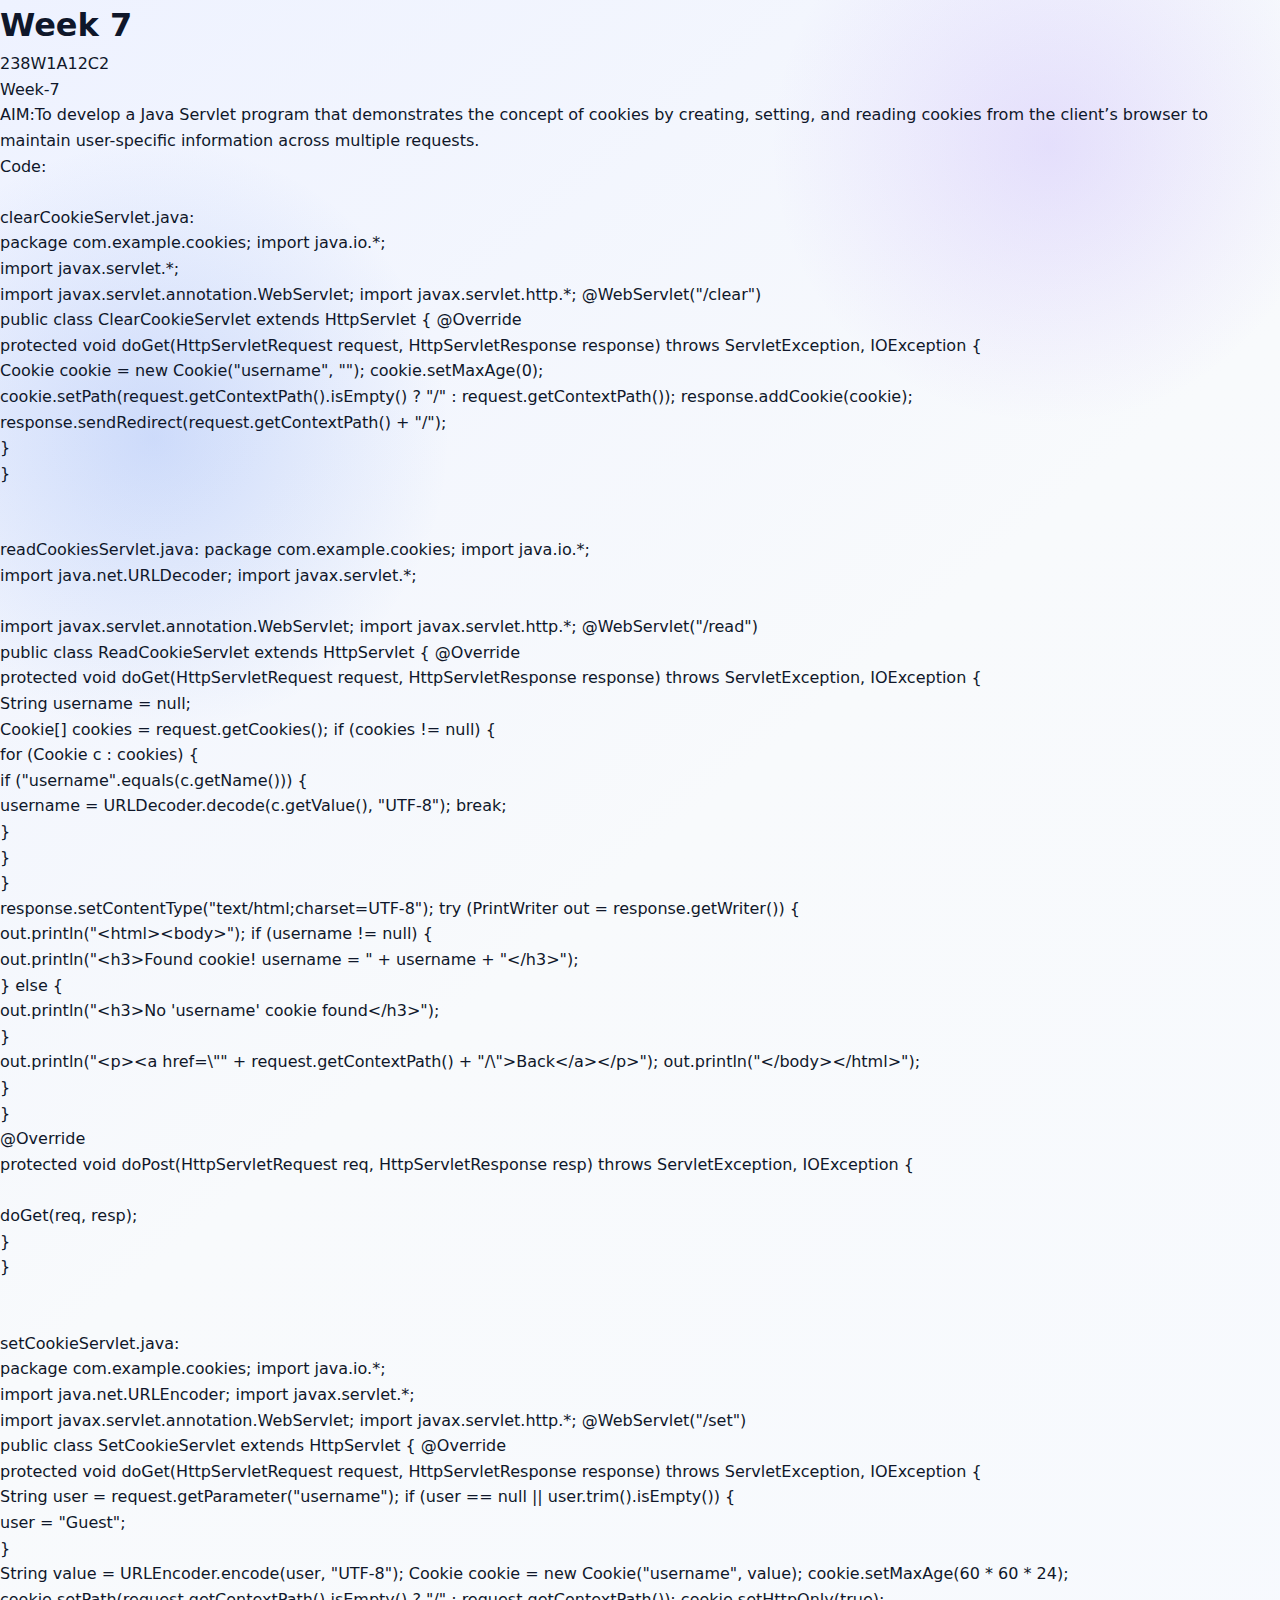
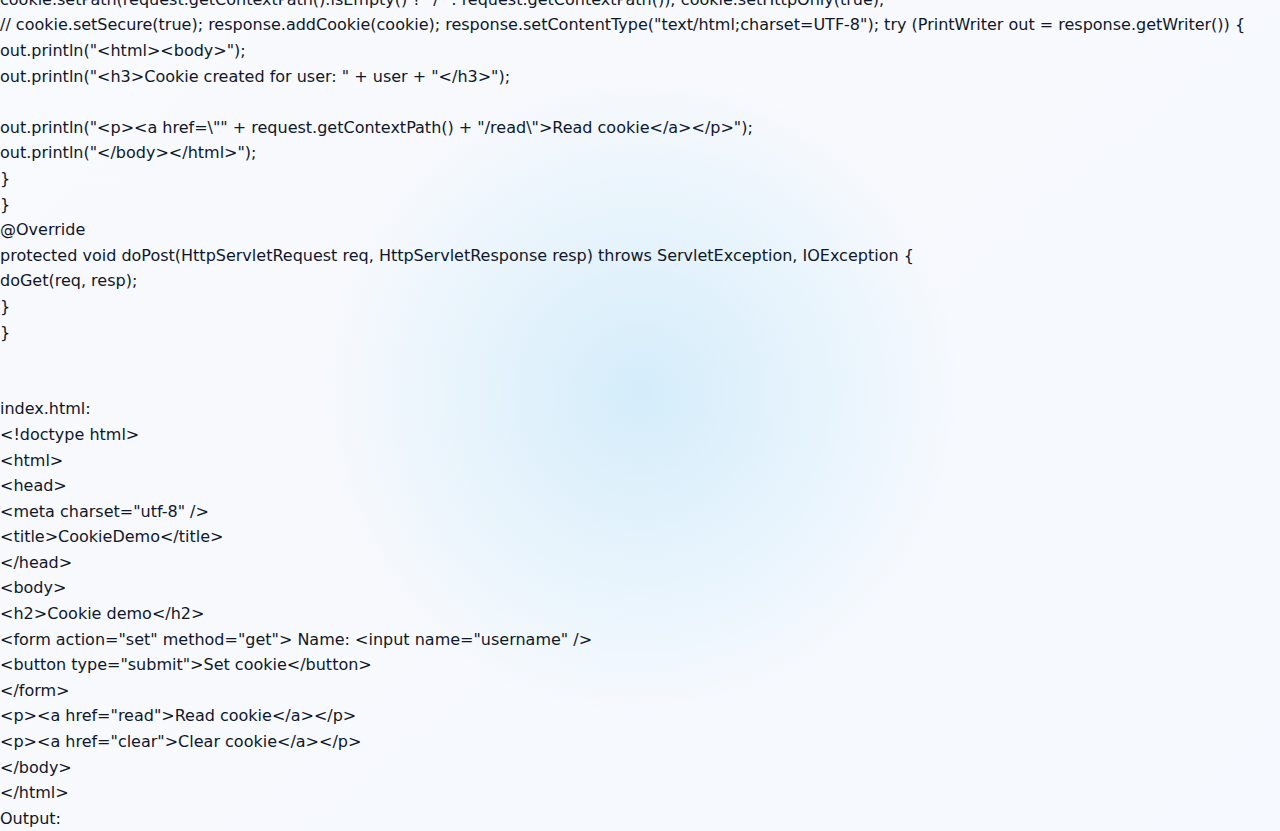
<file: converted/week7.html>
<!DOCTYPE html>
<html lang="en">
<head>
    <meta charset="UTF-8">
    <title>Week 7</title>
    <link rel="stylesheet" href="../style.css">
</head>
<body class="week-content">
    <h1>Week 7</h1>
    <p>238W1A12C2</p>
    <p>Week-7</p>
    <p>AIM:To develop a Java Servlet program that demonstrates the concept of cookies by creating, setting, and reading cookies from the client’s browser to maintain user-specific information across multiple requests.</p>
    <p>Code:</p>
    <p>&nbsp;</p>
    <p>clearCookieServlet.java:</p>
    <p>package com.example.cookies; import java.io.*;</p>
    <p>import javax.servlet.*;</p>
    <p>import javax.servlet.annotation.WebServlet; import javax.servlet.http.*; @WebServlet(&quot;/clear&quot;)</p>
    <p>public class ClearCookieServlet extends HttpServlet { @Override</p>
    <p>protected void doGet(HttpServletRequest request, HttpServletResponse response) throws ServletException, IOException {</p>
    <p>Cookie cookie = new Cookie(&quot;username&quot;, &quot;&quot;); cookie.setMaxAge(0);</p>
    <p>cookie.setPath(request.getContextPath().isEmpty() ? &quot;/&quot; : request.getContextPath()); response.addCookie(cookie);</p>
    <p>response.sendRedirect(request.getContextPath() + &quot;/&quot;);</p>
    <p>}</p>
    <p>}</p>
    <p>&nbsp;</p>
    <p>&nbsp;</p>
    <p>readCookiesServlet.java: package com.example.cookies; import java.io.*;</p>
    <p>import java.net.URLDecoder; import javax.servlet.*;</p>
    <p>&nbsp;</p>
    <p>import javax.servlet.annotation.WebServlet; import javax.servlet.http.*; @WebServlet(&quot;/read&quot;)</p>
    <p>public class ReadCookieServlet extends HttpServlet { @Override</p>
    <p>protected void doGet(HttpServletRequest request, HttpServletResponse response) throws ServletException, IOException {</p>
    <p>String username = null;</p>
    <p>Cookie[] cookies = request.getCookies(); if (cookies != null) {</p>
    <p>for (Cookie c : cookies) {</p>
    <p>if (&quot;username&quot;.equals(c.getName())) {</p>
    <p>username = URLDecoder.decode(c.getValue(), &quot;UTF-8&quot;); break;</p>
    <p>}</p>
    <p>}</p>
    <p>}</p>
    <p>response.setContentType(&quot;text/html;charset=UTF-8&quot;); try (PrintWriter out = response.getWriter()) {</p>
    <p>out.println(&quot;&lt;html&gt;&lt;body&gt;&quot;); if (username != null) {</p>
    <p>out.println(&quot;&lt;h3&gt;Found cookie! username = &quot; + username + &quot;&lt;/h3&gt;&quot;);</p>
    <p>} else {</p>
    <p>out.println(&quot;&lt;h3&gt;No &#x27;username&#x27; cookie found&lt;/h3&gt;&quot;);</p>
    <p>}</p>
    <p>out.println(&quot;&lt;p&gt;&lt;a href=\&quot;&quot; + request.getContextPath() + &quot;/\&quot;&gt;Back&lt;/a&gt;&lt;/p&gt;&quot;); out.println(&quot;&lt;/body&gt;&lt;/html&gt;&quot;);</p>
    <p>}</p>
    <p>}</p>
    <p>@Override</p>
    <p>protected void doPost(HttpServletRequest req, HttpServletResponse resp) throws ServletException, IOException {</p>
    <p>&nbsp;</p>
    <p>doGet(req, resp);</p>
    <p>}</p>
    <p>}</p>
    <p>&nbsp;</p>
    <p>&nbsp;</p>
    <p>setCookieServlet.java:</p>
    <p>package com.example.cookies; import java.io.*;</p>
    <p>import java.net.URLEncoder; import javax.servlet.*;</p>
    <p>import javax.servlet.annotation.WebServlet; import javax.servlet.http.*; @WebServlet(&quot;/set&quot;)</p>
    <p>public class SetCookieServlet extends HttpServlet { @Override</p>
    <p>protected void doGet(HttpServletRequest request, HttpServletResponse response) throws ServletException, IOException {</p>
    <p>String user = request.getParameter(&quot;username&quot;); if (user == null || user.trim().isEmpty()) {</p>
    <p>user = &quot;Guest&quot;;</p>
    <p>}</p>
    <p>String value = URLEncoder.encode(user, &quot;UTF-8&quot;); Cookie cookie = new Cookie(&quot;username&quot;, value); cookie.setMaxAge(60 * 60 * 24);</p>
    <p>cookie.setPath(request.getContextPath().isEmpty() ? &quot;/&quot; : request.getContextPath()); cookie.setHttpOnly(true);</p>
    <p>// cookie.setSecure(true); response.addCookie(cookie); response.setContentType(&quot;text/html;charset=UTF-8&quot;); try (PrintWriter out = response.getWriter()) {</p>
    <p>out.println(&quot;&lt;html&gt;&lt;body&gt;&quot;);</p>
    <p>out.println(&quot;&lt;h3&gt;Cookie created for user: &quot; + user + &quot;&lt;/h3&gt;&quot;);</p>
    <p>&nbsp;</p>
    <p>out.println(&quot;&lt;p&gt;&lt;a href=\&quot;&quot; + request.getContextPath() + &quot;/read\&quot;&gt;Read cookie&lt;/a&gt;&lt;/p&gt;&quot;);</p>
    <p>out.println(&quot;&lt;/body&gt;&lt;/html&gt;&quot;);</p>
    <p>}</p>
    <p>}</p>
    <p>@Override</p>
    <p>protected void doPost(HttpServletRequest req, HttpServletResponse resp) throws ServletException, IOException {</p>
    <p>doGet(req, resp);</p>
    <p>}</p>
    <p>}</p>
    <p>&nbsp;</p>
    <p>&nbsp;</p>
    <p>index.html:</p>
    <p>&lt;!doctype html&gt;</p>
    <p>&lt;html&gt;</p>
    <p>&lt;head&gt;</p>
    <p>&lt;meta charset=&quot;utf-8&quot; /&gt;</p>
    <p>&lt;title&gt;CookieDemo&lt;/title&gt;</p>
    <p>&lt;/head&gt;</p>
    <p>&lt;body&gt;</p>
    <p>&lt;h2&gt;Cookie demo&lt;/h2&gt;</p>
    <p>&lt;form action=&quot;set&quot; method=&quot;get&quot;&gt; Name: &lt;input name=&quot;username&quot; /&gt;</p>
    <p>&lt;button type=&quot;submit&quot;&gt;Set cookie&lt;/button&gt;</p>
    <p>&lt;/form&gt;</p>
    <p>&lt;p&gt;&lt;a href=&quot;read&quot;&gt;Read cookie&lt;/a&gt;&lt;/p&gt;</p>
    <p>&lt;p&gt;&lt;a href=&quot;clear&quot;&gt;Clear cookie&lt;/a&gt;&lt;/p&gt;</p>
    <p>&lt;/body&gt;</p>
    <p>&lt;/html&gt;</p>
    <p>Output:</p>
</body>
</html>
</file>
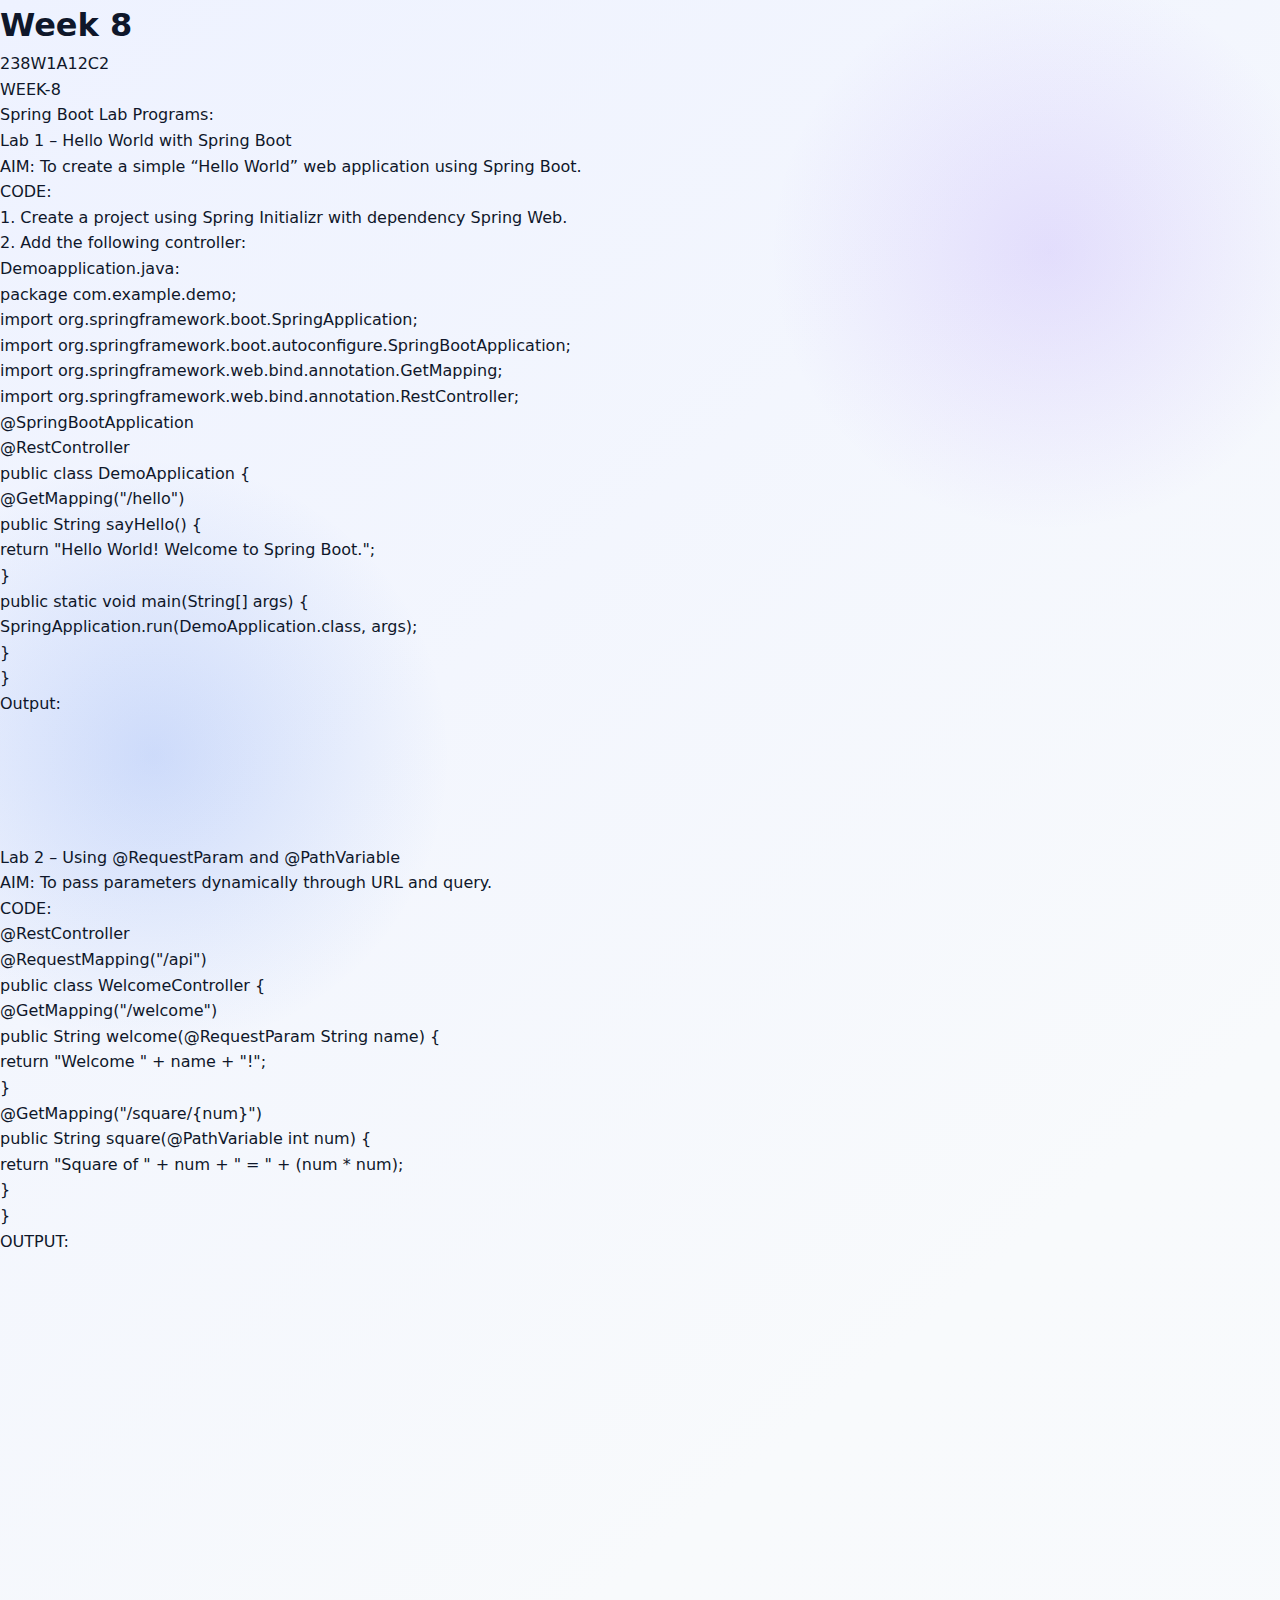
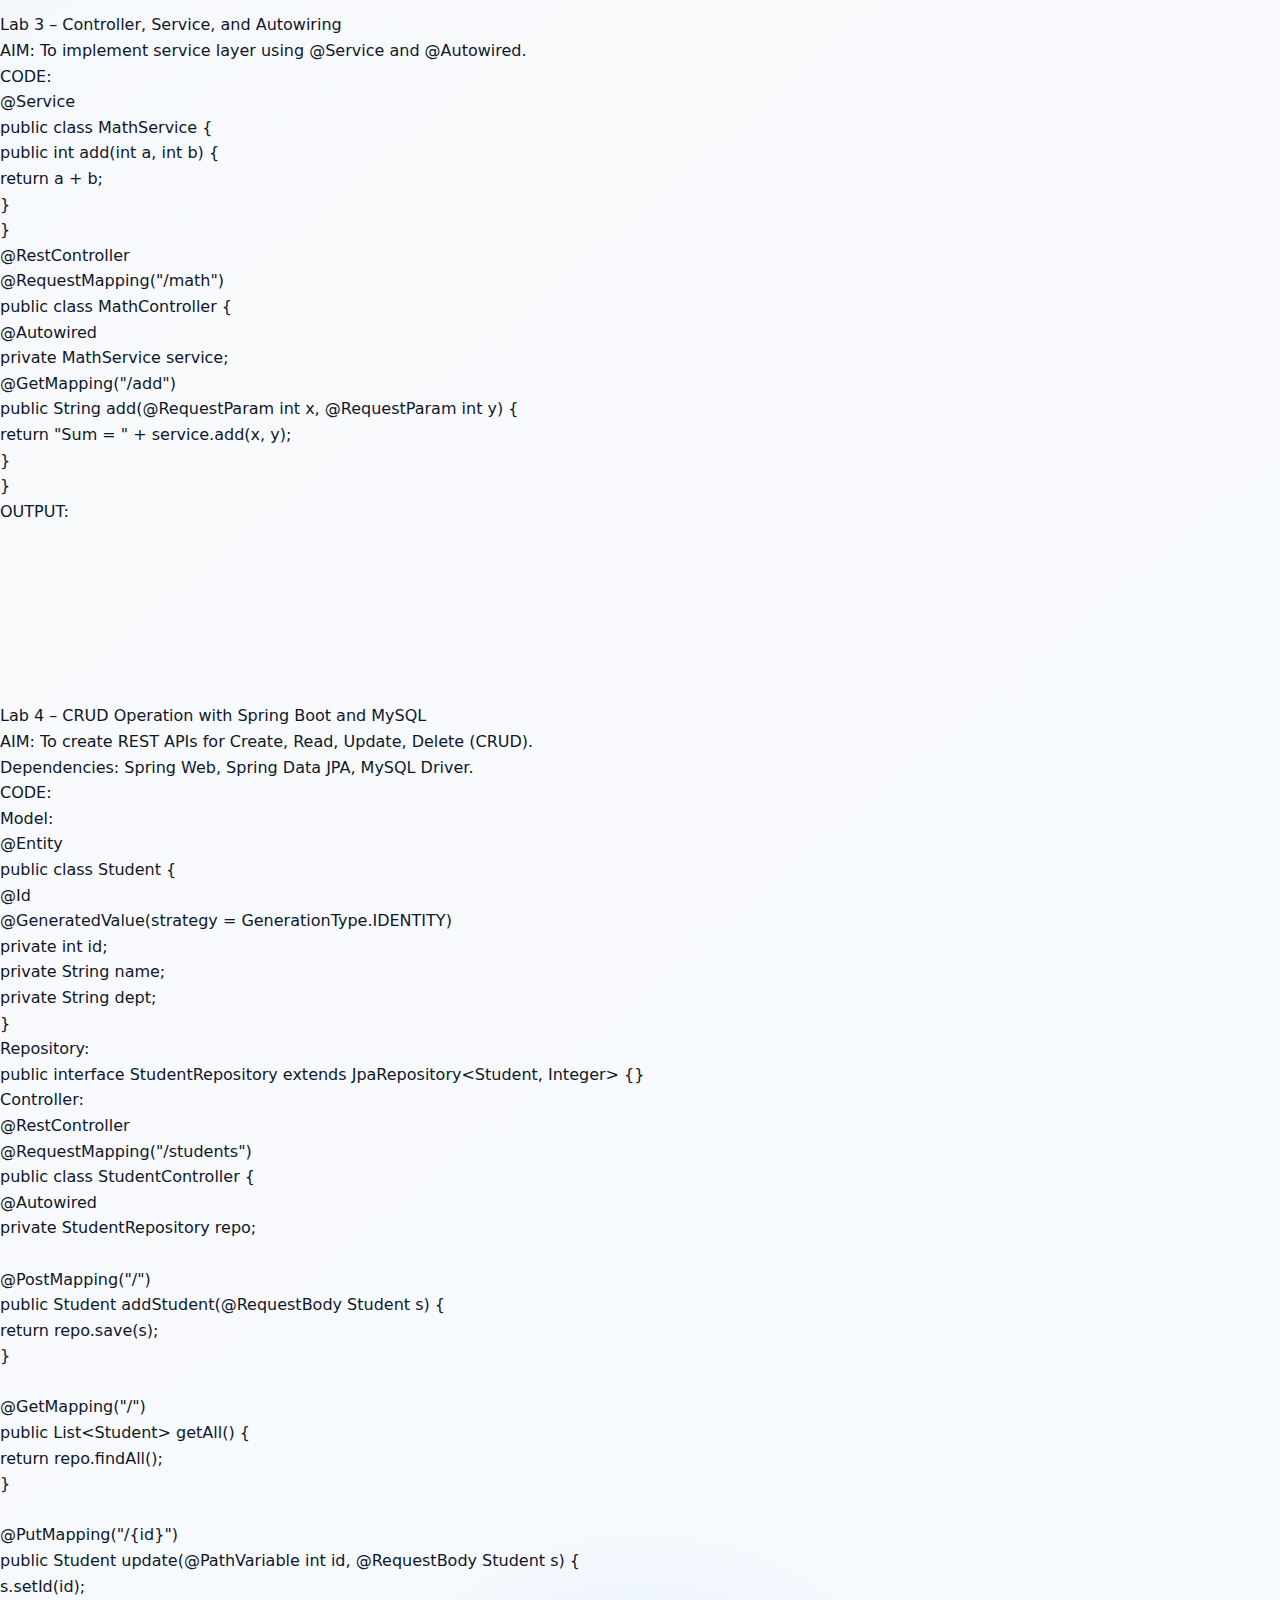
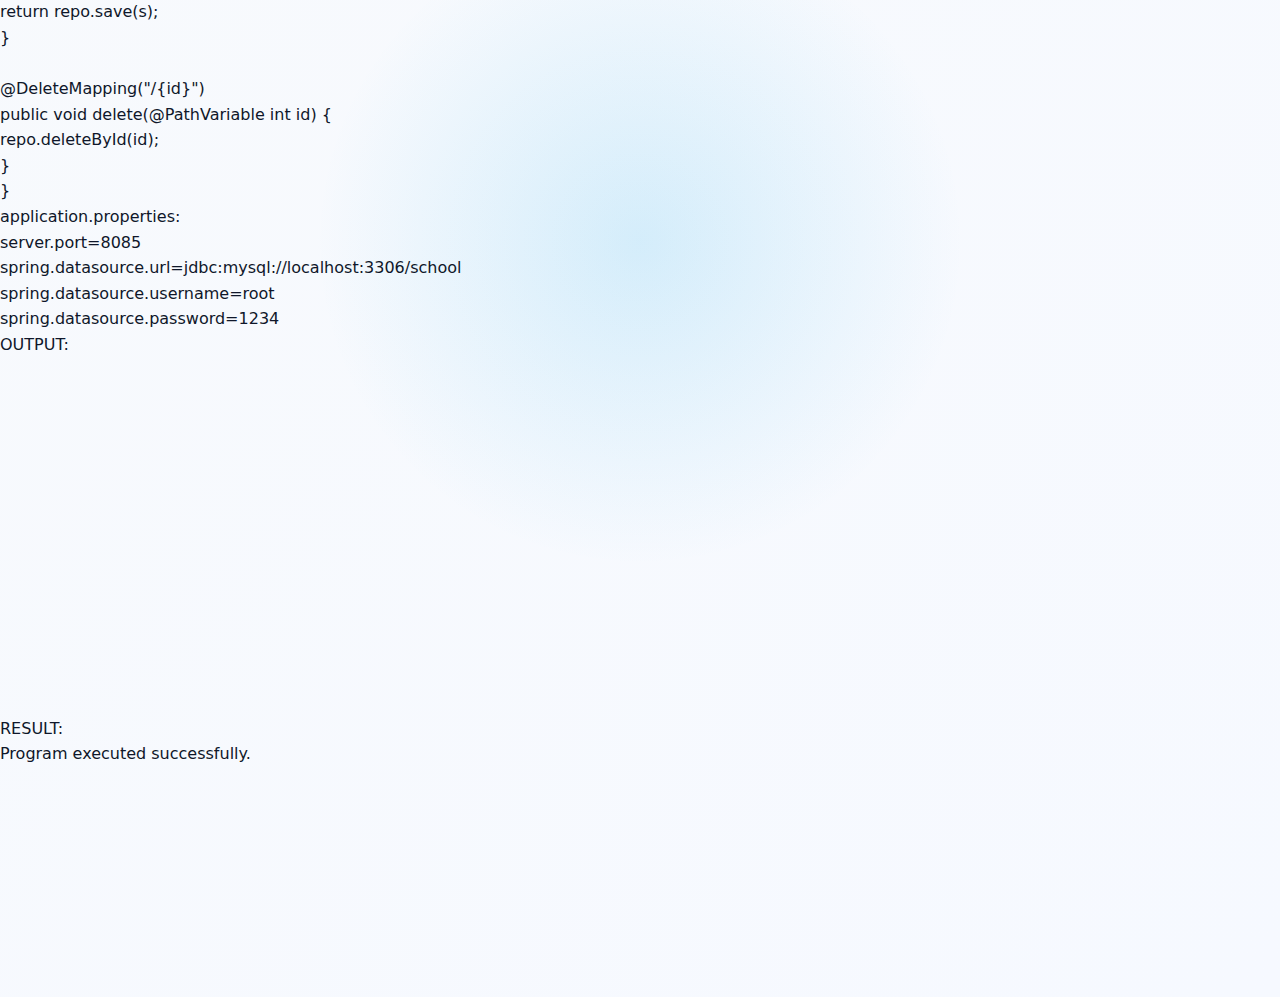
<file: converted/week8.html>
<!DOCTYPE html>
<html lang="en">
<head>
    <meta charset="UTF-8">
    <title>Week 8</title>
    <link rel="stylesheet" href="../style.css">
</head>
<body class="week-content">
    <h1>Week 8</h1>
    <p>238W1A12C2</p>
    <p>WEEK-8</p>
    <p>Spring Boot Lab Programs:</p>
    <p> Lab 1 – Hello World with Spring Boot</p>
    <p>AIM: To create a simple “Hello World” web application using Spring Boot.</p>
    <p>CODE:</p>
    <p>1.	Create a project using Spring Initializr with dependency Spring Web.</p>
    <p>2.	Add the following controller:</p>
    <p>Demoapplication.java:</p>
    <p>package com.example.demo;</p>
    <p>import org.springframework.boot.SpringApplication;</p>
    <p>import org.springframework.boot.autoconfigure.SpringBootApplication;</p>
    <p>import org.springframework.web.bind.annotation.GetMapping;</p>
    <p>import org.springframework.web.bind.annotation.RestController;</p>
    <p>@SpringBootApplication</p>
    <p>@RestController</p>
    <p>public class DemoApplication {</p>
    <p>    @GetMapping(&quot;/hello&quot;)</p>
    <p>    public String sayHello() {</p>
    <p>        return &quot;Hello World! Welcome to Spring Boot.&quot;;</p>
    <p>    }</p>
    <p>    public static void main(String[] args) {</p>
    <p>        SpringApplication.run(DemoApplication.class, args);</p>
    <p>    }</p>
    <p>}</p>
    <p>Output:</p>
    <p>&nbsp;</p>
    <p>&nbsp;</p>
    <p>&nbsp;</p>
    <p>&nbsp;</p>
    <p>&nbsp;</p>
    <p>Lab 2 – Using @RequestParam and @PathVariable</p>
    <p>AIM: To pass parameters dynamically through URL and query.</p>
    <p>CODE:</p>
    <p>@RestController</p>
    <p>@RequestMapping(&quot;/api&quot;)</p>
    <p>public class WelcomeController {</p>
    <p>    @GetMapping(&quot;/welcome&quot;)</p>
    <p>    public String welcome(@RequestParam String name) {</p>
    <p>        return &quot;Welcome &quot; + name + &quot;!&quot;;</p>
    <p>    }</p>
    <p>    @GetMapping(&quot;/square/{num}&quot;)</p>
    <p>    public String square(@PathVariable int num) {</p>
    <p>        return &quot;Square of &quot; + num + &quot; = &quot; + (num * num);</p>
    <p>    }</p>
    <p>}</p>
    <p>OUTPUT:</p>
    <p>&nbsp;</p>
    <p>&nbsp;</p>
    <p>&nbsp;</p>
    <p>&nbsp;</p>
    <p>&nbsp;</p>
    <p>&nbsp;</p>
    <p>&nbsp;</p>
    <p>&nbsp;</p>
    <p>&nbsp;</p>
    <p>&nbsp;</p>
    <p>&nbsp;</p>
    <p>&nbsp;</p>
    <p>&nbsp;</p>
    <p>&nbsp;</p>
    <p>Lab 3 – Controller, Service, and Autowiring</p>
    <p>AIM: To implement service layer using @Service and @Autowired.</p>
    <p>CODE:</p>
    <p>@Service</p>
    <p>public class MathService {</p>
    <p>    public int add(int a, int b) {</p>
    <p>        return a + b;</p>
    <p>    }</p>
    <p>}</p>
    <p>@RestController</p>
    <p>@RequestMapping(&quot;/math&quot;)</p>
    <p>public class MathController {</p>
    <p>    @Autowired</p>
    <p>    private MathService service;</p>
    <p>    @GetMapping(&quot;/add&quot;)</p>
    <p>    public String add(@RequestParam int x, @RequestParam int y) {</p>
    <p>        return &quot;Sum = &quot; + service.add(x, y);</p>
    <p>    }</p>
    <p>}</p>
    <p>OUTPUT:</p>
    <p>&nbsp;</p>
    <p>&nbsp;</p>
    <p>&nbsp;</p>
    <p>&nbsp;</p>
    <p>&nbsp;</p>
    <p>&nbsp;</p>
    <p>&nbsp;</p>
    <p> Lab 4 – CRUD Operation with Spring Boot and MySQL</p>
    <p>AIM: To create REST APIs for Create, Read, Update, Delete (CRUD).</p>
    <p>Dependencies: Spring Web, Spring Data JPA, MySQL Driver.</p>
    <p>CODE:</p>
    <p>Model:</p>
    <p>@Entity</p>
    <p>public class Student {</p>
    <p>    @Id</p>
    <p>    @GeneratedValue(strategy = GenerationType.IDENTITY)</p>
    <p>    private int id;</p>
    <p>    private String name;</p>
    <p>    private String dept;</p>
    <p>}</p>
    <p>Repository:</p>
    <p>public interface StudentRepository extends JpaRepository&lt;Student, Integer&gt; {}</p>
    <p>Controller:</p>
    <p>@RestController</p>
    <p>@RequestMapping(&quot;/students&quot;)</p>
    <p>public class StudentController {</p>
    <p>    @Autowired</p>
    <p>    private StudentRepository repo;</p>
    <p>&nbsp;</p>
    <p>    @PostMapping(&quot;/&quot;)</p>
    <p>    public Student addStudent(@RequestBody Student s) {</p>
    <p>        return repo.save(s);</p>
    <p>    }</p>
    <p>&nbsp;</p>
    <p>    @GetMapping(&quot;/&quot;)</p>
    <p>    public List&lt;Student&gt; getAll() {</p>
    <p>        return repo.findAll();</p>
    <p>    }</p>
    <p>&nbsp;</p>
    <p>    @PutMapping(&quot;/{id}&quot;)</p>
    <p>    public Student update(@PathVariable int id, @RequestBody Student s) {</p>
    <p>        s.setId(id);</p>
    <p>        return repo.save(s);</p>
    <p>    }</p>
    <p>&nbsp;</p>
    <p>    @DeleteMapping(&quot;/{id}&quot;)</p>
    <p>    public void delete(@PathVariable int id) {</p>
    <p>        repo.deleteById(id);</p>
    <p>    }</p>
    <p>}</p>
    <p>application.properties:</p>
    <p>server.port=8085</p>
    <p>spring.datasource.url=jdbc:mysql://localhost:3306/school</p>
    <p>spring.datasource.username=root</p>
    <p>spring.datasource.password=1234</p>
    <p>OUTPUT:</p>
    <p>&nbsp;</p>
    <p>&nbsp;</p>
    <p>&nbsp;</p>
    <p>&nbsp;</p>
    <p>&nbsp;</p>
    <p>&nbsp;</p>
    <p>&nbsp;</p>
    <p>&nbsp;</p>
    <p>&nbsp;</p>
    <p>&nbsp;</p>
    <p>&nbsp;</p>
    <p>&nbsp;</p>
    <p>&nbsp;</p>
    <p>&nbsp;</p>
    <p>RESULT:</p>
    <p>Program executed successfully.</p>
    <p>&nbsp;</p>
    <p>&nbsp;</p>
    <p>&nbsp;</p>
    <p>&nbsp;</p>
    <p>&nbsp;</p>
    <p>&nbsp;</p>
    <p>&nbsp;</p>
    <p>&nbsp;</p>
    <p>&nbsp;</p>
</body>
</html>
</file>
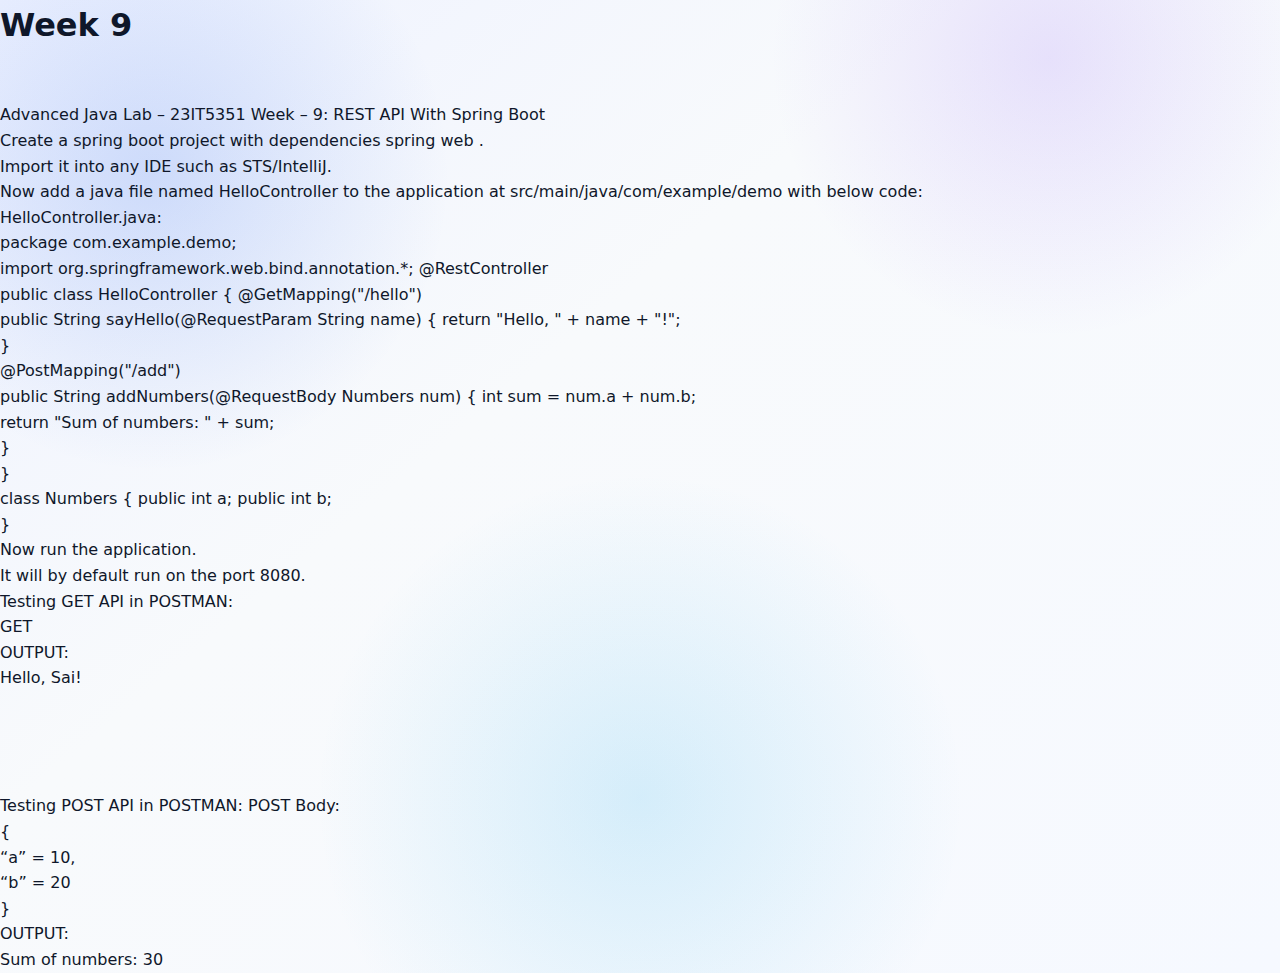
<file: converted/week9.html>
<!DOCTYPE html>
<html lang="en">
<head>
    <meta charset="UTF-8">
    <title>Week 9</title>
    <link rel="stylesheet" href="../style.css">
</head>
<body class="week-content">
    <h1>Week 9</h1>
    <p>&nbsp;</p>
    <p>&nbsp;</p>
    <p>Advanced Java Lab – 23IT5351 Week – 9: REST API With Spring Boot</p>
    <p>Create a spring boot project with dependencies spring web .</p>
    <p>Import it into any IDE such as STS/IntelliJ.</p>
    <p>Now add a java file named HelloController to the application at src/main/java/com/example/demo with below code:</p>
    <p>HelloController.java:</p>
    <p>package com.example.demo;</p>
    <p>import org.springframework.web.bind.annotation.*; @RestController</p>
    <p>public class HelloController { @GetMapping(&quot;/hello&quot;)</p>
    <p>public String sayHello(@RequestParam String name) { return &quot;Hello, &quot; + name + &quot;!&quot;;</p>
    <p>}</p>
    <p>@PostMapping(&quot;/add&quot;)</p>
    <p>public String addNumbers(@RequestBody Numbers num) { int sum = num.a + num.b;</p>
    <p>return &quot;Sum of numbers: &quot; + sum;</p>
    <p>}</p>
    <p>}</p>
    <p>class Numbers { public int a; public int b;</p>
    <p>}</p>
    <p>Now run the application.</p>
    <p>It will by default run on the port 8080.</p>
    <p>Testing GET API in POSTMAN:</p>
    <p>GET </p>
    <p>OUTPUT:</p>
    <p>Hello, Sai!</p>
    <p>&nbsp;</p>
    <p>&nbsp;</p>
    <p>&nbsp;</p>
    <p>&nbsp;</p>
    <p>Testing POST API in POSTMAN: POST  Body:</p>
    <p>{</p>
    <p>“a” = 10,</p>
    <p>“b” = 20</p>
    <p>}</p>
    <p>OUTPUT:</p>
    <p>Sum of numbers: 30</p>
</body>
</html>
</file>
<file: style.css>
/* ===== CSS Variables ===== */
:root {
    --primary: #2563eb;
    --primary-dark: #1d4ed8;
    --primary-light: #7dd3fc;
    --secondary: #8b5cf6;
    --accent: #f59e0b;
    --text-primary: #0f172a;
    --text-secondary: #334155;
    --text-light: #64748b;
    --bg-primary: #f6f8fb;
    --bg-secondary: #ffffff;
    --surface: rgba(255, 255, 255, 0.92);
    --card-bg: #ffffff;
    --card-contrast: #f8fafc;
    --header-bg: rgba(248, 250, 252, 0.9);
    --footer-bg: rgba(255, 255, 255, 0.9);
    --border-strong: rgba(15, 23, 42, 0.08);
    --bg-gradient:
        radial-gradient(780px circle at 12% 18%, rgba(37, 99, 235, 0.18), transparent 38%),
        radial-gradient(820px circle at 82% 6%, rgba(139, 92, 246, 0.16), transparent 34%),
        radial-gradient(900px circle at 50% 82%, rgba(14, 165, 233, 0.15), transparent 36%),
        linear-gradient(140deg, #eef2ff 0%, #f8fafc 40%, #f6f9ff 100%);
    --shadow-sm: 0 8px 24px rgba(15, 23, 42, 0.08);
    --shadow-md: 0 12px 36px rgba(15, 23, 42, 0.12);
    --shadow-lg: 0 24px 64px rgba(15, 23, 42, 0.14);
    --border-radius: 16px;
    --border-radius-sm: 12px;
    --blur: blur(16px);
    --transition: all 0.3s cubic-bezier(0.25, 0.8, 0.25, 1);
    --transition-fast: all 0.2s ease;
}

body[data-theme="dark"] {
    --primary: #4f46e5;
    --primary-dark: #4338ca;
    --primary-light: #7dd3fc;
    --secondary: #14b8a6;
    --accent: #f59e0b;
    --text-primary: #e2e8f0;
    --text-secondary: #cbd5e1;
    --text-light: #94a3b8;
    --bg-primary: #0b1120;
    --bg-secondary: #0f172a;
    --surface: rgba(255, 255, 255, 0.04);
    --card-bg: rgba(255, 255, 255, 0.06);
    --card-contrast: rgba(255, 255, 255, 0.04);
    --header-bg: rgba(255, 255, 255, 0.04);
    --footer-bg: rgba(255, 255, 255, 0.04);
    --border-strong: rgba(255, 255, 255, 0.08);
    --bg-gradient:
        radial-gradient(700px circle at 15% 20%, rgba(79, 70, 229, 0.22), transparent 36%),
        radial-gradient(760px circle at 85% 10%, rgba(20, 184, 166, 0.2), transparent 34%),
        radial-gradient(820px circle at 50% 78%, rgba(14, 165, 233, 0.16), transparent 36%),
        linear-gradient(140deg, #0b1229 0%, #0b1120 45%, #0a0d1c 100%);
}

/* ===== Global Styles ===== */
* {
    margin: 0;
    padding: 0;
    box-sizing: border-box;
}

body {
    font-family: 'Plus Jakarta Sans', 'Inter', system-ui, -apple-system, sans-serif;
    background: var(--bg-gradient);
    color: var(--text-primary);
    line-height: 1.6;
    overflow-x: hidden;
}

.gradient-bg {
    position: relative;
    min-height: 100vh;
}

.background-accent {
    position: fixed;
    inset: 0;
    pointer-events: none;
    background:
        radial-gradient(700px circle at 15% 20%, rgba(37, 99, 235, 0.22), transparent 36%),
        radial-gradient(760px circle at 85% 10%, rgba(139, 92, 246, 0.2), transparent 34%),
        radial-gradient(820px circle at 50% 78%, rgba(14, 165, 233, 0.16), transparent 36%),
        radial-gradient(900px circle at 35% 65%, rgba(245, 158, 11, 0.12), transparent 40%);
    filter: blur(14px);
    z-index: 0;
}

.background-dots {
    position: fixed;
    inset: 0;
    background-image: radial-gradient(rgba(15, 23, 42, 0.05) 1px, transparent 0);
    background-size: 28px 28px;
    opacity: 0.24;
    z-index: 0;
}

body[data-theme="dark"] .background-accent {
    background:
        radial-gradient(620px circle at 12% 18%, rgba(79, 70, 229, 0.28), transparent 38%),
        radial-gradient(680px circle at 82% 6%, rgba(20, 184, 166, 0.22), transparent 34%),
        radial-gradient(760px circle at 50% 78%, rgba(14, 165, 233, 0.2), transparent 36%),
        radial-gradient(880px circle at 35% 65%, rgba(245, 158, 11, 0.14), transparent 40%);
    filter: blur(18px);
}

body[data-theme="dark"] .background-dots {
    background-image: radial-gradient(rgba(255, 255, 255, 0.06) 1px, transparent 0);
    opacity: 0.2;
}

.page-container {
    position: relative;
    z-index: 1;
    width: 80vw;
    max-width: 1400px;
    margin: 0 auto;
    padding: 2.5rem 1.75rem 3rem;
    display: flex;
    flex-direction: column;
    gap: 2rem;
}

.pill {
    display: inline-flex;
    align-items: center;
    gap: 0.35rem;
    background: rgba(37, 99, 235, 0.08);
    color: #1d4ed8;
    border: 1px solid rgba(37, 99, 235, 0.15);
    border-radius: 999px;
    padding: 0.4rem 0.9rem;
    font-size: 0.85rem;
    letter-spacing: 0.1px;
}

.pill.subtle {
    background: rgba(15, 23, 42, 0.04);
    color: var(--text-secondary);
}

body[data-theme="dark"] .pill {
    background: rgba(255, 255, 255, 0.08);
    color: #e2e8f0;
    border-color: rgba(255, 255, 255, 0.14);
}

body[data-theme="dark"] .pill.subtle {
    background: rgba(255, 255, 255, 0.06);
    color: var(--text-secondary);
}

.lede {
    color: var(--text-light);
    max-width: 60ch;
    margin: 0.35rem 0 1.25rem;
}

.lede.small {
    margin-top: 0.25rem;
    max-width: 48ch;
}

.primary-btn,
.ghost-btn {
    display: inline-flex;
    align-items: center;
    gap: 0.5rem;
    padding: 0.85rem 1.2rem;
    border-radius: 12px;
    font-weight: 600;
    text-decoration: none;
    border: 1px solid transparent;
    transition: var(--transition);
    cursor: pointer;
}

.primary-btn {
    background: linear-gradient(120deg, var(--primary) 0%, var(--secondary) 100%);
    color: white;
    box-shadow: var(--shadow-md);
}

.primary-btn:hover {
    transform: translateY(-2px) scale(1.01);
    box-shadow: var(--shadow-lg);
}

.ghost-btn {
    color: var(--text-secondary);
    border-color: rgba(15, 23, 42, 0.08);
    background: rgba(255, 255, 255, 0.75);
}

.ghost-btn:hover {
    border-color: rgba(15, 23, 42, 0.16);
    color: var(--text-primary);
    transform: translateY(-1px);
}

body[data-theme="dark"] .ghost-btn {
    color: #e2e8f0;
    border-color: rgba(255, 255, 255, 0.12);
    background: rgba(255, 255, 255, 0.06);
}

body[data-theme="dark"] .ghost-btn:hover {
    border-color: rgba(255, 255, 255, 0.16);
}

.theme-toggle {
    min-width: 110px;
    justify-content: center;
}

/* ===== Hero ===== */
.hero {
    background: var(--card-bg);
    border: 1px solid var(--border-strong);
    border-radius: 24px;
    padding: 1.5rem;
    box-shadow: var(--shadow-md);
    backdrop-filter: blur(12px);
}

.top-bar {
    display: flex;
    justify-content: space-between;
    align-items: center;
    margin-bottom: 1.5rem;
}

.brand {
    display: inline-flex;
    align-items: center;
    gap: 0.5rem;
    font-weight: 700;
    letter-spacing: -0.2px;
}

.brand-dot {
    width: 10px;
    height: 10px;
    border-radius: 50%;
    background: linear-gradient(120deg, var(--primary), var(--secondary));
    box-shadow: 0 0 14px rgba(37, 99, 235, 0.55);
}

.top-actions {
    display: flex;
    gap: 0.6rem;
}

.hero-grid {
    display: grid;
    grid-template-columns: 1.15fr 0.85fr;
    gap: 1.8rem;
    align-items: center;
}

.hero-copy h1 {
    font-size: clamp(2rem, 3vw, 2.6rem);
    margin: 0.35rem 0 0.35rem;
    letter-spacing: -0.8px;
}

.hero-actions {
    display: flex;
    flex-wrap: wrap;
    gap: 0.75rem;
    margin-bottom: 1.25rem;
}

.stat-grid {
    display: grid;
    grid-template-columns: repeat(auto-fit, minmax(150px, 1fr));
    gap: 0.75rem;
}

.stat-card {
    background: var(--card-contrast);
    border: 1px solid var(--border-strong);
    border-radius: 14px;
    padding: 0.85rem 1rem;
    display: flex;
    flex-direction: column;
    gap: 0.15rem;
    box-shadow: var(--shadow-sm);
}

.stat-value {
    font-weight: 700;
    letter-spacing: -0.4px;
    color: var(--primary-dark);
}

.stat-label {
    font-size: 0.9rem;
    color: var(--text-light);
}

.hero-visual {
    display: flex;
    flex-direction: column;
    gap: 1rem;
}

.profile-card {
    background: linear-gradient(160deg, var(--card-bg), var(--card-contrast));
    border: 1px solid var(--border-strong);
    border-radius: 18px;
    padding: 1.25rem;
    box-shadow: var(--shadow-md);
    display: flex;
    flex-direction: column;
    gap: 1rem;
    position: relative;
    overflow: hidden;
}

.profile-card::after {
    content: '';
    position: absolute;
    inset: 0;
    background: linear-gradient(120deg, rgba(37, 99, 235, 0.08), rgba(139, 92, 246, 0.08));
    opacity: 0.6;
    pointer-events: none;
}

.profile-ring {
    width: 120px;
    height: 120px;
    border-radius: 30px;
    padding: 6px;
    background: linear-gradient(135deg, rgba(37, 99, 235, 0.8), rgba(14, 165, 233, 0.7));
    display: grid;
    place-items: center;
    box-shadow: 0 10px 26px rgba(15, 23, 42, 0.15);
}

.profile-img {
    width: 100%;
    height: 100%;
    object-fit: cover;
    border-radius: 24px;
    border: 3px solid rgba(255, 255, 255, 0.9);
}

.profile-meta {
    display: grid;
    gap: 0.5rem;
    z-index: 1;
}

.meta-row {
    display: flex;
    justify-content: space-between;
    font-size: 0.95rem;
}

.meta-label {
    color: var(--text-light);
}

.meta-value {
    font-weight: 600;
}

.glass-badge {
    background: rgba(37, 99, 235, 0.08);
    border: 1px solid rgba(37, 99, 235, 0.15);
    border-radius: 14px;
    padding: 0.9rem 1rem;
    display: inline-flex;
    align-items: center;
    gap: 0.55rem;
    color: var(--text-primary);
    box-shadow: var(--shadow-sm);
}

.badge-dot {
    width: 10px;
    height: 10px;
    border-radius: 50%;
    background: var(--secondary);
    box-shadow: 0 0 12px rgba(14, 165, 233, 0.65);
}

/* ===== Shell ===== */
.app-shell {
    background: var(--card-bg);
    border: 1px solid var(--border-strong);
    border-radius: 20px;
    padding: 1.5rem;
    box-shadow: var(--shadow-md);
    backdrop-filter: blur(8px);
}

.shell-header {
    display: flex;
    justify-content: space-between;
    align-items: center;
    flex-wrap: wrap;
    gap: 1rem;
    margin-bottom: 1.25rem;
}

.shell-header h2 {
    margin-top: 0.35rem;
    letter-spacing: -0.4px;
}

.shell-actions {
    display: flex;
    gap: 0.5rem;
}

.app-header { display: none; }

/* ===== Main Layout ===== */
.app-layout {
    display: flex;
    flex: 1;
    gap: 1.5rem;
    padding: 0.25rem;
    width: 100%;
}

/* ===== Weeks Panel ===== */
.weeks-panel {
    flex: 0 0 320px;
    display: flex;
    flex-direction: column;
    height: fit-content;
    position: sticky;
    top: 1.5rem;
}

.glass-panel {
    background: var(--card-contrast);
    backdrop-filter: blur(10px);
    border: 1px solid var(--border-strong);
    border-radius: var(--border-radius);
    box-shadow: var(--shadow-sm);
    overflow: hidden;
}

.panel-header {
    padding: 1.1rem 1.25rem;
    border-bottom: 1px solid var(--border-strong);
    display: flex;
    justify-content: space-between;
    align-items: center;
}

.panel-title {
    font-size: 1rem;
    font-weight: 700;
    color: var(--text-primary);
}

.week-count {
    font-size: 0.85rem;
    color: var(--primary-dark);
    background: rgba(37, 99, 235, 0.12);
    padding: 0.35rem 0.75rem;
    border-radius: 999px;
    font-weight: 700;
}

.weeks-container {
    padding: 1.1rem;
    display: flex;
    flex-direction: column;
    gap: 0.9rem;
}

.week-card {
    background: var(--card-bg);
    border: 1px solid var(--border-strong);
    border-radius: var(--border-radius-sm);
    padding: 1rem 1.1rem;
    cursor: pointer;
    text-align: left;
    font-weight: 500;
    color: var(--text-primary);
    transition: var(--transition);
    position: relative;
    overflow: hidden;
    box-shadow: var(--shadow-sm);
}

.week-card::before {
    content: '';
    position: absolute;
    top: 0;
    left: -100%;
    width: 100%;
    height: 100%;
    background: linear-gradient(90deg, transparent, rgba(67, 97, 238, 0.1), transparent);
    transition: left 0.5s ease;
}

.week-card:hover {
    transform: translateY(-3px);
    box-shadow: var(--shadow-md);
    border-color: rgba(37, 99, 235, 0.35);
}

.week-card:hover::before {
    left: 100%;
}

.week-card.active {
    background: linear-gradient(120deg, var(--primary) 0%, var(--secondary) 100%);
    color: white;
    box-shadow: var(--shadow-md);
    transform: translateY(-1px);
}

.week-card.active::after {
    content: '';
    position: absolute;
    top: 0;
    right: 0;
    width: 3px;
    height: 100%;
    background: var(--accent);
}

/* ===== Content Viewer ===== */
.content-viewer {
    flex: 1;
    display: flex;
    flex-direction: column;
    background: var(--card-bg);
    border-radius: var(--border-radius);
    box-shadow: var(--shadow-sm);
    overflow: hidden;
    border: 1px solid var(--border-strong);
    backdrop-filter: blur(8px);
}

.viewer-header {
    padding: 1.25rem 1.5rem;
    border-bottom: 1px solid var(--border-strong);
    display: flex;
    justify-content: space-between;
    align-items: center;
    background: var(--header-bg);
}

#week-title {
    font-size: 1.3rem;
    font-weight: 700;
    color: var(--text-primary);
    margin: 0.15rem 0 0;
}

.viewer-actions {
    display: flex;
    gap: 1rem;
}

.download-btn {
    display: inline-flex;
    align-items: center;
    gap: 0.5rem;
    padding: 0.75rem 1.25rem;
    background: linear-gradient(120deg, var(--primary), var(--secondary));
    color: white;
    text-decoration: none;
    border-radius: var(--border-radius-sm);
    font-size: 0.9rem;
    font-weight: 500;
    border: none;
    cursor: pointer;
    transition: var(--transition);
    box-shadow: 0 2px 12px rgba(79, 70, 229, 0.35);
}

.download-btn:hover {
    transform: translateY(-2px);
    box-shadow: 0 4px 16px rgba(79, 70, 229, 0.45);
}

.download-btn svg {
    transition: var(--transition-fast);
}

.download-btn:hover svg {
    transform: translateY(1px);
}

.frame-container {
    flex: 1;
    padding: 0;
    background: var(--card-contrast);
    position: relative;
}

#frame {
    width: 100%;
    height: 100%;
    border: none;
    background: var(--card-bg);
}

/* ===== Footer ===== */
.app-footer {
    text-align: center;
    padding: 1.25rem;
    font-size: 0.85rem;
    color: var(--text-light);
    background: var(--footer-bg);
    border-top: 1px solid var(--border-strong);
    margin-top: auto;
    border-radius: 12px;
}

/* ===== Animation Classes ===== */
.fade-in {
    animation: fadeIn 0.5s ease-in-out;
}

@keyframes fadeIn {
    from { opacity: 0; transform: translateY(10px); }
    to { opacity: 1; transform: translateY(0); }
}

.slide-in-left {
    animation: slideInLeft 0.4s ease-out;
}

@keyframes slideInLeft {
    from { opacity: 0; transform: translateX(-20px); }
    to { opacity: 1; transform: translateX(0); }
}

/* ===== Responsive Design ===== */
@media (max-width: 1024px) {
    .hero-grid {
        grid-template-columns: 1fr;
    }

    .app-shell {
        padding: 1.1rem;
    }

    .app-layout {
        flex-direction: column;
        gap: 1rem;
    }
    
    .weeks-panel {
        flex: 0 0 auto;
        position: static;
    }
    
    .weeks-container {
        flex-direction: row;
        overflow-x: auto;
        padding-bottom: 0.5rem;
    }
    
    .week-card {
        min-width: 140px;
        text-align: center;
    }
}

@media (max-width: 768px) {
    .page-container {
        padding: 1.5rem 1.1rem 2.5rem;
    }

    .viewer-header {
        padding: 1.1rem 1.25rem;
        flex-direction: column;
        align-items: flex-start;
        gap: 1rem;
    }
    
    #week-title {
        font-size: 1.25rem;
    }
    
    .panel-header {
        padding: 1rem 1.15rem;
    }
}

@media (max-width: 480px) {
    .hero {
        padding: 1.1rem;
    }
    
    .week-card {
        min-width: 120px;
        padding: 0.875rem 1rem;
        font-size: 0.9rem;
    }
    
    .download-btn {
        padding: 0.625rem 1rem;
        font-size: 0.85rem;
    }
}

/* ===== Loading State ===== */
.loading {
    position: relative;
    overflow: hidden;
}

.loading::after {
    content: '';
    position: absolute;
    top: 0;
    left: -100%;
    width: 100%;
    height: 100%;
    background: linear-gradient(90deg, transparent, rgba(255, 255, 255, 0.4), transparent);
    animation: loading 1.5s infinite;
}

@keyframes loading {
    0% { left: -100%; }
    100% { left: 100%; }
}

/* ===== Default Photo Fallback ===== */
.profile-photo .photo,
.profile-img {
    background: linear-gradient(135deg, #667eea 0%, #764ba2 100%);
}
</file>
